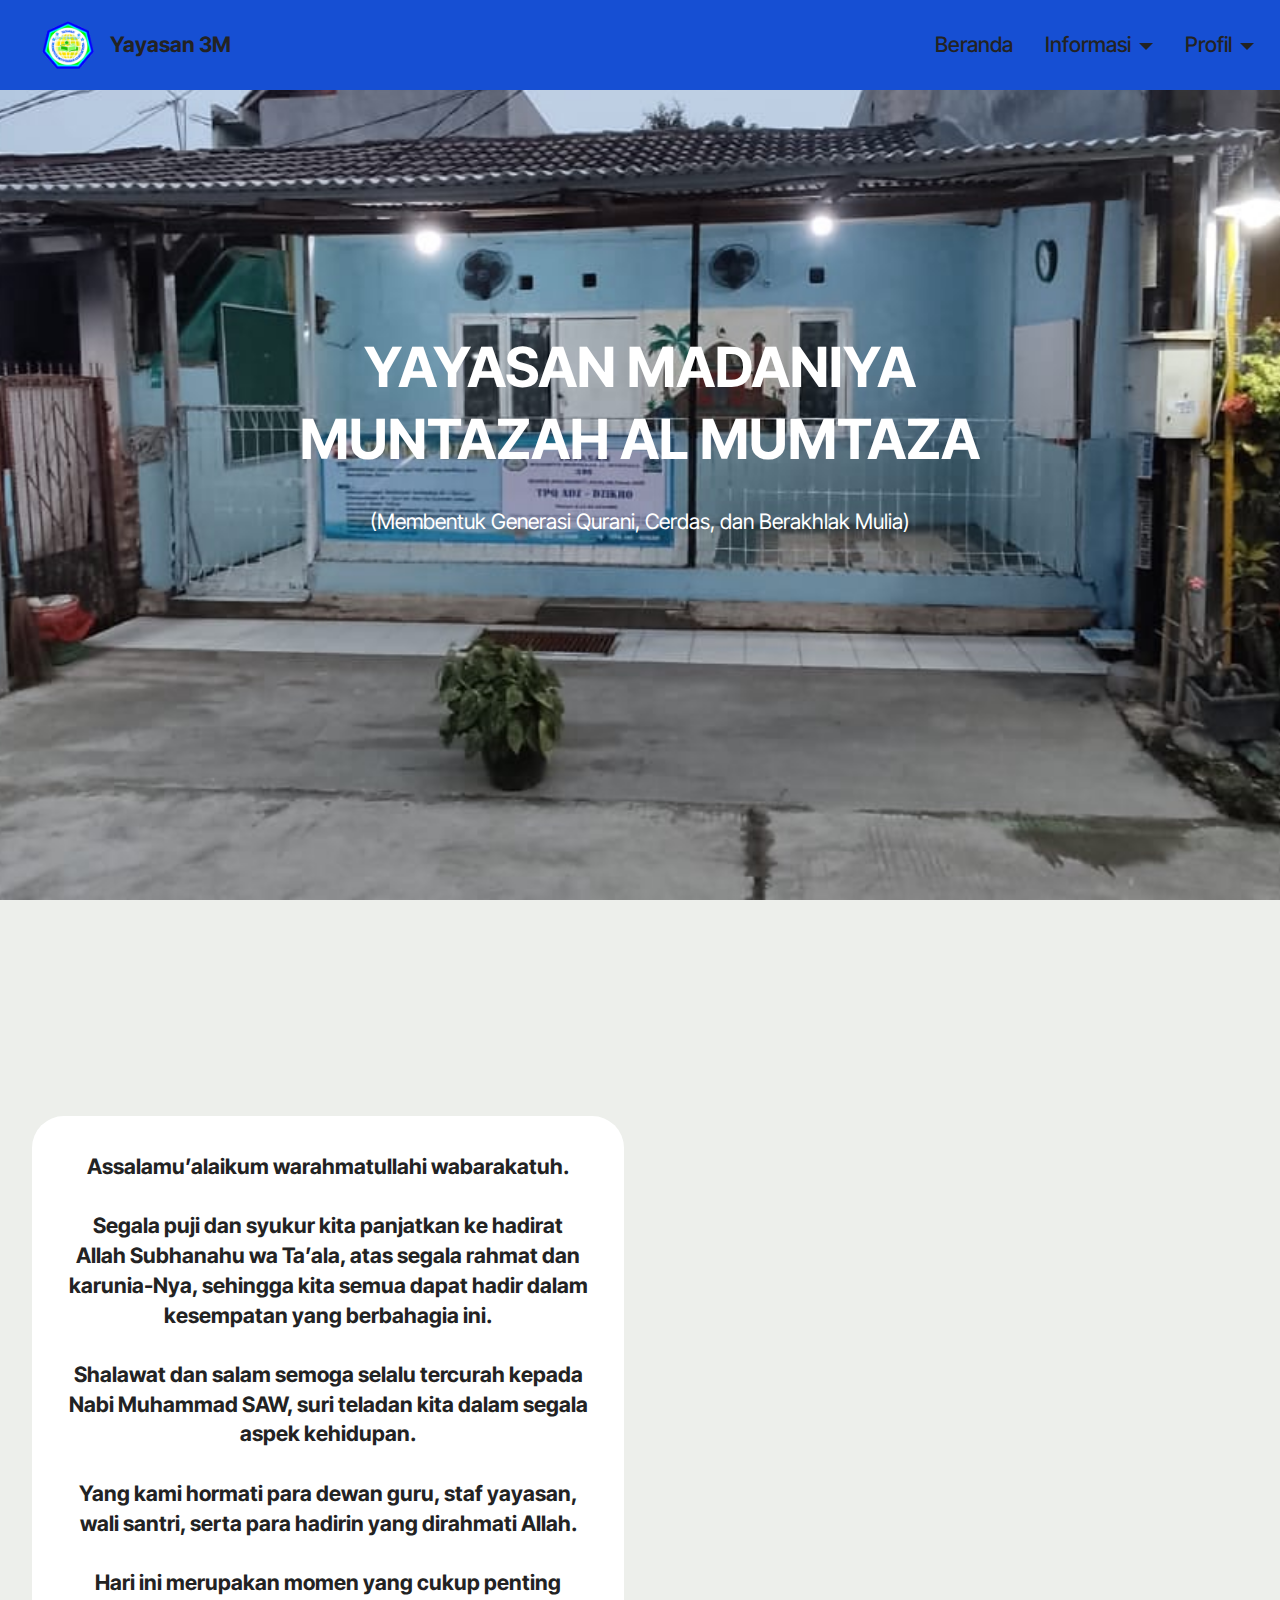
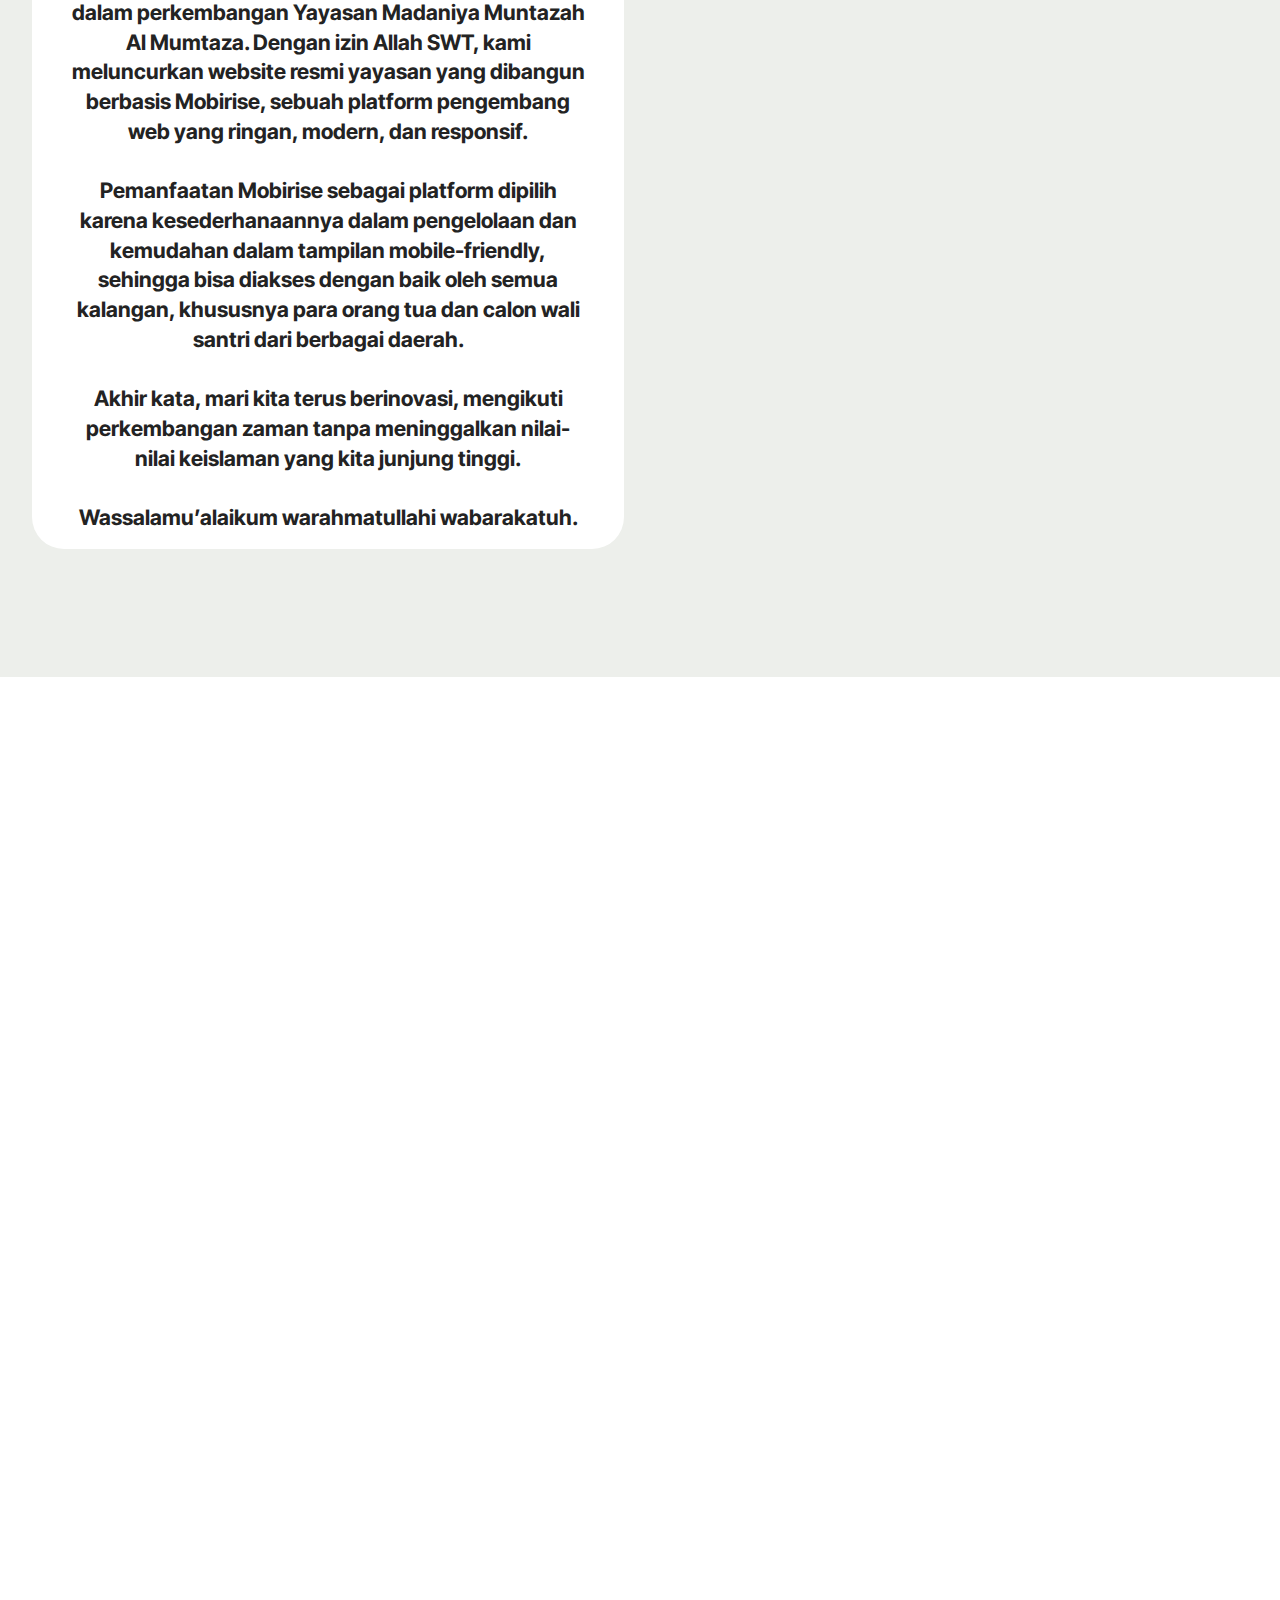
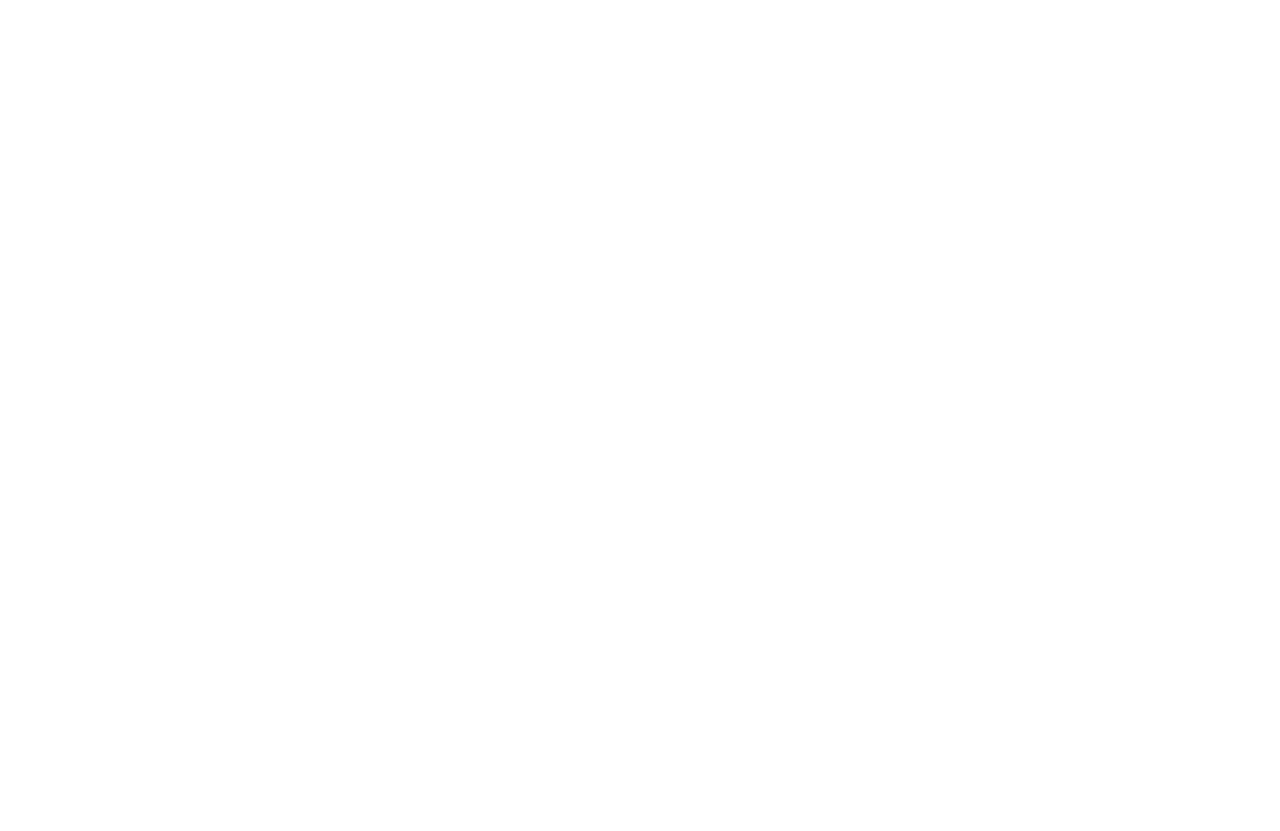
<file: index.html>
<!DOCTYPE html>
<html  >
<head>
  <!-- Site made with Mobirise Website Builder v6.0.1, https://mobirise.com -->
  <meta charset="UTF-8">
  <meta http-equiv="X-UA-Compatible" content="IE=edge">
  <meta name="generator" content="Mobirise v6.0.1, mobirise.com">
  <meta name="viewport" content="width=device-width, initial-scale=1, minimum-scale=1">
  <link rel="shortcut icon" href="assets/images/picture1.png-482x442.png" type="image/x-icon">
  <meta name="description" content="">
  
  
  <title>Beranda</title>
  <link rel="stylesheet" href="assets/web/assets/mobirise-icons2/mobirise2.css">
  <link rel="stylesheet" href="assets/bootstrap/css/bootstrap.min.css">
  <link rel="stylesheet" href="assets/bootstrap/css/bootstrap-grid.min.css">
  <link rel="stylesheet" href="assets/bootstrap/css/bootstrap-reboot.min.css">
  <link rel="stylesheet" href="assets/animatecss/animate.css">
  <link rel="stylesheet" href="assets/dropdown/css/style.css">
  <link rel="stylesheet" href="assets/theme/css/style.css">
  <link rel="preload" href="https://fonts.googleapis.com/css?family=Inter+Tight:100,200,300,400,500,600,700,800,900,100i,200i,300i,400i,500i,600i,700i,800i,900i&display=swap" as="style" onload="this.onload=null;this.rel='stylesheet'">
  <noscript><link rel="stylesheet" href="https://fonts.googleapis.com/css?family=Inter+Tight:100,200,300,400,500,600,700,800,900,100i,200i,300i,400i,500i,600i,700i,800i,900i&display=swap"></noscript>
  <link rel="preload" as="style" href="assets/mobirise/css/mbr-additional.css?v=6hfa61"><link rel="stylesheet" href="assets/mobirise/css/mbr-additional.css?v=6hfa61" type="text/css">

  
  
  
</head>
<body>
  
  <section data-bs-version="5.1" class="menu menu6 cid-uN83oXN8z4" once="menu" id="menu06-1y">
	

	<nav class="navbar navbar-dropdown opacityScrollOff navbar-fixed-top navbar-expand-lg">
		<div class="container">
			<div class="navbar-brand">
				<span class="navbar-logo">
					<a href="https://mobiri.se">
						<img src="assets/images/picture1.png-482x442.png" alt="Mobirise Website Builder" style="height: 3rem;">
					</a>
				</span>
				<span class="navbar-caption-wrap"><a class="navbar-caption text-black text-primary display-4" href="index.html">Yayasan 3M</a></span>
			</div>
			<button class="navbar-toggler" type="button" data-toggle="collapse" data-bs-toggle="collapse" data-target="#navbarSupportedContent" data-bs-target="#navbarSupportedContent" aria-controls="navbarNavAltMarkup" aria-expanded="false" aria-label="Toggle navigation">
				<div class="hamburger">
					<span></span>
					<span></span>
					<span></span>
					<span></span>
				</div>
			</button>
			<div class="collapse navbar-collapse opacityScrollOff" id="navbarSupportedContent">
				<ul class="navbar-nav nav-dropdown nav-right" data-app-modern-menu="true"><li class="nav-item">
						<a class="nav-link link text-black text-primary display-4" href="index.html">Beranda</a>
					</li><li class="nav-item dropdown"><a class="nav-link link text-black dropdown-toggle display-4" href="https://mobiri.se" data-toggle="dropdown-submenu" data-bs-toggle="dropdown" data-bs-auto-close="outside" aria-expanded="false">Informasi</a><div class="dropdown-menu" aria-labelledby="dropdown-447"><a class="text-black dropdown-item text-primary display-4" href="page4.html">Penerimaan Murid Baru</a></div></li><li class="nav-item dropdown"><a class="nav-link link text-black text-primary dropdown-toggle display-4" href="page4.html" data-toggle="dropdown-submenu" data-bs-toggle="dropdown" data-bs-auto-close="outside" aria-expanded="false">Profil</a><div class="dropdown-menu" aria-labelledby="dropdown-543"><a class="text-black text-primary dropdown-item display-4" href="page3.html">Sejarah</a><a class="text-black text-primary dropdown-item display-4" href="page2.html">Visi&amp;Misi</a><a class="text-black text-primary dropdown-item display-4" href="page1.html">Struktur Organisasi</a></div></li></ul>
				
				
			</div>
		</div>
	</nav>
</section>

<section data-bs-version="5.1" class="header09 startm5 cid-uR7tCKxw88 mbr-fullscreen" id="header09-2c">	
    
	
	
	<div class="container-fluid">
		<div class="row">
			<div class="content-wrap col-12 col-md-8">
				<h1 class="mbr-section-title mbr-fonts-style mbr-white mb-4 display-2">
					<strong>YAYASAN MADANIYA MUNTAZAH AL MUMTAZA</strong></h1>
				
				<p class="mbr-fonts-style mbr-text mbr-white mb-4 display-7">(Membentuk Generasi Qurani, Cerdas, dan Berakhlak Mulia)</p>
				
			</div>
		</div>
	</div>
</section>

<section data-bs-version="5.1" class="features030 cid-uNbI2b5vyl" id="features030-1z">
    
    
    
    <div class="container">
        <div class="row justify-content-center">
            <div class="col-md-12 content-head mb-5">
                <h1 class="mbr-section-title mbr-fonts-style mb-0 display-2"><strong>Kata Sambutan Ketua Yayasan</strong></h1>
                
            </div>
        </div>
        <div class="row justify-content-center  blockContent">
            <div class="col-12 col-lg">
                <div class="item-wrapper align-left">
                    <div class="mbr-text counter-container mbr-fonts-style display-7">
                        <div><strong>Assalamu’alaikum warahmatullahi wabarakatuh.</strong></div><div><strong><br></strong></div><div><strong>Segala puji dan syukur kita panjatkan ke hadirat Allah Subhanahu wa Ta’ala, atas segala rahmat dan karunia-Nya, sehingga kita semua dapat hadir dalam kesempatan yang berbahagia ini.</strong></div><div><strong><br></strong></div><div><strong>Shalawat dan salam semoga selalu tercurah kepada Nabi Muhammad SAW, suri teladan kita dalam segala aspek kehidupan.</strong></div><div><strong><br></strong></div><div><strong>Yang kami hormati para dewan guru, staf yayasan, wali santri, serta para hadirin yang dirahmati Allah.</strong></div><div><strong><br></strong></div><div><strong>Hari ini merupakan momen yang cukup penting dalam perkembangan Yayasan Madaniya Muntazah Al Mumtaza. Dengan izin Allah SWT, kami meluncurkan website resmi yayasan yang dibangun berbasis Mobirise, sebuah platform pengembang web yang ringan, modern, dan responsif.</strong></div><div><strong><br></strong></div><div><strong>Pemanfaatan Mobirise sebagai platform dipilih karena kesederhanaannya dalam pengelolaan dan kemudahan dalam tampilan mobile-friendly, sehingga bisa diakses dengan baik oleh semua kalangan, khususnya para orang tua dan calon wali santri dari berbagai daerah.</strong></div><div><strong><br></strong></div><div><strong>Akhir kata, mari kita terus berinovasi, mengikuti perkembangan zaman tanpa meninggalkan nilai-nilai keislaman yang kita junjung tinggi.</strong></div><div><strong><br></strong></div><div><strong>Wassalamu’alaikum warahmatullahi wabarakatuh.</strong></div>
                    </div>
                </div>
            </div>
            <div class="col-12 col-lg-6">
                <div class="image-wrapper mb-4">
                    <img class="w-100" src="assets/images/sugi.jpg-1200x1599.jpeg" alt="Mobirise Website Builder">
                </div>
            </div>

        </div>
    </div>
</section>

<section data-bs-version="5.1" class="features4 cid-tMlEXTHLbS" id="features04-w">
	
	
	<div class="container">
		<div class="row justify-content-center">
			<div class="col-12 content-head">
				<div class="mbr-section-head mb-5">
					<h4 class="mbr-section-title mbr-fonts-style align-center mb-0 display-2"><strong><em>Kegiatan Belajar Mengajar</em></strong></h4>
					<h5 class="mbr-section-subtitle mbr-fonts-style align-center mb-0 mt-4 display-7"></h5>
					
				</div>
			</div>
		</div>
		<div class="row">
			<div class="item features-image col-12 col-md-6 col-lg-3">
				<div class="item-wrapper">
					<div class="item-img">
						<img src="assets/images/whatsapp-image-2025-05-21-at-21.09.27-e95f3180.jpg-720x515.jpg" alt="Mobirise Website Builder" data-slide-to="0" data-bs-slide-to="0">
					</div>
					<div class="item-content">
						<h5 class="item-title mbr-fonts-style display-5"><strong>Kelas Malam</strong></h5>
						
						
						
					</div>

				</div>
			</div>
			<div class="item features-image col-12 col-md-6 col-lg-3">
				<div class="item-wrapper">
					<div class="item-img">
						<img src="assets/images/whatsapp-image-2025-05-21-at-21.09.27-8ad0f465.jpg-815x458.jpg" alt="Mobirise Website Builder" data-slide-to="1" data-bs-slide-to="1">
					</div>
					<div class="item-content">
						<h5 class="item-title mbr-fonts-style display-5"><strong>Kelas Sore</strong></h5>
						
						
						
					</div>
				</div>
			</div>
			<div class="item features-image col-12 col-md-6 col-lg-3">
				<div class="item-wrapper">
					<div class="item-img">
						<img src="assets/images/whatsapp-image-2025-05-04-at-19.39.19-2a1ae08f.jpg-720x1280.jpg" alt="Mobirise Website Builder" data-slide-to="2" data-bs-slide-to="2">
					</div>
					<div class="item-content">
						<h5 class="item-title mbr-fonts-style display-5"><strong>Kelas Malam</strong></h5>
						
						
						
					</div>
				</div>
			</div><div class="item features-image col-12 col-md-6 col-lg-3">
				<div class="item-wrapper">
					<div class="item-img">
						<img src="assets/images/pagi.jpg-1600x1200.jpg" alt="Mobirise Website Builder" data-slide-to="3" data-bs-slide-to="3">
					</div>
					<div class="item-content">
						<h5 class="item-title mbr-fonts-style display-5"><strong>Kelas Sore</strong></h5>
						
						
						
					</div>
				</div>
			</div>
		</div>
	</div>
</section>

<section data-bs-version="5.1" class="contacts2 map1 cid-tLdYHD757A" id="contacts02-9">

    

    
    <div class="container">
        <div class="mbr-section-head mb-5">
            <h3 class="mbr-section-title mbr-fonts-style align-center mb-0 display-2">
                <strong>Contacts</strong>
            </h3>
            
        </div>
        <div class="row justify-content-center mt-4">
            <div class="card col-12 col-md-5">
                <div class="card-wrapper">
                    <div class="text-wrapper">
                        <h5 class="cardTitle mbr-fonts-style mb-2 display-5"><strong>Contact Yayasan</strong></h5>
                    <ul class="list mbr-fonts-style display-7">
                        <li class="mbr-text item-wrap"><span style="font-size: 1.4rem;">WhatsApp: </span><a href="https://wa.me/12345678910" class="text-info text-primary" style="font-size: 1.4rem;">0</a><span style="font-size: 1.4rem;"><a href="https://wa.me/12345678910" class="text-primary">856-9758-2710</a></span><br></li>
                        <li class="mbr-text item-wrap">Email: <a href="mailto:yayasanmadaniyamuntazahalmumta@gmail.com" class="text-primary">yayasanmadaniyamuntazahalmumta@gmail.com</a></li><li class="mbr-text item-wrap"><br></li>
                        <li class="mbr-text item-wrap">Address: </li><li class="mbr-text item-wrap">PERUM KOTA SERANG BARU, Gg. PEAR 2 No. 14 BLOK C26, DESA SUKARAGAM, KECAMATAN SERANG BARU, KABUPATEN. BEKASI</li><li class="mbr-text item-wrap"><span style="font-size: 1.4rem;">Jam Kerja:</span><br></li><li class="mbr-text item-wrap">15:30PM - 20:00PM</li>
                    </ul>
                    </div>
                </div>
            </div>
            <div class="map-wrapper col-12 col-md-7">
                <div class="google-map"><iframe frameborder="0" style="border:0" src="https://www.google.com/maps/embed?pb=!1m18!1m12!1m3!1d3964.9905651572603!2d107.11004547475216!3d-6.395216693595338!2m3!1f0!2f0!3f0!3m2!1i1024!2i768!4f13.1!3m3!1m2!1s0x2e6999dbbee50f3d%3A0x392eaea1c74299e9!2sYayasan%203M%20(%20Madaniya%20Mumtazah%20AlMuntaza)!5e0!3m2!1sen!2sid!4v1747839335136!5m2!1sen!2sid" allowfullscreen=""></iframe></div>
            </div>
        </div>
    </div>
</section><section class="display-7" style="padding: 0;align-items: center;justify-content: center;flex-wrap: wrap;    align-content: center;display: flex;position: relative;height: 4rem;"><a href="https://mobiri.se/" style="flex: 1 1;height: 4rem;position: absolute;width: 100%;z-index: 1;"><img alt="" style="height: 4rem;" src="[data-uri]"></a><p style="margin: 0;text-align: center;" class="display-7">&#8204;</p><a style="z-index:1" href="https://mobirise.com/offline-website-builder.html">Offline Website Builder</a></section><script src="assets/bootstrap/js/bootstrap.bundle.min.js"></script>  <script src="assets/smoothscroll/smooth-scroll.js"></script>  <script src="assets/ytplayer/index.js"></script>  <script src="assets/dropdown/js/navbar-dropdown.js"></script>  <script src="assets/theme/js/script.js"></script>  
  
  
  <input name="animation" type="hidden">
  </body>
</html>
</file>
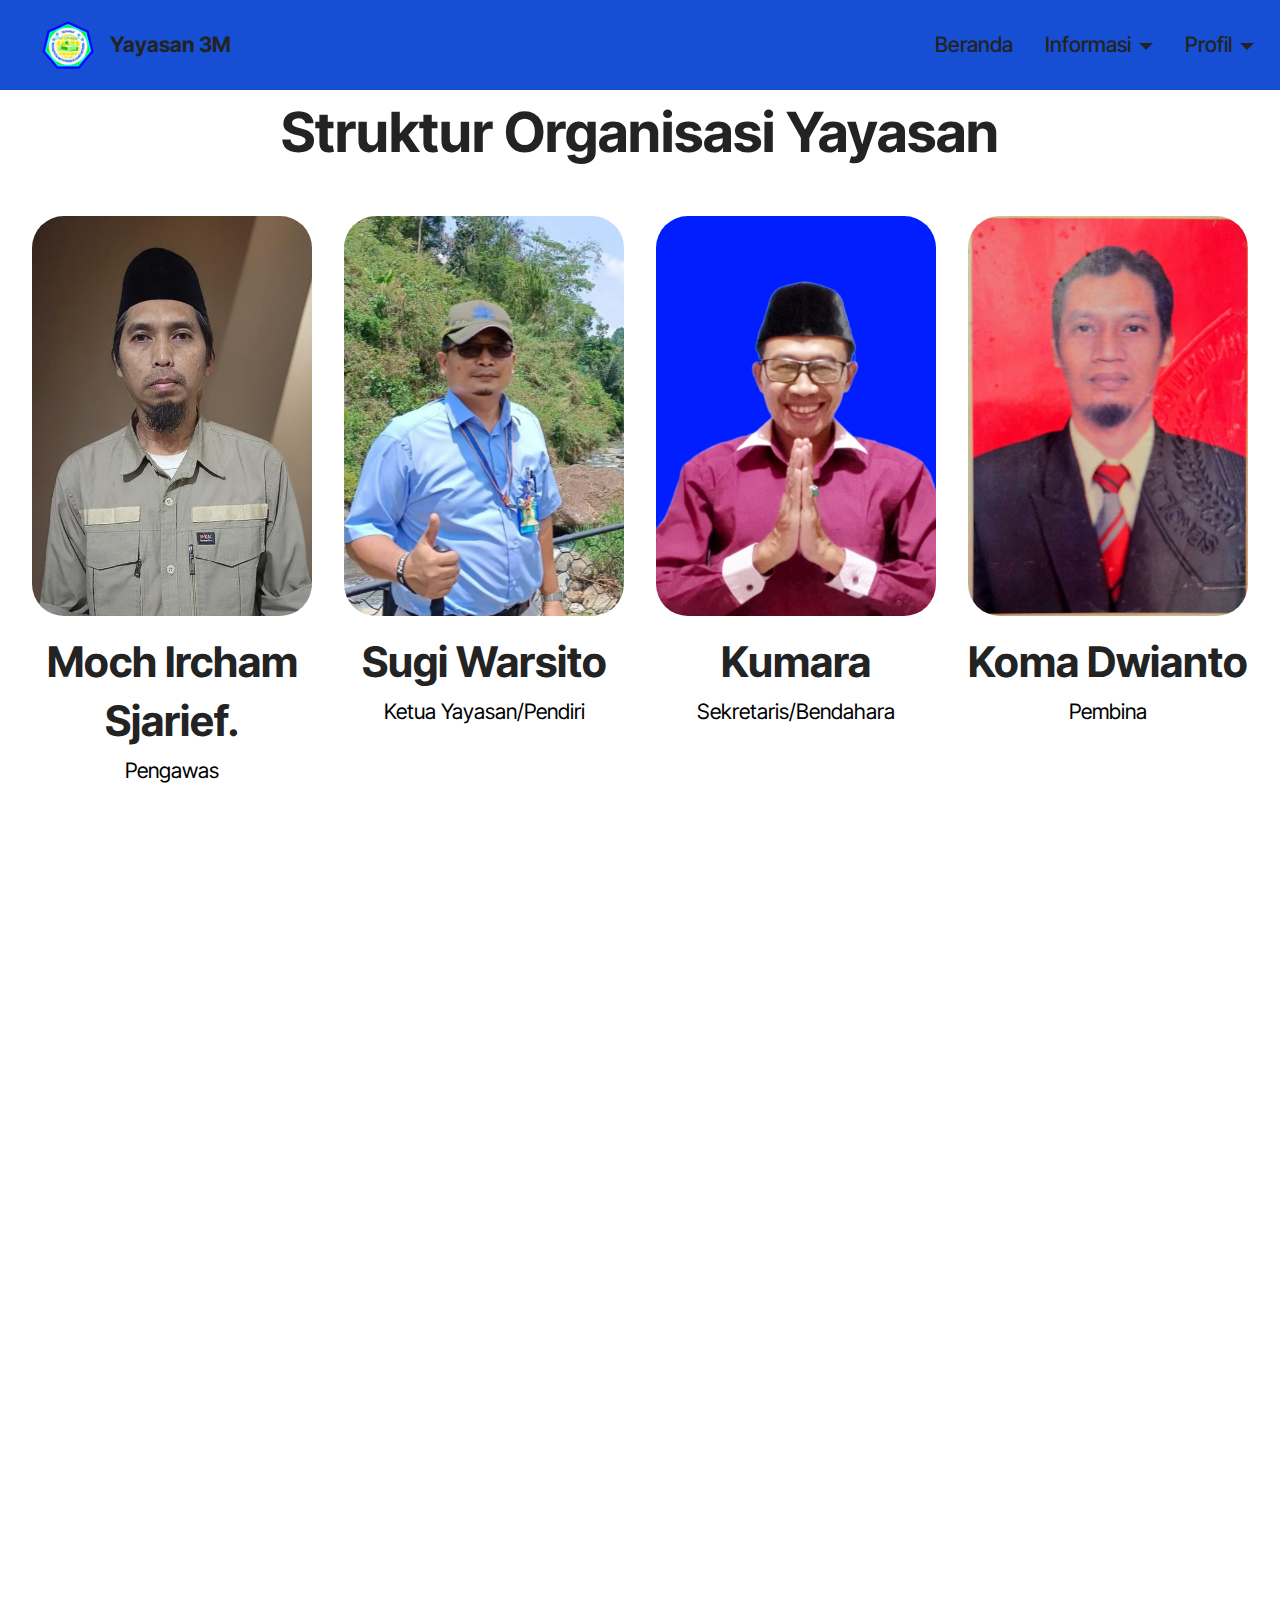
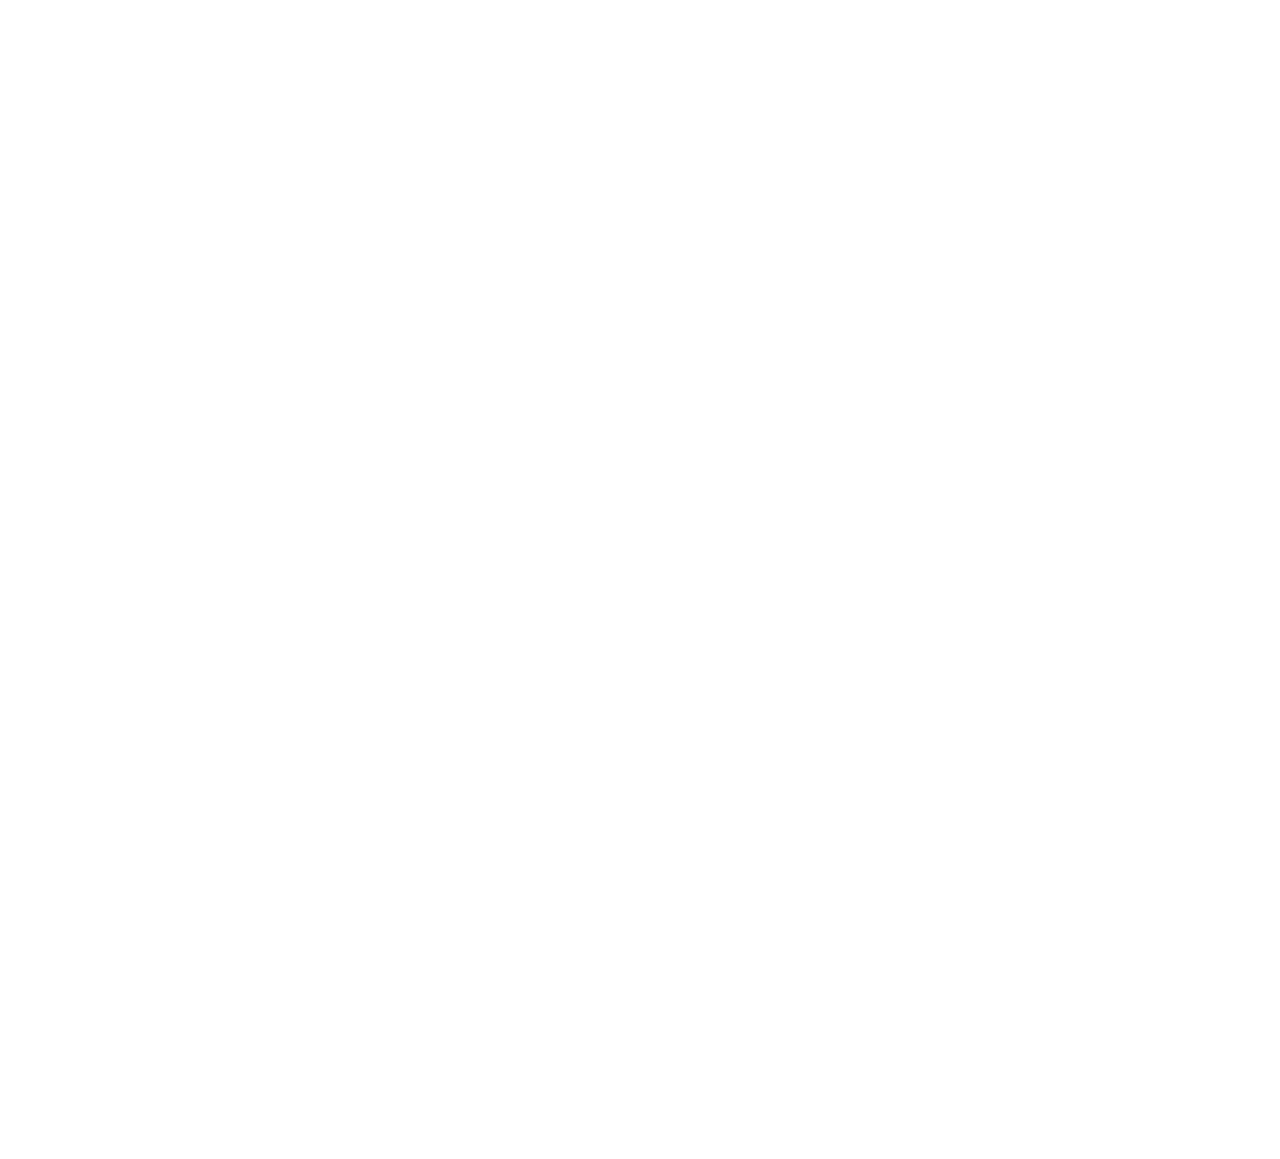
<file: page1.html>
<!DOCTYPE html>
<html  >
<head>
  <!-- Site made with Mobirise Website Builder v6.0.1, https://mobirise.com -->
  <meta charset="UTF-8">
  <meta http-equiv="X-UA-Compatible" content="IE=edge">
  <meta name="generator" content="Mobirise v6.0.1, mobirise.com">
  <meta name="viewport" content="width=device-width, initial-scale=1, minimum-scale=1">
  <link rel="shortcut icon" href="assets/images/picture1.png-482x442.png" type="image/x-icon">
  <meta name="description" content="">
  
  
  <title>Struktur Organisasi</title>
  <link rel="stylesheet" href="assets/web/assets/mobirise-icons2/mobirise2.css">
  <link rel="stylesheet" href="assets/bootstrap/css/bootstrap.min.css">
  <link rel="stylesheet" href="assets/bootstrap/css/bootstrap-grid.min.css">
  <link rel="stylesheet" href="assets/bootstrap/css/bootstrap-reboot.min.css">
  <link rel="stylesheet" href="assets/animatecss/animate.css">
  <link rel="stylesheet" href="assets/dropdown/css/style.css">
  <link rel="stylesheet" href="assets/theme/css/style.css">
  <link rel="preload" href="https://fonts.googleapis.com/css?family=Inter+Tight:100,200,300,400,500,600,700,800,900,100i,200i,300i,400i,500i,600i,700i,800i,900i&display=swap" as="style" onload="this.onload=null;this.rel='stylesheet'">
  <noscript><link rel="stylesheet" href="https://fonts.googleapis.com/css?family=Inter+Tight:100,200,300,400,500,600,700,800,900,100i,200i,300i,400i,500i,600i,700i,800i,900i&display=swap"></noscript>
  <link rel="preload" as="style" href="assets/mobirise/css/mbr-additional.css?v=WfaWic"><link rel="stylesheet" href="assets/mobirise/css/mbr-additional.css?v=WfaWic" type="text/css">

  
  
  
</head>
<body>
  
  <section data-bs-version="5.1" class="menu menu6 cid-uN83oXN8z4" once="menu" id="menu06-1y">
	

	<nav class="navbar navbar-dropdown opacityScrollOff navbar-fixed-top navbar-expand-lg">
		<div class="container">
			<div class="navbar-brand">
				<span class="navbar-logo">
					<a href="https://mobiri.se">
						<img src="assets/images/picture1.png-482x442.png" alt="Mobirise Website Builder" style="height: 3rem;">
					</a>
				</span>
				<span class="navbar-caption-wrap"><a class="navbar-caption text-black text-primary display-4" href="index.html">Yayasan 3M</a></span>
			</div>
			<button class="navbar-toggler" type="button" data-toggle="collapse" data-bs-toggle="collapse" data-target="#navbarSupportedContent" data-bs-target="#navbarSupportedContent" aria-controls="navbarNavAltMarkup" aria-expanded="false" aria-label="Toggle navigation">
				<div class="hamburger">
					<span></span>
					<span></span>
					<span></span>
					<span></span>
				</div>
			</button>
			<div class="collapse navbar-collapse opacityScrollOff" id="navbarSupportedContent">
				<ul class="navbar-nav nav-dropdown nav-right" data-app-modern-menu="true"><li class="nav-item">
						<a class="nav-link link text-black text-primary display-4" href="index.html">Beranda</a>
					</li><li class="nav-item dropdown"><a class="nav-link link text-black dropdown-toggle display-4" href="https://mobiri.se" data-toggle="dropdown-submenu" data-bs-toggle="dropdown" data-bs-auto-close="outside" aria-expanded="false">Informasi</a><div class="dropdown-menu" aria-labelledby="dropdown-447"><a class="text-black dropdown-item text-primary display-4" href="page4.html">Penerimaan Murid Baru</a></div></li><li class="nav-item dropdown"><a class="nav-link link text-black text-primary dropdown-toggle display-4" href="page4.html" data-toggle="dropdown-submenu" data-bs-toggle="dropdown" data-bs-auto-close="outside" aria-expanded="false">Profil</a><div class="dropdown-menu" aria-labelledby="dropdown-543"><a class="text-black text-primary dropdown-item display-4" href="page3.html">Sejarah</a><a class="text-black text-primary dropdown-item display-4" href="page2.html">Visi&amp;Misi</a><a class="text-black text-primary dropdown-item display-4" href="page1.html">Struktur Organisasi</a></div></li></ul>
				
				
			</div>
		</div>
	</nav>
</section>

<section data-bs-version="5.1" class="people03 cid-uN3PyQllxA" id="people03-1n">
	
	
	<div class="container">
		<div class="row justify-content-center">
			<div class="col-12 content-head">
				<div class="mbr-section-head mb-5">
					<h4 class="mbr-section-title mbr-fonts-style align-center mb-0 display-2"><strong>Struktur Organisasi Yayasan</strong></h4>
					
				</div>
			</div>
		</div>
		<div class="row">
			<div class="item features-image col-12 col-md-6 col-lg-3">
				<div class="item-wrapper">
					<div class="item-img mb-3">
						<img src="assets/images/ircham.jpg-578x1024.jpeg" alt="Mobirise Website Builder" title="" data-slide-to="0" data-bs-slide-to="0">
					</div>
					<div class="item-content align-left">
						<h5 class="item-title mbr-fonts-style display-5"><strong>Moch Ircham Sjarief.</strong></h5>
						<h6 class="item-subtitle mbr-fonts-style mb-3 display-7">Pengawas</h6>
						
					</div>
					
				</div>
			</div>
			<div class="item features-image col-12 col-md-6 col-lg-3">
				<div class="item-wrapper">
					<div class="item-img mb-3">
						<img src="assets/images/sugi.jpg-815x1086.jpeg" alt="Mobirise Website Builder" title="" data-slide-to="1" data-bs-slide-to="1">
					</div>
					<div class="item-content align-left">
						<h5 class="item-title mbr-fonts-style display-5"><strong>Sugi Warsito</strong></h5>
						<h6 class="item-subtitle mbr-fonts-style mb-3 display-7">Ketua Yayasan/Pendiri</h6>
						
					</div>
					
				</div>
			</div>
			<div class="item features-image col-12 col-md-6 col-lg-3">
				<div class="item-wrapper">
					<div class="item-img mb-3">
						<img src="assets/images/kumara.jpg-815x1087.jpg" alt="Mobirise Website Builder" title="" data-slide-to="2" data-bs-slide-to="2">
					</div>
					<div class="item-content align-left">
						<h5 class="item-title mbr-fonts-style display-5"><strong>Kumara</strong></h5>
						<h6 class="item-subtitle mbr-fonts-style mb-3 display-7">Sekretaris/Bendahara<br><br><br><br></h6>
						
					</div>
					
				</div>
			</div><div class="item features-image col-12 col-md-6 col-lg-3">
				<div class="item-wrapper">
					<div class="item-img mb-3">
						<img src="assets/images/pembina.jpg-1108x1600.jpg" alt="Mobirise Website Builder" title="" data-slide-to="3" data-bs-slide-to="3">
					</div>
					<div class="item-content align-left">
						<h5 class="item-title mbr-fonts-style display-5"><strong>Koma Dwianto</strong><br></h5>
						<h6 class="item-subtitle mbr-fonts-style mb-3 display-7">Pembina<br><br><br><br></h6>
						
					</div>
					
				</div>
			</div>
		</div>
	</div>
</section>

<section data-bs-version="5.1" class="image3 cid-uN7pr1CU9X" id="image03-1v">
  

  
  

  <div class="container">
    <div class="row justify-content-center">
      <div class="col-12 col-lg-9">
        <h4 class="mbr-description mbr-fonts-style mb-3 align-center display-5"><strong>Foto Guru-Guru</strong></h4>
        
        <div class="image-wrapper">
          <img class="w-100" src="assets/images/guru.jpg-1200x1600.jpeg" alt="Mobirise Website Builder">
        </div>
      </div>
    </div>
  </div>
</section>

<section data-bs-version="5.1" class="image3 cid-uN7YejQvnt" id="image03-1x">
  

  
  

  <div class="container">
    <div class="row justify-content-center">
      <div class="col-12 col-lg-9">
        
        
        <div class="image-wrapper">
          <img class="w-100" src="assets/images/1.jpg-1200x1600.jpeg" alt="Mobirise Website Builder">
        </div>
      </div>
    </div>
  </div>
</section><section class="display-7" style="padding: 0;align-items: center;justify-content: center;flex-wrap: wrap;    align-content: center;display: flex;position: relative;height: 4rem;"><a href="https://mobiri.se/" style="flex: 1 1;height: 4rem;position: absolute;width: 100%;z-index: 1;"><img alt="" style="height: 4rem;" src="[data-uri]"></a><p style="margin: 0;text-align: center;" class="display-7">&#8204;</p><a style="z-index:1" href="https://mobirise.com/builder/ai-website-builder.html">Free AI Website Software</a></section><script src="assets/bootstrap/js/bootstrap.bundle.min.js"></script>  <script src="assets/smoothscroll/smooth-scroll.js"></script>  <script src="assets/ytplayer/index.js"></script>  <script src="assets/dropdown/js/navbar-dropdown.js"></script>  <script src="assets/theme/js/script.js"></script>  
  
  
  <input name="animation" type="hidden">
  </body>
</html>
</file>
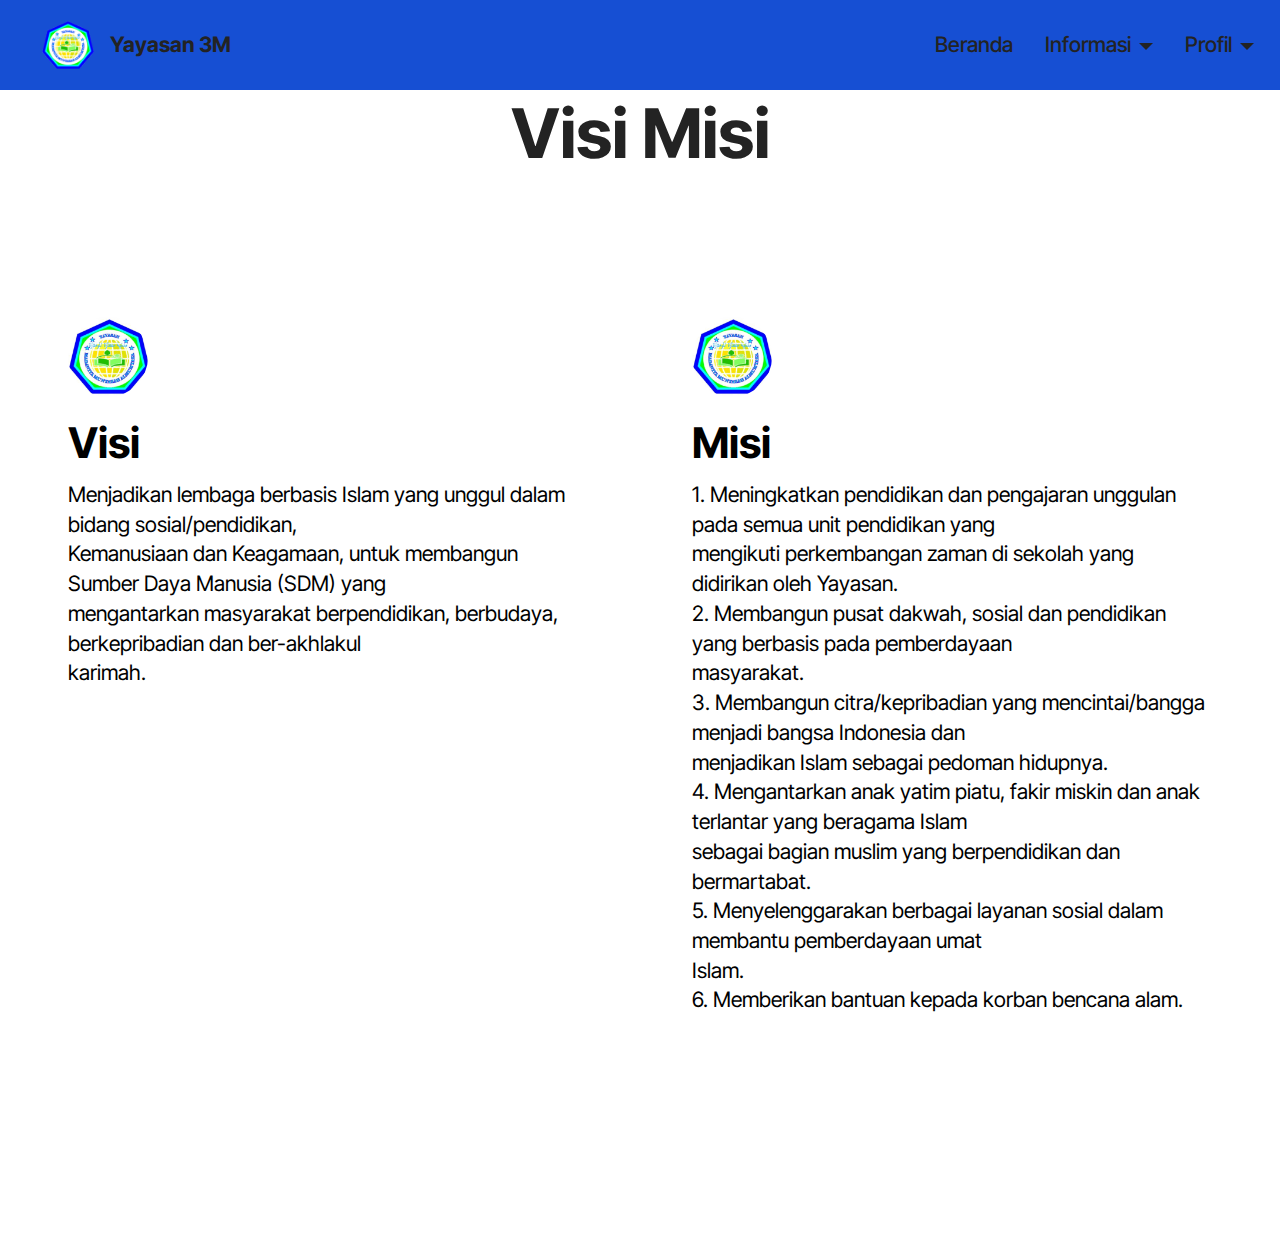
<file: page2.html>
<!DOCTYPE html>
<html  >
<head>
  <!-- Site made with Mobirise Website Builder v6.0.1, https://mobirise.com -->
  <meta charset="UTF-8">
  <meta http-equiv="X-UA-Compatible" content="IE=edge">
  <meta name="generator" content="Mobirise v6.0.1, mobirise.com">
  <meta name="viewport" content="width=device-width, initial-scale=1, minimum-scale=1">
  <link rel="shortcut icon" href="assets/images/picture1.png-482x442.png" type="image/x-icon">
  <meta name="description" content="">
  
  
  <title>Visi misi</title>
  <link rel="stylesheet" href="assets/web/assets/mobirise-icons2/mobirise2.css">
  <link rel="stylesheet" href="assets/bootstrap/css/bootstrap.min.css">
  <link rel="stylesheet" href="assets/bootstrap/css/bootstrap-grid.min.css">
  <link rel="stylesheet" href="assets/bootstrap/css/bootstrap-reboot.min.css">
  <link rel="stylesheet" href="assets/animatecss/animate.css">
  <link rel="stylesheet" href="assets/dropdown/css/style.css">
  <link rel="stylesheet" href="assets/theme/css/style.css">
  <link rel="preload" href="https://fonts.googleapis.com/css?family=Inter+Tight:100,200,300,400,500,600,700,800,900,100i,200i,300i,400i,500i,600i,700i,800i,900i&display=swap" as="style" onload="this.onload=null;this.rel='stylesheet'">
  <noscript><link rel="stylesheet" href="https://fonts.googleapis.com/css?family=Inter+Tight:100,200,300,400,500,600,700,800,900,100i,200i,300i,400i,500i,600i,700i,800i,900i&display=swap"></noscript>
  <link rel="preload" as="style" href="assets/mobirise/css/mbr-additional.css?v=HmKbng"><link rel="stylesheet" href="assets/mobirise/css/mbr-additional.css?v=HmKbng" type="text/css">

  
  
  
</head>
<body>
  
  <section data-bs-version="5.1" class="menu menu6 cid-uN83oXN8z4" once="menu" id="menu06-1y">
	

	<nav class="navbar navbar-dropdown opacityScrollOff navbar-fixed-top navbar-expand-lg">
		<div class="container">
			<div class="navbar-brand">
				<span class="navbar-logo">
					<a href="https://mobiri.se">
						<img src="assets/images/picture1.png-482x442.png" alt="Mobirise Website Builder" style="height: 3rem;">
					</a>
				</span>
				<span class="navbar-caption-wrap"><a class="navbar-caption text-black text-primary display-4" href="index.html">Yayasan 3M</a></span>
			</div>
			<button class="navbar-toggler" type="button" data-toggle="collapse" data-bs-toggle="collapse" data-target="#navbarSupportedContent" data-bs-target="#navbarSupportedContent" aria-controls="navbarNavAltMarkup" aria-expanded="false" aria-label="Toggle navigation">
				<div class="hamburger">
					<span></span>
					<span></span>
					<span></span>
					<span></span>
				</div>
			</button>
			<div class="collapse navbar-collapse opacityScrollOff" id="navbarSupportedContent">
				<ul class="navbar-nav nav-dropdown nav-right" data-app-modern-menu="true"><li class="nav-item">
						<a class="nav-link link text-black text-primary display-4" href="index.html">Beranda</a>
					</li><li class="nav-item dropdown"><a class="nav-link link text-black dropdown-toggle display-4" href="https://mobiri.se" data-toggle="dropdown-submenu" data-bs-toggle="dropdown" data-bs-auto-close="outside" aria-expanded="false">Informasi</a><div class="dropdown-menu" aria-labelledby="dropdown-447"><a class="text-black dropdown-item text-primary display-4" href="page4.html">Penerimaan Murid Baru</a></div></li><li class="nav-item dropdown"><a class="nav-link link text-black text-primary dropdown-toggle display-4" href="page4.html" data-toggle="dropdown-submenu" data-bs-toggle="dropdown" data-bs-auto-close="outside" aria-expanded="false">Profil</a><div class="dropdown-menu" aria-labelledby="dropdown-543"><a class="text-black text-primary dropdown-item display-4" href="page3.html">Sejarah</a><a class="text-black text-primary dropdown-item display-4" href="page2.html">Visi&amp;Misi</a><a class="text-black text-primary dropdown-item display-4" href="page1.html">Struktur Organisasi</a></div></li></ul>
				
				
			</div>
		</div>
	</nav>
</section>

<section data-bs-version="5.1" class="features19 cid-uN3SitsVhr" id="features019-1q">
	

	
	
	<div class="container">
		<div class="row justify-content-center">
			<div class="col-12 mb-5 content-head">
				<h3 class="mbr-section-title mbr-fonts-style align-center mb-0 display-1"><strong>Visi Misi</strong></h3>
				<h5 class="mbr-section-subtitle mbr-fonts-style align-center mb-0 mt-4 display-7">Yayasan Madaniya Muntazah Al Mumtaza</h5>
			</div>
		</div>
		<div class="row">
			<div class="item features-without-image col-12 col-lg-6 item-mb active">
				<div class="item-wrapper">
					<div class="card-box align-left">
						<div class="img-wrapper mb-3">
							<img class="" src="assets/images/screenshot-2025-06-03-205044.png-160x135.png" data-slide-to="0" data-bs-slide-to="0" alt="">
						</div>
						<h5 class="card-title mbr-fonts-style display-5"><strong>Visi</strong></h5>
						<p class="card-text mbr-fonts-style display-7">Menjadikan lembaga berbasis Islam yang unggul dalam bidang sosial/pendidikan, 
<br>Kemanusiaan dan Keagamaan, untuk membangun Sumber Daya Manusia (SDM) yang 
<br>mengantarkan masyarakat berpendidikan, berbudaya, berkepribadian dan ber-akhlakul 
<br>karimah.&nbsp;</p>
					</div>
				</div>
			</div><div class="item features-without-image col-12 col-lg-6 item-mb">
				<div class="item-wrapper">
					<div class="card-box align-left">
						<div class="img-wrapper mb-3">
							<img class="" src="assets/images/screenshot-2025-06-03-205044.png-160x135.png" data-slide-to="1" data-bs-slide-to="1" alt="">
						</div>
						<h5 class="card-title mbr-fonts-style display-5"><strong>Misi</strong></h5>
						<p class="card-text mbr-fonts-style display-7">1. Meningkatkan pendidikan dan pengajaran unggulan pada semua unit pendidikan yang 
<br>mengikuti perkembangan zaman di sekolah yang didirikan oleh Yayasan.  
<br>2. Membangun pusat dakwah, sosial dan pendidikan yang berbasis pada pemberdayaan 
<br>masyarakat.  
<br>3. Membangun citra/kepribadian yang mencintai/bangga menjadi bangsa Indonesia dan  
<br>menjadikan Islam sebagai pedoman hidupnya.  
<br>4. Mengantarkan anak yatim piatu, fakir miskin dan anak terlantar yang beragama Islam 
<br>sebagai bagian muslim yang berpendidikan dan bermartabat.  
<br>5. Menyelenggarakan berbagai layanan sosial dalam membantu pemberdayaan umat 
<br>Islam. 
<br>6. Memberikan bantuan kepada korban bencana alam.&nbsp;</p>
					</div>
				</div>
			</div>
			
			
		</div>
	</div>
</section><section class="display-7" style="padding: 0;align-items: center;justify-content: center;flex-wrap: wrap;    align-content: center;display: flex;position: relative;height: 4rem;"><a href="https://mobiri.se/" style="flex: 1 1;height: 4rem;position: absolute;width: 100%;z-index: 1;"><img alt="" style="height: 4rem;" src="[data-uri]"></a><p style="margin: 0;text-align: center;" class="display-7">&#8204;</p><a style="z-index:1" href="https://mobirise.com/builder/no-code-website-builder.html">No Code Website Builder</a></section><script src="assets/bootstrap/js/bootstrap.bundle.min.js"></script>  <script src="assets/smoothscroll/smooth-scroll.js"></script>  <script src="assets/ytplayer/index.js"></script>  <script src="assets/dropdown/js/navbar-dropdown.js"></script>  <script src="assets/theme/js/script.js"></script>  
  
  
  <input name="animation" type="hidden">
  </body>
</html>
</file>
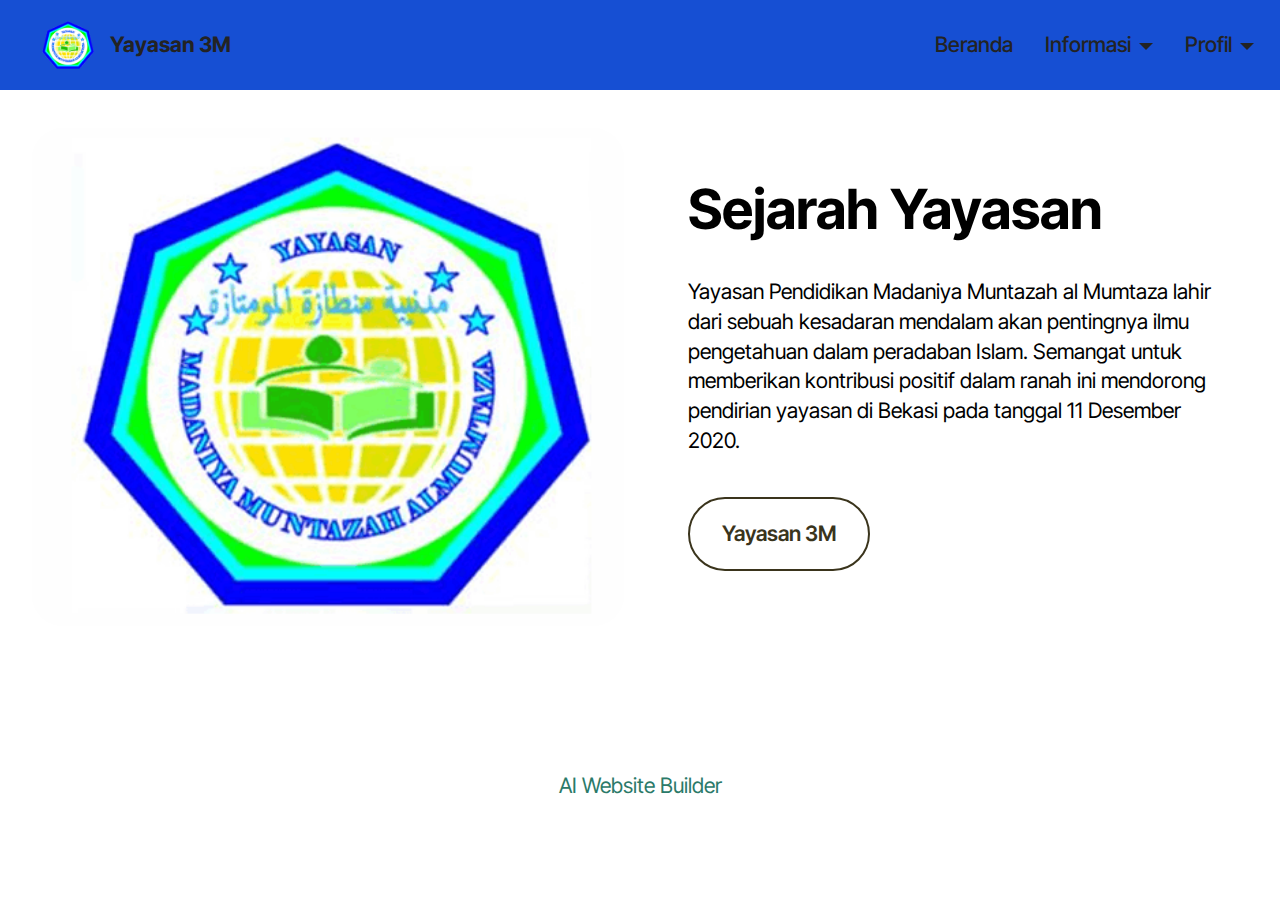
<file: page3.html>
<!DOCTYPE html>
<html  >
<head>
  <!-- Site made with Mobirise Website Builder v6.0.1, https://mobirise.com -->
  <meta charset="UTF-8">
  <meta http-equiv="X-UA-Compatible" content="IE=edge">
  <meta name="generator" content="Mobirise v6.0.1, mobirise.com">
  <meta name="viewport" content="width=device-width, initial-scale=1, minimum-scale=1">
  <link rel="shortcut icon" href="assets/images/picture1.png-482x442.png" type="image/x-icon">
  <meta name="description" content="">
  
  
  <title>Sejarah</title>
  <link rel="stylesheet" href="assets/web/assets/mobirise-icons2/mobirise2.css">
  <link rel="stylesheet" href="assets/bootstrap/css/bootstrap.min.css">
  <link rel="stylesheet" href="assets/bootstrap/css/bootstrap-grid.min.css">
  <link rel="stylesheet" href="assets/bootstrap/css/bootstrap-reboot.min.css">
  <link rel="stylesheet" href="assets/animatecss/animate.css">
  <link rel="stylesheet" href="assets/dropdown/css/style.css">
  <link rel="stylesheet" href="assets/theme/css/style.css">
  <link rel="preload" href="https://fonts.googleapis.com/css?family=Inter+Tight:100,200,300,400,500,600,700,800,900,100i,200i,300i,400i,500i,600i,700i,800i,900i&display=swap" as="style" onload="this.onload=null;this.rel='stylesheet'">
  <noscript><link rel="stylesheet" href="https://fonts.googleapis.com/css?family=Inter+Tight:100,200,300,400,500,600,700,800,900,100i,200i,300i,400i,500i,600i,700i,800i,900i&display=swap"></noscript>
  <link rel="preload" as="style" href="assets/mobirise/css/mbr-additional.css?v=Huqzbx"><link rel="stylesheet" href="assets/mobirise/css/mbr-additional.css?v=Huqzbx" type="text/css">

  
  
  
</head>
<body>
  
  <section data-bs-version="5.1" class="menu menu6 cid-uN83oXN8z4" once="menu" id="menu06-1y">
	

	<nav class="navbar navbar-dropdown opacityScrollOff navbar-fixed-top navbar-expand-lg">
		<div class="container">
			<div class="navbar-brand">
				<span class="navbar-logo">
					<a href="https://mobiri.se">
						<img src="assets/images/picture1.png-482x442.png" alt="Mobirise Website Builder" style="height: 3rem;">
					</a>
				</span>
				<span class="navbar-caption-wrap"><a class="navbar-caption text-black text-primary display-4" href="index.html">Yayasan 3M</a></span>
			</div>
			<button class="navbar-toggler" type="button" data-toggle="collapse" data-bs-toggle="collapse" data-target="#navbarSupportedContent" data-bs-target="#navbarSupportedContent" aria-controls="navbarNavAltMarkup" aria-expanded="false" aria-label="Toggle navigation">
				<div class="hamburger">
					<span></span>
					<span></span>
					<span></span>
					<span></span>
				</div>
			</button>
			<div class="collapse navbar-collapse opacityScrollOff" id="navbarSupportedContent">
				<ul class="navbar-nav nav-dropdown nav-right" data-app-modern-menu="true"><li class="nav-item">
						<a class="nav-link link text-black text-primary display-4" href="index.html">Beranda</a>
					</li><li class="nav-item dropdown"><a class="nav-link link text-black dropdown-toggle display-4" href="https://mobiri.se" data-toggle="dropdown-submenu" data-bs-toggle="dropdown" data-bs-auto-close="outside" aria-expanded="false">Informasi</a><div class="dropdown-menu" aria-labelledby="dropdown-447"><a class="text-black dropdown-item text-primary display-4" href="page4.html">Penerimaan Murid Baru</a></div></li><li class="nav-item dropdown"><a class="nav-link link text-black text-primary dropdown-toggle display-4" href="page4.html" data-toggle="dropdown-submenu" data-bs-toggle="dropdown" data-bs-auto-close="outside" aria-expanded="false">Profil</a><div class="dropdown-menu" aria-labelledby="dropdown-543"><a class="text-black text-primary dropdown-item display-4" href="page3.html">Sejarah</a><a class="text-black text-primary dropdown-item display-4" href="page2.html">Visi&amp;Misi</a><a class="text-black text-primary dropdown-item display-4" href="page1.html">Struktur Organisasi</a></div></li></ul>
				
				
			</div>
		</div>
	</nav>
</section>

<section data-bs-version="5.1" class="start article2 cid-uN3ZPaceCI" id="article02-1s">
	

	
	

	<div class="container">
		<div class="row justify-content-center">
			<div class="col-12 col-md-12 col-lg-6 image-wrapper">
				<img class="w-100" src="assets/images/screenshot-2025-06-03-205044.png-434x365.png" alt="Mobirise Website Builder">
			</div>
			<div class="col-12 col-md-12 col-lg">
				<div class="text-wrapper align-left">
					<h1 class="mbr-section-title mbr-fonts-style mb-4 display-2"><strong>Sejarah Yayasan</strong></h1>
					<p class="mbr-text align-left mbr-fonts-style mb-4 display-7">
					Yayasan Pendidikan Madaniya Muntazah al Mumtaza lahir dari sebuah kesadaran mendalam akan pentingnya ilmu pengetahuan dalam peradaban Islam. Semangat untuk memberikan kontribusi positif dalam ranah ini mendorong pendirian yayasan di Bekasi pada tanggal 11 Desember 2020.
					</p>
					<div class="mbr-section-btn align-left mt-3"><a class="btn btn-success-outline display-7" href="https://mobiri.se">Yayasan 3M</a></div>
				</div>
			</div>
		</div>
	</div>
</section><section class="display-7" style="padding: 0;align-items: center;justify-content: center;flex-wrap: wrap;    align-content: center;display: flex;position: relative;height: 4rem;"><a href="https://mobiri.se/" style="flex: 1 1;height: 4rem;position: absolute;width: 100%;z-index: 1;"><img alt="" style="height: 4rem;" src="[data-uri]"></a><p style="margin: 0;text-align: center;" class="display-7">&#8204;</p><a style="z-index:1" href="https://mobirise.com/builder/ai-website-builder.html">AI Website Builder</a></section><script src="assets/bootstrap/js/bootstrap.bundle.min.js"></script>  <script src="assets/smoothscroll/smooth-scroll.js"></script>  <script src="assets/ytplayer/index.js"></script>  <script src="assets/dropdown/js/navbar-dropdown.js"></script>  <script src="assets/theme/js/script.js"></script>  
  
  
  <input name="animation" type="hidden">
  </body>
</html>
</file>
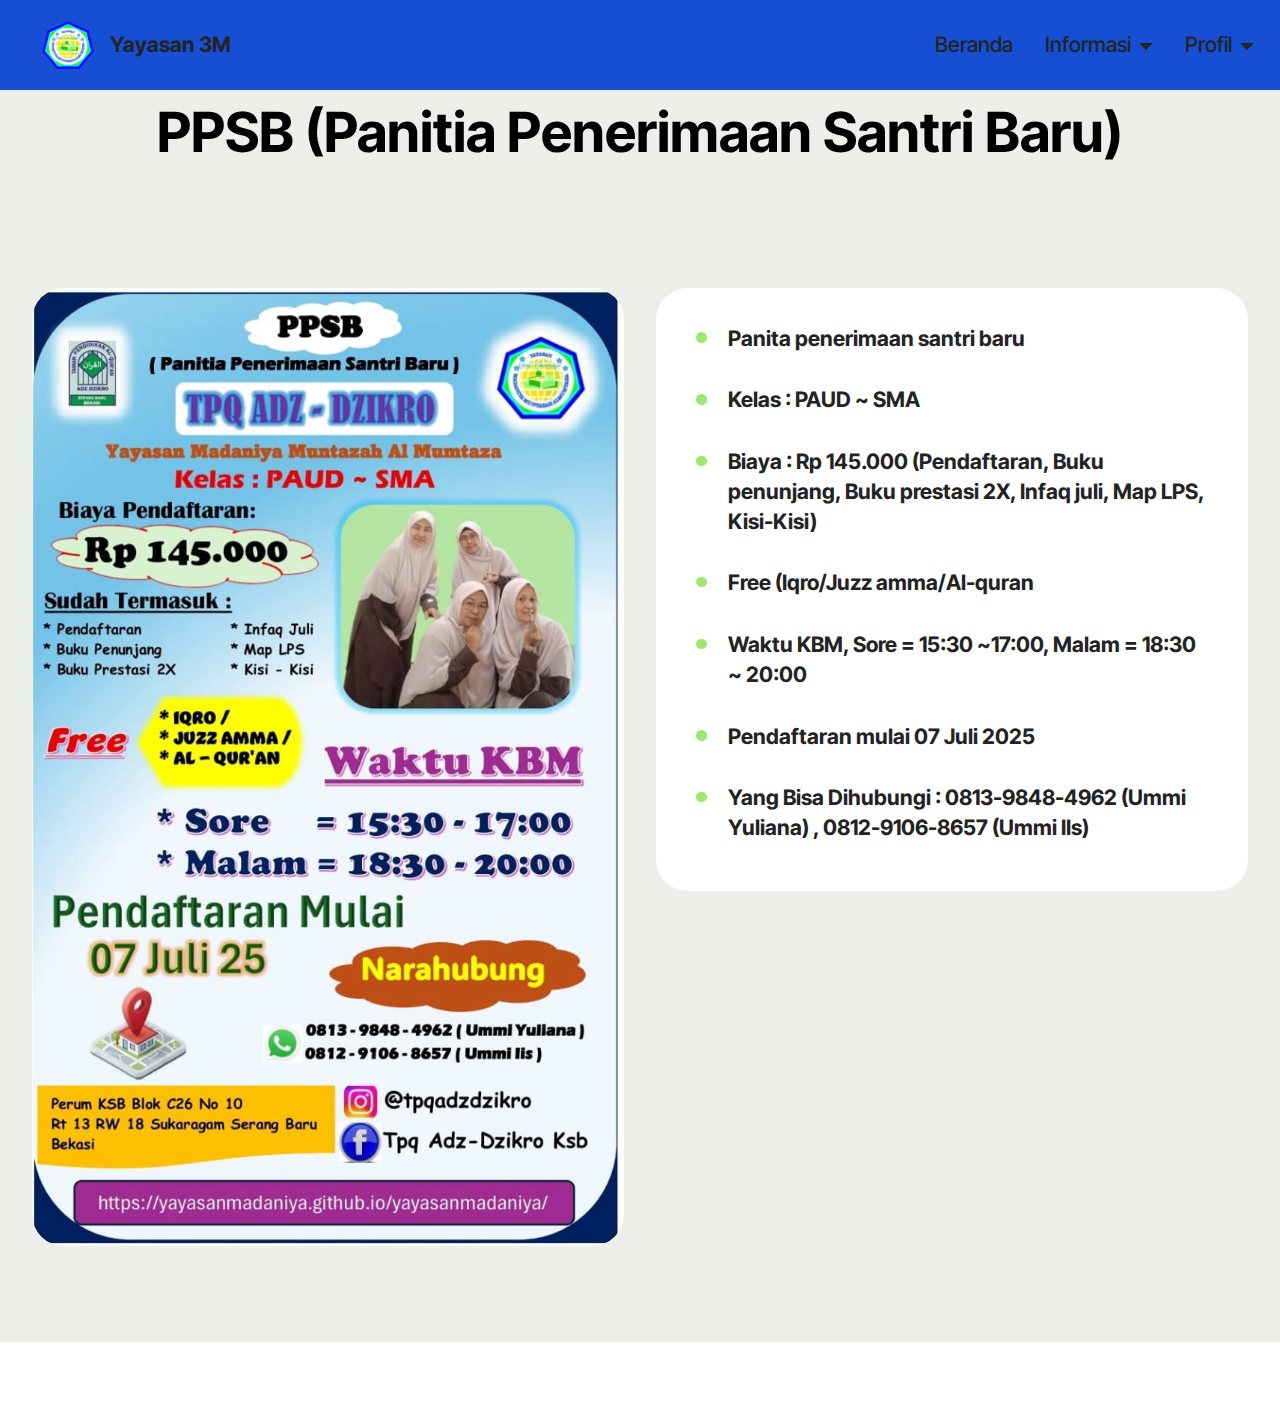
<file: page4.html>
<!DOCTYPE html>
<html  >
<head>
  <!-- Site made with Mobirise Website Builder v6.0.1, https://mobirise.com -->
  <meta charset="UTF-8">
  <meta http-equiv="X-UA-Compatible" content="IE=edge">
  <meta name="generator" content="Mobirise v6.0.1, mobirise.com">
  <meta name="viewport" content="width=device-width, initial-scale=1, minimum-scale=1">
  <link rel="shortcut icon" href="assets/images/picture1.png-482x442.png" type="image/x-icon">
  <meta name="description" content="">
  
  
  <title>Penerimaan Santri</title>
  <link rel="stylesheet" href="assets/web/assets/mobirise-icons2/mobirise2.css">
  <link rel="stylesheet" href="assets/bootstrap/css/bootstrap.min.css">
  <link rel="stylesheet" href="assets/bootstrap/css/bootstrap-grid.min.css">
  <link rel="stylesheet" href="assets/bootstrap/css/bootstrap-reboot.min.css">
  <link rel="stylesheet" href="assets/animatecss/animate.css">
  <link rel="stylesheet" href="assets/dropdown/css/style.css">
  <link rel="stylesheet" href="assets/theme/css/style.css">
  <link rel="preload" href="https://fonts.googleapis.com/css?family=Inter+Tight:100,200,300,400,500,600,700,800,900,100i,200i,300i,400i,500i,600i,700i,800i,900i&display=swap" as="style" onload="this.onload=null;this.rel='stylesheet'">
  <noscript><link rel="stylesheet" href="https://fonts.googleapis.com/css?family=Inter+Tight:100,200,300,400,500,600,700,800,900,100i,200i,300i,400i,500i,600i,700i,800i,900i&display=swap"></noscript>
  <link rel="preload" as="style" href="assets/mobirise/css/mbr-additional.css?v=2FpVrf"><link rel="stylesheet" href="assets/mobirise/css/mbr-additional.css?v=2FpVrf" type="text/css">

  
  
  
</head>
<body>
  
  <section data-bs-version="5.1" class="menu menu6 cid-uN83oXN8z4" once="menu" id="menu06-1y">
	

	<nav class="navbar navbar-dropdown opacityScrollOff navbar-fixed-top navbar-expand-lg">
		<div class="container">
			<div class="navbar-brand">
				<span class="navbar-logo">
					<a href="https://mobiri.se">
						<img src="assets/images/picture1.png-482x442.png" alt="Mobirise Website Builder" style="height: 3rem;">
					</a>
				</span>
				<span class="navbar-caption-wrap"><a class="navbar-caption text-black text-primary display-4" href="index.html">Yayasan 3M</a></span>
			</div>
			<button class="navbar-toggler" type="button" data-toggle="collapse" data-bs-toggle="collapse" data-target="#navbarSupportedContent" data-bs-target="#navbarSupportedContent" aria-controls="navbarNavAltMarkup" aria-expanded="false" aria-label="Toggle navigation">
				<div class="hamburger">
					<span></span>
					<span></span>
					<span></span>
					<span></span>
				</div>
			</button>
			<div class="collapse navbar-collapse opacityScrollOff" id="navbarSupportedContent">
				<ul class="navbar-nav nav-dropdown nav-right" data-app-modern-menu="true"><li class="nav-item">
						<a class="nav-link link text-black text-primary display-4" href="index.html">Beranda</a>
					</li><li class="nav-item dropdown"><a class="nav-link link text-black dropdown-toggle display-4" href="https://mobiri.se" data-toggle="dropdown-submenu" data-bs-toggle="dropdown" data-bs-auto-close="outside" aria-expanded="false">Informasi</a><div class="dropdown-menu" aria-labelledby="dropdown-447"><a class="text-black dropdown-item text-primary display-4" href="page4.html">Penerimaan Murid Baru</a></div></li><li class="nav-item dropdown"><a class="nav-link link text-black text-primary dropdown-toggle display-4" href="page4.html" data-toggle="dropdown-submenu" data-bs-toggle="dropdown" data-bs-auto-close="outside" aria-expanded="false">Profil</a><div class="dropdown-menu" aria-labelledby="dropdown-543"><a class="text-black text-primary dropdown-item display-4" href="page3.html">Sejarah</a><a class="text-black text-primary dropdown-item display-4" href="page2.html">Visi&amp;Misi</a><a class="text-black text-primary dropdown-item display-4" href="page1.html">Struktur Organisasi</a></div></li></ul>
				
				
			</div>
		</div>
	</nav>
</section>

<section data-bs-version="5.1" class="features031 cid-uR6xHjB0gK" id="features031-28">
    
    
    
    <div class="container">
        <div class="row justify-content-center">
            <div class="col-md-12 content-head mb-5">
                <h1 class="mbr-section-title mbr-fonts-style mb-0 display-2"><strong>PPSB (Panitia Penerimaan Santri Baru)</strong><div><strong><br></strong></div></h1>
                
            </div>
        </div>
        <div class="row justify-content-center  blockContent">
            <div class="col-12 col-lg">
                <div class="item-wrapper align-left">
                    <div class="counter-container mbr-text mbr-fonts-style display-7">
                        <ul>
                            <li><strong>Panita penerimaan santri baru</strong></li><li><strong>Kelas : PAUD ~ SMA</strong></li><li><strong>Biaya : Rp 145.000 (Pendaftaran, Buku penunjang, Buku prestasi 2X, Infaq juli, Map LPS, Kisi-Kisi)</strong></li><li><strong>Free (Iqro/Juzz amma/Al-quran</strong></li><li><strong>Waktu KBM, Sore = 15:30 ~17:00, Malam = 18:30 ~ 20:00</strong></li><li><strong>Pendaftaran mulai 07 Juli 2025</strong></li><li><strong>Yang Bisa Dihubungi : 0813-9848-4962 (Ummi Yuliana) , 0812-9106-8657 (Ummi IIs)</strong></li>
                        </ul>
                    </div>
                </div>
            </div>
            <div class="col-12 col-lg-6">
                <div class="image-wrapper">
                    <img class="w-100" src="assets/images/whatsapp-image-2025-07-15-at-14.49.04-454f052f.jpg-791x1280.jpg" alt="Mobirise Website Builder">
                </div>
            </div>

        </div>
    </div>
</section><section class="display-7" style="padding: 0;align-items: center;justify-content: center;flex-wrap: wrap;    align-content: center;display: flex;position: relative;height: 4rem;"><a href="https://mobiri.se/" style="flex: 1 1;height: 4rem;position: absolute;width: 100%;z-index: 1;"><img alt="" style="height: 4rem;" src="[data-uri]"></a><p style="margin: 0;text-align: center;" class="display-7">&#8204;</p><a style="z-index:1" href="https://mobirise.com/html-builder.html">HTML Website Creator</a></section><script src="assets/bootstrap/js/bootstrap.bundle.min.js"></script>  <script src="assets/smoothscroll/smooth-scroll.js"></script>  <script src="assets/ytplayer/index.js"></script>  <script src="assets/dropdown/js/navbar-dropdown.js"></script>  <script src="assets/theme/js/script.js"></script>  
  
  
  <input name="animation" type="hidden">
  </body>
</html>
</file>
<file: assets/web/assets/mobirise-icons2/mobirise2.css>
@font-face {
  font-family: 'Moririse2';
  font-display: swap;
  src:  url('mobirise2.eot?f2bix4');
  src:  url('mobirise2.eot?f2bix4#iefix') format('embedded-opentype'),
    url('mobirise2.ttf?f2bix4') format('truetype'),
    url('mobirise2.woff?f2bix4') format('woff'),
    url('mobirise2.svg?f2bix4#mobirise2') format('svg');
  font-weight: normal;
  font-style: normal;
}

[class^="mobi-"], [class*=" mobi-"] {
  /* use !important to prevent issues with browser extensions that change fonts */
  font-family: 'Moririse2' !important;
  speak: none;
  font-style: normal;
  font-weight: normal;
  font-variant: normal;
  text-transform: none;
  line-height: 1;

  /* Better Font Rendering =========== */
  -webkit-font-smoothing: antialiased;
  -moz-osx-font-smoothing: grayscale;
}

.mobi-mbri-add-submenu:before {
  content: "\e900";
}
.mobi-mbri-alert:before {
  content: "\e901";
}
.mobi-mbri-align-center:before {
  content: "\e902";
}
.mobi-mbri-align-justify:before {
  content: "\e903";
}
.mobi-mbri-align-left:before {
  content: "\e904";
}
.mobi-mbri-align-right:before {
  content: "\e905";
}
.mobi-mbri-android:before {
  content: "\e906";
}
.mobi-mbri-apple:before {
  content: "\e907";
}
.mobi-mbri-arrow-down:before {
  content: "\e908";
}
.mobi-mbri-arrow-next:before {
  content: "\e909";
}
.mobi-mbri-arrow-prev:before {
  content: "\e90a";
}
.mobi-mbri-arrow-up:before {
  content: "\e90b";
}
.mobi-mbri-bold:before {
  content: "\e90c";
}
.mobi-mbri-bookmark:before {
  content: "\e90d";
}
.mobi-mbri-bootstrap:before {
  content: "\e90e";
}
.mobi-mbri-briefcase:before {
  content: "\e90f";
}
.mobi-mbri-browse:before {
  content: "\e910";
}
.mobi-mbri-bulleted-list:before {
  content: "\e911";
}
.mobi-mbri-calendar:before {
  content: "\e912";
}
.mobi-mbri-camera:before {
  content: "\e913";
}
.mobi-mbri-cart-add:before {
  content: "\e914";
}
.mobi-mbri-cart-full:before {
  content: "\e915";
}
.mobi-mbri-cash:before {
  content: "\e916";
}
.mobi-mbri-change-style:before {
  content: "\e917";
}
.mobi-mbri-chat:before {
  content: "\e918";
}
.mobi-mbri-clock:before {
  content: "\e919";
}
.mobi-mbri-close:before {
  content: "\e91a";
}
.mobi-mbri-cloud:before {
  content: "\e91b";
}
.mobi-mbri-code:before {
  content: "\e91c";
}
.mobi-mbri-contact-form:before {
  content: "\e91d";
}
.mobi-mbri-credit-card:before {
  content: "\e91e";
}
.mobi-mbri-cursor-click:before {
  content: "\e91f";
}
.mobi-mbri-cust-feedback:before {
  content: "\e920";
}
.mobi-mbri-database:before {
  content: "\e921";
}
.mobi-mbri-delivery:before {
  content: "\e922";
}
.mobi-mbri-desktop:before {
  content: "\e923";
}
.mobi-mbri-devices:before {
  content: "\e924";
}
.mobi-mbri-down:before {
  content: "\e925";
}
.mobi-mbri-download-2:before {
  content: "\e926";
}
.mobi-mbri-download:before {
  content: "\e927";
}
.mobi-mbri-drag-n-drop-2:before {
  content: "\e928";
}
.mobi-mbri-drag-n-drop:before {
  content: "\e929";
}
.mobi-mbri-edit-2:before {
  content: "\e92a";
}
.mobi-mbri-edit:before {
  content: "\e92b";
}
.mobi-mbri-error:before {
  content: "\e92c";
}
.mobi-mbri-extension:before {
  content: "\e92d";
}
.mobi-mbri-features:before {
  content: "\e92e";
}
.mobi-mbri-file:before {
  content: "\e92f";
}
.mobi-mbri-flag:before {
  content: "\e930";
}
.mobi-mbri-folder:before {
  content: "\e931";
}
.mobi-mbri-gift:before {
  content: "\e932";
}
.mobi-mbri-github:before {
  content: "\e933";
}
.mobi-mbri-globe-2:before {
  content: "\e934";
}
.mobi-mbri-globe:before {
  content: "\e935";
}
.mobi-mbri-growing-chart:before {
  content: "\e936";
}
.mobi-mbri-hearth:before {
  content: "\e937";
}
.mobi-mbri-help:before {
  content: "\e938";
}
.mobi-mbri-home:before {
  content: "\e939";
}
.mobi-mbri-hot-cup:before {
  content: "\e93a";
}
.mobi-mbri-idea:before {
  content: "\e93b";
}
.mobi-mbri-image-gallery:before {
  content: "\e93c";
}
.mobi-mbri-image-slider:before {
  content: "\e93d";
}
.mobi-mbri-info:before {
  content: "\e93e";
}
.mobi-mbri-italic:before {
  content: "\e93f";
}
.mobi-mbri-key:before {
  content: "\e940";
}
.mobi-mbri-laptop:before {
  content: "\e941";
}
.mobi-mbri-layers:before {
  content: "\e942";
}
.mobi-mbri-left-right:before {
  content: "\e943";
}
.mobi-mbri-left:before {
  content: "\e944";
}
.mobi-mbri-letter:before {
  content: "\e945";
}
.mobi-mbri-like:before {
  content: "\e946";
}
.mobi-mbri-link:before {
  content: "\e947";
}
.mobi-mbri-lock:before {
  content: "\e948";
}
.mobi-mbri-login:before {
  content: "\e949";
}
.mobi-mbri-logout:before {
  content: "\e94a";
}
.mobi-mbri-magic-stick:before {
  content: "\e94b";
}
.mobi-mbri-map-pin:before {
  content: "\e94c";
}
.mobi-mbri-menu:before {
  content: "\e94d";
}
.mobi-mbri-mobile-2:before {
  content: "\e94e";
}
.mobi-mbri-mobile-horizontal:before {
  content: "\e94f";
}
.mobi-mbri-mobile:before {
  content: "\e950";
}
.mobi-mbri-mobirise:before {
  content: "\e951";
}
.mobi-mbri-more-horizontal:before {
  content: "\e952";
}
.mobi-mbri-more-vertical:before {
  content: "\e953";
}
.mobi-mbri-music:before {
  content: "\e954";
}
.mobi-mbri-new-file:before {
  content: "\e955";
}
.mobi-mbri-numbered-list:before {
  content: "\e956";
}
.mobi-mbri-opened-folder:before {
  content: "\e957";
}
.mobi-mbri-pages:before {
  content: "\e958";
}
.mobi-mbri-paper-plane:before {
  content: "\e959";
}
.mobi-mbri-paperclip:before {
  content: "\e95a";
}
.mobi-mbri-phone:before {
  content: "\e95b";
}
.mobi-mbri-photo:before {
  content: "\e95c";
}
.mobi-mbri-photos:before {
  content: "\e95d";
}
.mobi-mbri-pin:before {
  content: "\e95e";
}
.mobi-mbri-play:before {
  content: "\e95f";
}
.mobi-mbri-plus:before {
  content: "\e960";
}
.mobi-mbri-preview:before {
  content: "\e961";
}
.mobi-mbri-print:before {
  content: "\e962";
}
.mobi-mbri-protect:before {
  content: "\e963";
}
.mobi-mbri-question:before {
  content: "\e964";
}
.mobi-mbri-quote-left:before {
  content: "\e965";
}
.mobi-mbri-quote-right:before {
  content: "\e966";
}
.mobi-mbri-redo:before {
  content: "\e967";
}
.mobi-mbri-refresh:before {
  content: "\e968";
}
.mobi-mbri-responsive-2:before {
  content: "\e969";
}
.mobi-mbri-responsive:before {
  content: "\e96a";
}
.mobi-mbri-right:before {
  content: "\e96b";
}
.mobi-mbri-rocket:before {
  content: "\e96c";
}
.mobi-mbri-sad-face:before {
  content: "\e96d";
}
.mobi-mbri-sale:before {
  content: "\e96e";
}
.mobi-mbri-save:before {
  content: "\e96f";
}
.mobi-mbri-search:before {
  content: "\e970";
}
.mobi-mbri-setting-2:before {
  content: "\e971";
}
.mobi-mbri-setting-3:before {
  content: "\e972";
}
.mobi-mbri-setting:before {
  content: "\e973";
}
.mobi-mbri-share:before {
  content: "\e974";
}
.mobi-mbri-shopping-bag:before {
  content: "\e975";
}
.mobi-mbri-shopping-basket:before {
  content: "\e976";
}
.mobi-mbri-shopping-cart:before {
  content: "\e977";
}
.mobi-mbri-sites:before {
  content: "\e978";
}
.mobi-mbri-smile-face:before {
  content: "\e979";
}
.mobi-mbri-speed:before {
  content: "\e97a";
}
.mobi-mbri-star:before {
  content: "\e97b";
}
.mobi-mbri-success:before {
  content: "\e97c";
}
.mobi-mbri-sun:before {
  content: "\e97d";
}
.mobi-mbri-sun2:before {
  content: "\e97e";
}
.mobi-mbri-tablet-vertical:before {
  content: "\e97f";
}
.mobi-mbri-tablet:before {
  content: "\e980";
}
.mobi-mbri-target:before {
  content: "\e981";
}
.mobi-mbri-timer:before {
  content: "\e982";
}
.mobi-mbri-to-ftp:before {
  content: "\e983";
}
.mobi-mbri-to-local-drive:before {
  content: "\e984";
}
.mobi-mbri-touch-swipe:before {
  content: "\e985";
}
.mobi-mbri-touch:before {
  content: "\e986";
}
.mobi-mbri-trash:before {
  content: "\e987";
}
.mobi-mbri-underline:before {
  content: "\e988";
}
.mobi-mbri-undo:before {
  content: "\e989";
}
.mobi-mbri-unlink:before {
  content: "\e98a";
}
.mobi-mbri-unlock:before {
  content: "\e98b";
}
.mobi-mbri-up-down:before {
  content: "\e98c";
}
.mobi-mbri-up:before {
  content: "\e98d";
}
.mobi-mbri-update:before {
  content: "\e98e";
}
.mobi-mbri-upload-2:before {
  content: "\e98f";
}
.mobi-mbri-upload:before {
  content: "\e990";
}
.mobi-mbri-user-2:before {
  content: "\e991";
}
.mobi-mbri-user:before {
  content: "\e992";
}
.mobi-mbri-users:before {
  content: "\e993";
}
.mobi-mbri-video-play:before {
  content: "\e994";
}
.mobi-mbri-video:before {
  content: "\e995";
}
.mobi-mbri-watch:before {
  content: "\e996";
}
.mobi-mbri-website-theme-2:before {
  content: "\e997";
}
.mobi-mbri-website-theme:before {
  content: "\e998";
}
.mobi-mbri-wifi:before {
  content: "\e999";
}
.mobi-mbri-windows:before {
  content: "\e99a";
}
.mobi-mbri-zoom-in:before {
  content: "\e99b";
}
.mobi-mbri-zoom-out:before {
  content: "\e99c";
}
</file>
<file: assets/dropdown/css/style.css>
.navbar-dropdown {
  left: 0;
  padding: 0;
  position: absolute;
  right: 0;
  top: 0;
  transition: all 0.45s ease;
  z-index: 1030;
  background: #282828; }
  .navbar-dropdown .navbar-logo {
    margin-right: 0.8rem;
    transition: margin 0.3s ease-in-out;
    vertical-align: middle; }
    .navbar-dropdown .navbar-logo img {
      height: 3.125rem;
      transition: all 0.3s ease-in-out; }
    .navbar-dropdown .navbar-logo.mbr-iconfont {
      font-size: 3.125rem;
      line-height: 3.125rem; }
  .navbar-dropdown .navbar-caption {
    font-weight: 700;
    white-space: normal;
    vertical-align: -4px;
    line-height: 3.125rem !important; }
    .navbar-dropdown .navbar-caption, .navbar-dropdown .navbar-caption:hover {
      color: inherit;
      text-decoration: none; }
  .navbar-dropdown .mbr-iconfont + .navbar-caption {
    vertical-align: -1px; }
  .navbar-dropdown.navbar-fixed-top {
    position: fixed; }
  .navbar-dropdown .navbar-brand span {
    vertical-align: -4px; }
  .navbar-dropdown.bg-color.transparent {
    background: none; }
  .navbar-dropdown.navbar-short .navbar-brand {
    padding: 0.625rem 0; }
    .navbar-dropdown.navbar-short .navbar-brand span {
      vertical-align: -1px; }
  .navbar-dropdown.navbar-short .navbar-caption {
    line-height: 2.375rem !important;
    vertical-align: -2px; }
  .navbar-dropdown.navbar-short .navbar-logo {
    margin-right: 0.5rem; }
    .navbar-dropdown.navbar-short .navbar-logo img {
      height: 2.375rem; }
    .navbar-dropdown.navbar-short .navbar-logo.mbr-iconfont {
      font-size: 2.375rem;
      line-height: 2.375rem; }
  .navbar-dropdown.navbar-short .mbr-table-cell {
    height: 3.625rem; }
  .navbar-dropdown .navbar-close {
    left: 0.6875rem;
    position: fixed;
    top: 0.75rem;
    z-index: 1000; }
  .navbar-dropdown .hamburger-icon {
    content: "";
    display: inline-block;
    vertical-align: middle;
    width: 16px;
    -webkit-box-shadow: 0 -6px 0 1px #282828,0 0 0 1px #282828,0 6px 0 1px #282828;
    -moz-box-shadow: 0 -6px 0 1px #282828,0 0 0 1px #282828,0 6px 0 1px #282828;
    box-shadow: 0 -6px 0 1px #282828,0 0 0 1px #282828,0 6px 0 1px #282828; }

.dropdown-menu .dropdown-toggle[data-toggle="dropdown-submenu"]::after {
  border-bottom: 0.35em solid transparent;
  border-left: 0.35em solid;
  border-right: 0;
  border-top: 0.35em solid transparent;
  margin-left: 0.3rem; }

.dropdown-menu .dropdown-item:focus {
  outline: 0; }

.nav-dropdown {
  font-size: 0.75rem;
  font-weight: 500;
  height: auto !important; }
  .nav-dropdown .nav-btn {
    padding-left: 1rem; }
  .nav-dropdown .link {
    margin: .667em 1.667em;
    font-weight: 500;
    padding: 0;
    transition: color .2s ease-in-out; }
    .nav-dropdown .link.dropdown-toggle {
      margin-right: 2.583em; }
      .nav-dropdown .link.dropdown-toggle::after {
        margin-left: .25rem;
        border-top: 0.35em solid;
        border-right: 0.35em solid transparent;
        border-left: 0.35em solid transparent;
        border-bottom: 0; }
      .nav-dropdown .link.dropdown-toggle[aria-expanded="true"] {
        margin: 0;
        padding: 0.667em 3.263em  0.667em 1.667em; }
  .nav-dropdown .link::after,
  .nav-dropdown .dropdown-item::after {
    color: inherit; }
  .nav-dropdown .btn {
    font-size: 0.75rem;
    font-weight: 700;
    letter-spacing: 0;
    margin-bottom: 0;
    padding-left: 1.25rem;
    padding-right: 1.25rem; }
  .nav-dropdown .dropdown-menu {
    border-radius: 0;
    border: 0;
    left: 0;
    margin: 0;
    padding-bottom: 1.25rem;
    padding-top: 1.25rem;
    position: relative; }
  .nav-dropdown .dropdown-submenu {
    margin-left: 0.125rem;
    top: 0; }
  .nav-dropdown .dropdown-item {
    font-weight: 500;
    line-height: 2;
    padding: 0.3846em 4.615em 0.3846em 1.5385em;
    position: relative;
    transition: color .2s ease-in-out, background-color .2s ease-in-out; }
    .nav-dropdown .dropdown-item::after {
      margin-top: -0.3077em;
      position: absolute;
      right: 1.1538em;
      top: 50%; }
    .nav-dropdown .dropdown-item:focus, .nav-dropdown .dropdown-item:hover {
      background: none; }

@media (max-width: 767px) {
  .nav-dropdown.navbar-toggleable-sm {
    bottom: 0;
    display: none;
    left: 0;
    overflow-x: hidden;
    position: fixed;
    top: 0;
    transform: translateX(-100%);
    -ms-transform: translateX(-100%);
    -webkit-transform: translateX(-100%);
    width: 18.75rem;
    z-index: 999; } }
.nav-dropdown.navbar-toggleable-xl {
  bottom: 0;
  display: none;
  left: 0;
  overflow-x: hidden;
  position: fixed;
  top: 0;
  transform: translateX(-100%);
  -ms-transform: translateX(-100%);
  -webkit-transform: translateX(-100%);
  width: 18.75rem;
  z-index: 999; }

.nav-dropdown-sm {
  display: block !important;
  overflow-x: hidden;
  overflow: auto;
  padding-top: 3.875rem; }
  .nav-dropdown-sm::after {
    content: "";
    display: block;
    height: 3rem;
    width: 100%; }
  .nav-dropdown-sm.collapse.in ~ .navbar-close {
    display: block !important; }
  .nav-dropdown-sm.collapsing, .nav-dropdown-sm.collapse.in {
    transform: translateX(0);
    -ms-transform: translateX(0);
    -webkit-transform: translateX(0);
    transition: all 0.25s ease-out;
    -webkit-transition: all 0.25s ease-out;
    background: #282828; }
  .nav-dropdown-sm.collapsing[aria-expanded="false"] {
    transform: translateX(-100%);
    -ms-transform: translateX(-100%);
    -webkit-transform: translateX(-100%); }
  .nav-dropdown-sm .nav-item {
    display: block;
    margin-left: 0 !important;
    padding-left: 0; }
  .nav-dropdown-sm .link,
  .nav-dropdown-sm .dropdown-item {
    border-top: 1px dotted rgba(255, 255, 255, 0.1);
    font-size: 0.8125rem;
    line-height: 1.6;
    margin: 0 !important;
    padding: 0.875rem 2.4rem 0.875rem 1.5625rem !important;
    position: relative;
    white-space: normal; }
    .nav-dropdown-sm .link:focus, .nav-dropdown-sm .link:hover,
    .nav-dropdown-sm .dropdown-item:focus,
    .nav-dropdown-sm .dropdown-item:hover {
      background: rgba(0, 0, 0, 0.2) !important;
      color: #c0a375; }
  .nav-dropdown-sm .nav-btn {
    position: relative;
    padding: 1.5625rem 1.5625rem 0 1.5625rem; }
    .nav-dropdown-sm .nav-btn::before {
      border-top: 1px dotted rgba(255, 255, 255, 0.1);
      content: "";
      left: 0;
      position: absolute;
      top: 0;
      width: 100%; }
    .nav-dropdown-sm .nav-btn + .nav-btn {
      padding-top: 0.625rem; }
      .nav-dropdown-sm .nav-btn + .nav-btn::before {
        display: none; }
  .nav-dropdown-sm .btn {
    padding: 0.625rem 0; }
  .nav-dropdown-sm .dropdown-toggle[data-toggle="dropdown-submenu"]::after {
    margin-left: .25rem;
    border-top: 0.35em solid;
    border-right: 0.35em solid transparent;
    border-left: 0.35em solid transparent;
    border-bottom: 0; }
  .nav-dropdown-sm .dropdown-toggle[data-toggle="dropdown-submenu"][aria-expanded="true"]::after {
    border-top: 0;
    border-right: 0.35em solid transparent;
    border-left: 0.35em solid transparent;
    border-bottom: 0.35em solid; }
  .nav-dropdown-sm .dropdown-menu {
    margin: 0;
    padding: 0;
    position: relative;
    top: 0;
    left: 0;
    width: 100%;
    border: 0;
    float: none;
    border-radius: 0;
    background: none; }
  .nav-dropdown-sm .dropdown-submenu {
    left: 100%;
    margin-left: 0.125rem;
    margin-top: -1.25rem;
    top: 0; }

.navbar-toggleable-sm .nav-dropdown .dropdown-menu {
  position: absolute; }

.navbar-toggleable-sm .nav-dropdown .dropdown-submenu {
  left: 100%;
  margin-left: 0.125rem;
  margin-top: -1.25rem;
  top: 0; }

.navbar-toggleable-sm.opened .nav-dropdown .dropdown-menu {
  position: relative; }

.navbar-toggleable-sm.opened .nav-dropdown .dropdown-submenu {
  left: 0;
  margin-left: 00rem;
  margin-top: 0rem;
  top: 0; }

.is-builder .nav-dropdown.collapsing {
  transition: none !important; }
</file>
<file: assets/theme/css/style.css>
@charset "UTF-8";
section {
  background-color: #ffffff;
}

body {
  font-style: normal;
  line-height: 1.5;
  font-weight: 400;
  color: #232323;
  position: relative;
}

button {
  background-color: transparent;
  border-color: transparent;
}

.embla__button,
.carousel-control {
  background-color: #edefea !important;
  opacity: 0.8 !important;
  color: #464845 !important;
  border-color: #edefea !important;
}

.carousel .close,
.modalWindow .close {
  background-color: #edefea !important;
  color: #464845 !important;
  border-color: #edefea !important;
  opacity: 0.8 !important;
}

.carousel .close:hover,
.modalWindow .close:hover {
  opacity: 1 !important;
}

.carousel-indicators li {
  background-color: #edefea !important;
  border: 2px solid #464845 !important;
}

.carousel-indicators li:hover,
.carousel-indicators li:active {
  opacity: 0.8 !important;
}

.embla__button:hover,
.carousel-control:hover {
  background-color: #edefea !important;
  opacity: 1 !important;
}

.modalWindow-video-container {
  height: 80%;
}

section,
.container,
.container-fluid {
  position: relative;
  word-wrap: break-word;
}

a.mbr-iconfont:hover {
  text-decoration: none;
}

.article .lead p,
.article .lead ul,
.article .lead ol,
.article .lead pre,
.article .lead blockquote {
  margin-bottom: 0;
}

a {
  font-style: normal;
  font-weight: 400;
  cursor: pointer;
}
a, a:hover {
  text-decoration: none;
}

.mbr-section-title {
  font-style: normal;
  line-height: 1.3;
}

.mbr-section-subtitle {
  line-height: 1.3;
}

.mbr-text {
  font-style: normal;
  line-height: 1.7;
}

h1,
h2,
h3,
h4,
h5,
h6,
.display-1,
.display-2,
.display-4,
.display-5,
.display-7,
span,
p,
a {
  line-height: 1;
  word-break: break-word;
  word-wrap: break-word;
  font-weight: 400;
}

b,
strong {
  font-weight: bold;
}

input:-webkit-autofill, input:-webkit-autofill:hover, input:-webkit-autofill:focus, input:-webkit-autofill:active {
  transition-delay: 9999s;
  -webkit-transition-property: background-color, color;
  transition-property: background-color, color;
}

textarea[type=hidden] {
  display: none;
}

section {
  background-position: 50% 50%;
  background-repeat: no-repeat;
  background-size: cover;
}
section .mbr-background-video,
section .mbr-background-video-preview {
  position: absolute;
  bottom: 0;
  left: 0;
  right: 0;
  top: 0;
}

.hidden {
  visibility: hidden;
}

.mbr-z-index20 {
  z-index: 20;
}

/*! Base colors */
.mbr-white {
  color: #ffffff;
}

.mbr-black {
  color: #111111;
}

.mbr-bg-white {
  background-color: #ffffff;
}

.mbr-bg-black {
  background-color: #000000;
}

/*! Text-aligns */
.align-left {
  text-align: left;
}

.align-center {
  text-align: center;
}

.align-right {
  text-align: right;
}

/*! Font-weight  */
.mbr-light {
  font-weight: 300;
}

.mbr-regular {
  font-weight: 400;
}

.mbr-semibold {
  font-weight: 500;
}

.mbr-bold {
  font-weight: 700;
}

/*! Media  */
.media-content {
  flex-basis: 100%;
}

.media-container-row {
  display: flex;
  flex-direction: row;
  flex-wrap: wrap;
  justify-content: center;
  align-content: center;
  align-items: start;
}
.media-container-row .media-size-item {
  width: 400px;
}

.media-container-column {
  display: flex;
  flex-direction: column;
  flex-wrap: wrap;
  justify-content: center;
  align-content: center;
  align-items: stretch;
}
.media-container-column > * {
  width: 100%;
}

@media (min-width: 992px) {
  .media-container-row {
    flex-wrap: nowrap;
  }
}
figure {
  margin-bottom: 0;
  overflow: hidden;
}

figure[mbr-media-size] {
  transition: width 0.1s;
}

img,
iframe {
  display: block;
  width: 100%;
}

.card {
  background-color: transparent;
  border: none;
}

.card-box {
  width: 100%;
}

.card-img {
  text-align: center;
  flex-shrink: 0;
  -webkit-flex-shrink: 0;
}

.media {
  max-width: 100%;
  margin: 0 auto;
}

.mbr-figure {
  align-self: center;
}

.media-container > div {
  max-width: 100%;
}

.mbr-figure img,
.card-img img {
  width: 100%;
}

@media (max-width: 991px) {
  .media-size-item {
    width: auto !important;
  }
  .media {
    width: auto;
  }
  .mbr-figure {
    width: 100% !important;
  }
}
/*! Buttons */
.mbr-section-btn {
  margin-left: -0.6rem;
  margin-right: -0.6rem;
  font-size: 0;
}

.btn {
  font-weight: 600;
  border-width: 1px;
  font-style: normal;
  margin: 0.6rem 0.6rem;
  white-space: normal;
  transition: all 0.2s ease-in-out;
  display: inline-flex;
  align-items: center;
  justify-content: center;
  word-break: break-word;
}

.btn-sm {
  font-weight: 600;
  letter-spacing: 0px;
  transition: all 0.3s ease-in-out;
}

.btn-md {
  font-weight: 600;
  letter-spacing: 0px;
  transition: all 0.3s ease-in-out;
}

.btn-lg {
  font-weight: 600;
  letter-spacing: 0px;
  transition: all 0.3s ease-in-out;
}

.btn-form {
  margin: 0;
}
.btn-form:hover {
  cursor: pointer;
}

nav .mbr-section-btn {
  margin-left: 0rem;
  margin-right: 0rem;
}

/*! Btn icon margin */
.btn .mbr-iconfont,
.btn.btn-sm .mbr-iconfont {
  order: 1;
  cursor: pointer;
  margin-left: 0.5rem;
  vertical-align: sub;
}

.btn.btn-md .mbr-iconfont,
.btn.btn-md .mbr-iconfont {
  margin-left: 0.8rem;
}

.mbr-regular {
  font-weight: 400;
}

.mbr-semibold {
  font-weight: 500;
}

.mbr-bold {
  font-weight: 700;
}

[type=submit] {
  -webkit-appearance: none;
}

/*! Full-screen */
.mbr-fullscreen .mbr-overlay {
  min-height: 100vh;
}

.mbr-fullscreen {
  display: flex;
  display: -moz-flex;
  display: -ms-flex;
  display: -o-flex;
  align-items: center;
  min-height: 100vh;
  padding-top: 3rem;
  padding-bottom: 3rem;
}

/*! Map */
.map {
  height: 25rem;
  position: relative;
}
.map iframe {
  width: 100%;
  height: 100%;
}

/*! Scroll to top arrow */
.mbr-arrow-up {
  bottom: 25px;
  right: 90px;
  position: fixed;
  text-align: right;
  z-index: 5000;
  color: #ffffff;
  font-size: 22px;
}

.mbr-arrow-up a {
  background: rgba(0, 0, 0, 0.2);
  border-radius: 50%;
  color: #fff;
  display: inline-block;
  height: 60px;
  width: 60px;
  border: 2px solid #fff;
  outline-style: none !important;
  position: relative;
  text-decoration: none;
  transition: all 0.3s ease-in-out;
  cursor: pointer;
  text-align: center;
}
.mbr-arrow-up a:hover {
  background-color: rgba(0, 0, 0, 0.4);
}
.mbr-arrow-up a i {
  line-height: 60px;
}

.mbr-arrow-up-icon {
  display: block;
  color: #fff;
}

.mbr-arrow-up-icon::before {
  content: "›";
  display: inline-block;
  font-family: serif;
  font-size: 22px;
  line-height: 1;
  font-style: normal;
  position: relative;
  top: 6px;
  left: -4px;
  transform: rotate(-90deg);
}

/*! Arrow Down */
.mbr-arrow {
  position: absolute;
  bottom: 45px;
  left: 50%;
  width: 60px;
  height: 60px;
  cursor: pointer;
  background-color: rgba(80, 80, 80, 0.5);
  border-radius: 50%;
  transform: translateX(-50%);
}
@media (max-width: 767px) {
  .mbr-arrow {
    display: none;
  }
}
.mbr-arrow > a {
  display: inline-block;
  text-decoration: none;
  outline-style: none;
  animation: arrowdown 1.7s ease-in-out infinite;
  color: #ffffff;
}
.mbr-arrow > a > i {
  position: absolute;
  top: -2px;
  left: 15px;
  font-size: 2rem;
}

#scrollToTop a i::before {
  content: "";
  position: absolute;
  display: block;
  border-bottom: 2.5px solid #fff;
  border-left: 2.5px solid #fff;
  width: 27.8%;
  height: 27.8%;
  left: 50%;
  top: 51%;
  transform: translateY(-30%) translateX(-50%) rotate(135deg);
}

@keyframes arrowdown {
  0% {
    transform: translateY(0px);
  }
  50% {
    transform: translateY(-5px);
  }
  100% {
    transform: translateY(0px);
  }
}
@media (max-width: 500px) {
  .mbr-arrow-up {
    left: 0;
    right: 0;
    text-align: center;
  }
}
/*Gradients animation*/
@keyframes gradient-animation {
  from {
    background-position: 0% 100%;
    animation-timing-function: ease-in-out;
  }
  to {
    background-position: 100% 0%;
    animation-timing-function: ease-in-out;
  }
}
.bg-gradient {
  background-size: 200% 200%;
  animation: gradient-animation 5s infinite alternate;
  -webkit-animation: gradient-animation 5s infinite alternate;
}

.menu .navbar-brand {
  display: -webkit-flex;
}
.menu .navbar-brand span {
  display: flex;
  display: -webkit-flex;
}
.menu .navbar-brand .navbar-caption-wrap {
  display: -webkit-flex;
}
.menu .navbar-brand .navbar-logo img {
  display: -webkit-flex;
  width: auto;
}
@media (min-width: 768px) and (max-width: 991px) {
  .menu .navbar-toggleable-sm .navbar-nav {
    display: -ms-flexbox;
  }
}
@media (max-width: 991px) {
  .menu .navbar-collapse {
    max-height: 93.5vh;
  }
  .menu .navbar-collapse.show {
    overflow: auto;
  }
}
@media (min-width: 992px) {
  .menu .navbar-nav.nav-dropdown {
    display: -webkit-flex;
  }
  .menu .navbar-toggleable-sm .navbar-collapse {
    display: -webkit-flex !important;
  }
  .menu .collapsed .navbar-collapse {
    max-height: 93.5vh;
  }
  .menu .collapsed .navbar-collapse.show {
    overflow: auto;
  }
}
@media (max-width: 767px) {
  .menu .navbar-collapse {
    max-height: 80vh;
  }
}

.nav-link .mbr-iconfont {
  margin-right: 0.5rem;
}

.navbar {
  display: -webkit-flex;
  -webkit-flex-wrap: wrap;
  -webkit-align-items: center;
  -webkit-justify-content: space-between;
}

.navbar-collapse {
  -webkit-flex-basis: 100%;
  -webkit-flex-grow: 1;
  -webkit-align-items: center;
}

.nav-dropdown .link {
  padding: 0.667em 1.667em !important;
  margin: 0 !important;
}

.nav {
  display: -webkit-flex;
  -webkit-flex-wrap: wrap;
}

.row {
  display: -webkit-flex;
  -webkit-flex-wrap: wrap;
}

.justify-content-center {
  -webkit-justify-content: center;
}

.form-inline {
  display: -webkit-flex;
}

.card-wrapper {
  -webkit-flex: 1;
}

.carousel-control {
  z-index: 10;
  display: -webkit-flex;
}

.carousel-controls {
  display: -webkit-flex;
}

.media {
  display: -webkit-flex;
}

.form-group:focus {
  outline: none;
}

.jq-selectbox__select {
  padding: 7px 0;
  position: relative;
}

.jq-selectbox__dropdown {
  overflow: hidden;
  border-radius: 10px;
  position: absolute;
  top: 100%;
  left: 0 !important;
  width: 100% !important;
}

.jq-selectbox__trigger-arrow {
  right: 0;
  transform: translateY(-50%);
}

.jq-selectbox li {
  padding: 1.07em 0.5em;
}

input[type=range] {
  padding-left: 0 !important;
  padding-right: 0 !important;
}

.modal-dialog,
.modal-content {
  height: 100%;
}

.modal-dialog .carousel-inner {
  height: calc(100vh - 1.75rem);
}
@media (max-width: 575px) {
  .modal-dialog .carousel-inner {
    height: calc(100vh - 1rem);
  }
}

.carousel-item {
  text-align: center;
}

.carousel-item img {
  margin: auto;
}

.navbar-toggler {
  align-self: flex-start;
  padding: 0.25rem 0.75rem;
  font-size: 1.25rem;
  line-height: 1;
  background: transparent;
  border: 1px solid transparent;
  border-radius: 0.25rem;
}

.navbar-toggler:focus,
.navbar-toggler:hover {
  text-decoration: none;
  box-shadow: none;
}

.navbar-toggler-icon {
  display: inline-block;
  width: 1.5em;
  height: 1.5em;
  vertical-align: middle;
  content: "";
  background: no-repeat center center;
  background-size: 100% 100%;
}

.navbar-toggler-left {
  position: absolute;
  left: 1rem;
}

.navbar-toggler-right {
  position: absolute;
  right: 1rem;
}

.card-img {
  width: auto;
}

.menu .navbar.collapsed:not(.beta-menu) {
  flex-direction: column;
}

.carousel-item.active,
.carousel-item-next,
.carousel-item-prev {
  display: flex;
}

.note-air-layout .dropup .dropdown-menu,
.note-air-layout .navbar-fixed-bottom .dropdown .dropdown-menu {
  bottom: initial !important;
}

html,
body {
  height: auto;
  min-height: 100vh;
}

.dropup .dropdown-toggle::after {
  display: none;
}

.form-asterisk {
  font-family: initial;
  position: absolute;
  top: -2px;
  font-weight: normal;
}

.form-control-label {
  position: relative;
  cursor: pointer;
  margin-bottom: 0.357em;
  padding: 0;
}

.alert {
  color: #ffffff;
  border-radius: 0;
  border: 0;
  font-size: 1.1rem;
  line-height: 1.5;
  margin-bottom: 1.875rem;
  padding: 1.25rem;
  position: relative;
  text-align: center;
}
.alert.alert-form::after {
  background-color: inherit;
  bottom: -7px;
  content: "";
  display: block;
  height: 14px;
  left: 50%;
  margin-left: -7px;
  position: absolute;
  transform: rotate(45deg);
  width: 14px;
}

.form-control {
  background-color: #ffffff;
  background-clip: border-box;
  color: #232323;
  line-height: 1rem !important;
  height: auto;
  padding: 1.2rem 2rem;
  transition: border-color 0.25s ease 0s;
  border: 1px solid transparent !important;
  border-radius: 4px;
  box-shadow: rgba(0, 0, 0, 0.07) 0px 1px 1px 0px, rgba(0, 0, 0, 0.07) 0px 1px 3px 0px, rgba(0, 0, 0, 0.03) 0px 0px 0px 1px;
}
.form-active .form-control:invalid {
  border-color: red;
}

.row > * {
  padding-right: 1rem;
  padding-left: 1rem;
}

form .row {
  margin-left: -0.6rem;
  margin-right: -0.6rem;
}
form .row [class*=col] {
  padding-left: 0.6rem;
  padding-right: 0.6rem;
}

form .mbr-section-btn {
  padding-left: 0.6rem;
  padding-right: 0.6rem;
}

form .form-check-input {
  margin-top: 0.5;
}

textarea.form-control {
  line-height: 1.5rem !important;
}

.form-group {
  margin-bottom: 1.2rem;
}

.form-control,
form .btn {
  min-height: 48px;
}

.gdpr-block label span.textGDPR input[name=gdpr] {
  top: 7px;
}

.form-control:focus {
  box-shadow: none;
}

:focus {
  outline: none;
}

.mbr-overlay {
  background-color: #000;
  bottom: 0;
  left: 0;
  opacity: 0.5;
  position: absolute;
  right: 0;
  top: 0;
  z-index: 0;
  pointer-events: none;
}

blockquote {
  font-style: italic;
  padding: 3rem;
  font-size: 1.09rem;
  position: relative;
  border-left: 3px solid;
}

ul,
ol,
pre,
blockquote {
  margin-bottom: 2.3125rem;
}

.mt-4 {
  margin-top: 2rem !important;
}

.mb-4 {
  margin-bottom: 2rem !important;
}

.container,
.container-fluid {
  padding-left: 16px;
  padding-right: 16px;
}

.row {
  margin-left: -16px;
  margin-right: -16px;
}
.row > [class*=col] {
  padding-left: 16px;
  padding-right: 16px;
}

@media (min-width: 992px) {
  .container-fluid {
    padding-left: 32px;
    padding-right: 32px;
  }
}
@media (max-width: 991px) {
  .mbr-container {
    padding-left: 16px;
    padding-right: 16px;
  }
}
.app-video-wrapper > img {
  opacity: 1;
}

.app-video-wrapper {
  background: transparent;
}

.item {
  position: relative;
}

.dropdown-menu .dropdown-menu {
  left: 100%;
}

.dropdown-item + .dropdown-menu {
  display: none;
}

.dropdown-item:hover + .dropdown-menu,
.dropdown-menu:hover {
  display: block;
}

@media (min-aspect-ratio: 16/9) {
  .mbr-video-foreground {
    height: 300% !important;
    top: -100% !important;
  }
}
@media (max-aspect-ratio: 16/9) {
  .mbr-video-foreground {
    width: 300% !important;
    left: -100% !important;
  }
}.engine {
	position: absolute;
	text-indent: -2400px;
	text-align: center;
	padding: 0;
	top: 0;
	left: -2400px;
}
</file>
<file: assets/mobirise/css/mbr-additional.css>
.btn {
  border-width: 2px;
}
img,
.card-wrap,
.card-wrapper,
.video-wrapper,
.mbr-figure iframe,
.google-map iframe,
.slide-content,
.plan,
.card,
.item-wrapper {
  border-radius: 2rem !important;
}
.video-wrapper {
  overflow: hidden;
}
body {
  font-family: Inter Tight;
}
.display-1 {
  font-family: 'Inter Tight', sans-serif;
  font-size: 5rem;
  line-height: 1;
}
.display-1 > .mbr-iconfont {
  font-size: 6.25rem;
}
.display-2 {
  font-family: 'Inter Tight', sans-serif;
  font-size: 4rem;
  line-height: 1;
}
.display-2 > .mbr-iconfont {
  font-size: 5rem;
}
.display-4 {
  font-family: 'Inter Tight', sans-serif;
  font-size: 1.4rem;
  line-height: 1.5;
}
.display-4 > .mbr-iconfont {
  font-size: 1.75rem;
}
.display-5 {
  font-family: 'Inter Tight', sans-serif;
  font-size: 3rem;
  line-height: 1.5;
}
.display-5 > .mbr-iconfont {
  font-size: 3.75rem;
}
.display-7 {
  font-family: 'Inter Tight', sans-serif;
  font-size: 1.4rem;
  line-height: 1.3;
}
.display-7 > .mbr-iconfont {
  font-size: 1.75rem;
}
/* ---- Fluid typography for mobile devices ---- */
/* 1.4 - font scale ratio ( bootstrap == 1.42857 ) */
/* 100vw - current viewport width */
/* (48 - 20)  48 == 48rem == 768px, 20 == 20rem == 320px(minimal supported viewport) */
/* 0.65 - min scale variable, may vary */
@media (max-width: 992px) {
  .display-1 {
    font-size: 4rem;
  }
}
@media (max-width: 768px) {
  .display-1 {
    font-size: 3.5rem;
    font-size: calc( 2.4rem + (5 - 2.4) * ((100vw - 20rem) / (48 - 20)));
    line-height: calc( 1.1 * (2.4rem + (5 - 2.4) * ((100vw - 20rem) / (48 - 20))));
  }
  .display-2 {
    font-size: 3.2rem;
    font-size: calc( 2.05rem + (4 - 2.05) * ((100vw - 20rem) / (48 - 20)));
    line-height: calc( 1.3 * (2.05rem + (4 - 2.05) * ((100vw - 20rem) / (48 - 20))));
  }
  .display-4 {
    font-size: 1.12rem;
    font-size: calc( 1.14rem + (1.4 - 1.14) * ((100vw - 20rem) / (48 - 20)));
    line-height: calc( 1.4 * (1.14rem + (1.4 - 1.14) * ((100vw - 20rem) / (48 - 20))));
  }
  .display-5 {
    font-size: 2.4rem;
    font-size: calc( 1.7rem + (3 - 1.7) * ((100vw - 20rem) / (48 - 20)));
    line-height: calc( 1.4 * (1.7rem + (3 - 1.7) * ((100vw - 20rem) / (48 - 20))));
  }
  .display-7 {
    font-size: 1.12rem;
    font-size: calc( 1.14rem + (1.4 - 1.14) * ((100vw - 20rem) / (48 - 20)));
    line-height: calc( 1.4 * (1.14rem + (1.4 - 1.14) * ((100vw - 20rem) / (48 - 20))));
  }
}
@media (min-width: 992px) and (max-width: 1400px) {
  .display-1 {
    font-size: 3.5rem;
    font-size: calc( 2.4rem + (5 - 2.4) * ((100vw - 62rem) / (87 - 62)));
    line-height: calc( 1.1 * (2.4rem + (5 - 2.4) * ((100vw - 62rem) / (87 - 62))));
  }
  .display-2 {
    font-size: 3.2rem;
    font-size: calc( 2.05rem + (4 - 2.05) * ((100vw - 62rem) / (87 - 62)));
    line-height: calc( 1.3 * (2.05rem + (4 - 2.05) * ((100vw - 62rem) / (87 - 62))));
  }
  .display-4 {
    font-size: 1.12rem;
    font-size: calc( 1.14rem + (1.4 - 1.14) * ((100vw - 62rem) / (87 - 62)));
    line-height: calc( 1.4 * (1.14rem + (1.4 - 1.14) * ((100vw - 62rem) / (87 - 62))));
  }
  .display-5 {
    font-size: 2.4rem;
    font-size: calc( 1.7rem + (3 - 1.7) * ((100vw - 62rem) / (87 - 62)));
    line-height: calc( 1.4 * (1.7rem + (3 - 1.7) * ((100vw - 62rem) / (87 - 62))));
  }
  .display-7 {
    font-size: 1.12rem;
    font-size: calc( 1.14rem + (1.4 - 1.14) * ((100vw - 62rem) / (87 - 62)));
    line-height: calc( 1.4 * (1.14rem + (1.4 - 1.14) * ((100vw - 62rem) / (87 - 62))));
  }
}
/* Buttons */
.btn {
  padding: 1.25rem 2rem;
  border-radius: 4px;
}
@media (max-width: 767px) {
  .btn {
    padding: 0.75rem 1.5rem;
  }
}
.btn-sm {
  padding: 0.6rem 1.2rem;
  border-radius: 4px;
}
.btn-md {
  padding: 0.6rem 1.2rem;
  border-radius: 4px;
}
.btn-lg {
  padding: 1.25rem 2rem;
  border-radius: 4px;
}
.bg-primary {
  background-color: #2b7a69 !important;
}
.bg-success {
  background-color: #3a341c !important;
}
.bg-info {
  background-color: #320707 !important;
}
.bg-warning {
  background-color: #a0e2e1 !important;
}
.bg-danger {
  background-color: #ffffff !important;
}
.btn-primary,
.btn-primary:active {
  background-color: #2b7a69 !important;
  border-color: #2b7a69 !important;
  color: #ffffff !important;
  box-shadow: none;
}
.btn-primary:hover,
.btn-primary:focus,
.btn-primary.focus,
.btn-primary.active {
  color: inherit;
  background-color: #38a089 !important;
  border-color: #38a089 !important;
  box-shadow: none;
}
.btn-primary.disabled,
.btn-primary:disabled {
  color: #ffffff !important;
  background-color: #38a089 !important;
  border-color: #38a089 !important;
}
.btn-secondary,
.btn-secondary:active {
  background-color: #ffd7ef !important;
  border-color: #ffd7ef !important;
  color: #d70081 !important;
  box-shadow: none;
}
.btn-secondary:hover,
.btn-secondary:focus,
.btn-secondary.focus,
.btn-secondary.active {
  color: inherit;
  background-color: #ffffff !important;
  border-color: #ffffff !important;
  box-shadow: none;
}
.btn-secondary.disabled,
.btn-secondary:disabled {
  color: #d70081 !important;
  background-color: #ffffff !important;
  border-color: #ffffff !important;
}
.btn-info,
.btn-info:active {
  background-color: #320707 !important;
  border-color: #320707 !important;
  color: #ffffff !important;
  box-shadow: none;
}
.btn-info:hover,
.btn-info:focus,
.btn-info.focus,
.btn-info.active {
  color: inherit;
  background-color: #5f0d0d !important;
  border-color: #5f0d0d !important;
  box-shadow: none;
}
.btn-info.disabled,
.btn-info:disabled {
  color: #ffffff !important;
  background-color: #5f0d0d !important;
  border-color: #5f0d0d !important;
}
.btn-success,
.btn-success:active {
  background-color: #3a341c !important;
  border-color: #3a341c !important;
  color: #ffffff !important;
  box-shadow: none;
}
.btn-success:hover,
.btn-success:focus,
.btn-success.focus,
.btn-success.active {
  color: inherit;
  background-color: #5c532d !important;
  border-color: #5c532d !important;
  box-shadow: none;
}
.btn-success.disabled,
.btn-success:disabled {
  color: #ffffff !important;
  background-color: #5c532d !important;
  border-color: #5c532d !important;
}
.btn-warning,
.btn-warning:active {
  background-color: #a0e2e1 !important;
  border-color: #a0e2e1 !important;
  color: #1f6463 !important;
  box-shadow: none;
}
.btn-warning:hover,
.btn-warning:focus,
.btn-warning.focus,
.btn-warning.active {
  color: inherit;
  background-color: #c7eeed !important;
  border-color: #c7eeed !important;
  box-shadow: none;
}
.btn-warning.disabled,
.btn-warning:disabled {
  color: #1f6463 !important;
  background-color: #c7eeed !important;
  border-color: #c7eeed !important;
}
.btn-danger,
.btn-danger:active {
  background-color: #ffffff !important;
  border-color: #ffffff !important;
  color: #808080 !important;
  box-shadow: none;
}
.btn-danger:hover,
.btn-danger:focus,
.btn-danger.focus,
.btn-danger.active {
  color: inherit;
  background-color: #ffffff !important;
  border-color: #ffffff !important;
  box-shadow: none;
}
.btn-danger.disabled,
.btn-danger:disabled {
  color: #808080 !important;
  background-color: #ffffff !important;
  border-color: #ffffff !important;
}
.btn-white,
.btn-white:active {
  background-color: #eff0ec !important;
  border-color: #eff0ec !important;
  color: #757b62 !important;
  box-shadow: none;
}
.btn-white:hover,
.btn-white:focus,
.btn-white.focus,
.btn-white.active {
  color: inherit;
  background-color: #ffffff !important;
  border-color: #ffffff !important;
  box-shadow: none;
}
.btn-white.disabled,
.btn-white:disabled {
  color: #757b62 !important;
  background-color: #ffffff !important;
  border-color: #ffffff !important;
}
.btn-black,
.btn-black:active {
  background-color: #232323 !important;
  border-color: #232323 !important;
  color: #ffffff !important;
  box-shadow: none;
}
.btn-black:hover,
.btn-black:focus,
.btn-black.focus,
.btn-black.active {
  color: inherit;
  background-color: #3d3d3d !important;
  border-color: #3d3d3d !important;
  box-shadow: none;
}
.btn-black.disabled,
.btn-black:disabled {
  color: #ffffff !important;
  background-color: #3d3d3d !important;
  border-color: #3d3d3d !important;
}
.btn-primary-outline,
.btn-primary-outline:active {
  background-color: transparent !important;
  border-color: #2b7a69;
  color: #2b7a69;
}
.btn-primary-outline:hover,
.btn-primary-outline:focus,
.btn-primary-outline.focus,
.btn-primary-outline.active {
  color: #143a32 !important;
  background-color: transparent !important;
  border-color: #143a32 !important;
  box-shadow: none !important;
}
.btn-primary-outline.disabled,
.btn-primary-outline:disabled {
  color: #ffffff !important;
  background-color: #2b7a69 !important;
  border-color: #2b7a69 !important;
}
.btn-secondary-outline,
.btn-secondary-outline:active {
  background-color: transparent !important;
  border-color: #ffd7ef;
  color: #ffd7ef;
}
.btn-secondary-outline:hover,
.btn-secondary-outline:focus,
.btn-secondary-outline.focus,
.btn-secondary-outline.active {
  color: #ff80cc !important;
  background-color: transparent !important;
  border-color: #ff80cc !important;
  box-shadow: none !important;
}
.btn-secondary-outline.disabled,
.btn-secondary-outline:disabled {
  color: #d70081 !important;
  background-color: #ffd7ef !important;
  border-color: #ffd7ef !important;
}
.btn-info-outline,
.btn-info-outline:active {
  background-color: transparent !important;
  border-color: #320707;
  color: #320707;
}
.btn-info-outline:hover,
.btn-info-outline:focus,
.btn-info-outline.focus,
.btn-info-outline.active {
  color: #000000 !important;
  background-color: transparent !important;
  border-color: #000000 !important;
  box-shadow: none !important;
}
.btn-info-outline.disabled,
.btn-info-outline:disabled {
  color: #ffffff !important;
  background-color: #320707 !important;
  border-color: #320707 !important;
}
.btn-success-outline,
.btn-success-outline:active {
  background-color: transparent !important;
  border-color: #3a341c;
  color: #3a341c;
}
.btn-success-outline:hover,
.btn-success-outline:focus,
.btn-success-outline.focus,
.btn-success-outline.active {
  color: #000000 !important;
  background-color: transparent !important;
  border-color: #000000 !important;
  box-shadow: none !important;
}
.btn-success-outline.disabled,
.btn-success-outline:disabled {
  color: #ffffff !important;
  background-color: #3a341c !important;
  border-color: #3a341c !important;
}
.btn-warning-outline,
.btn-warning-outline:active {
  background-color: transparent !important;
  border-color: #a0e2e1;
  color: #a0e2e1;
}
.btn-warning-outline:hover,
.btn-warning-outline:focus,
.btn-warning-outline.focus,
.btn-warning-outline.active {
  color: #5ececc !important;
  background-color: transparent !important;
  border-color: #5ececc !important;
  box-shadow: none !important;
}
.btn-warning-outline.disabled,
.btn-warning-outline:disabled {
  color: #1f6463 !important;
  background-color: #a0e2e1 !important;
  border-color: #a0e2e1 !important;
}
.btn-danger-outline,
.btn-danger-outline:active {
  background-color: transparent !important;
  border-color: #ffffff;
  color: #ffffff;
}
.btn-danger-outline:hover,
.btn-danger-outline:focus,
.btn-danger-outline.focus,
.btn-danger-outline.active {
  color: #d4d4d4 !important;
  background-color: transparent !important;
  border-color: #d4d4d4 !important;
  box-shadow: none !important;
}
.btn-danger-outline.disabled,
.btn-danger-outline:disabled {
  color: #808080 !important;
  background-color: #ffffff !important;
  border-color: #ffffff !important;
}
.btn-black-outline,
.btn-black-outline:active {
  background-color: transparent !important;
  border-color: #232323;
  color: #232323;
}
.btn-black-outline:hover,
.btn-black-outline:focus,
.btn-black-outline.focus,
.btn-black-outline.active {
  color: #000000 !important;
  background-color: transparent !important;
  border-color: #000000 !important;
  box-shadow: none !important;
}
.btn-black-outline.disabled,
.btn-black-outline:disabled {
  color: #ffffff !important;
  background-color: #232323 !important;
  border-color: #232323 !important;
}
.btn-white-outline,
.btn-white-outline:active {
  background-color: transparent !important;
  border-color: #fafafa;
  color: #fafafa;
}
.btn-white-outline:hover,
.btn-white-outline:focus,
.btn-white-outline.focus,
.btn-white-outline.active {
  color: #cfcfcf !important;
  background-color: transparent !important;
  border-color: #cfcfcf !important;
  box-shadow: none !important;
}
.btn-white-outline.disabled,
.btn-white-outline:disabled {
  color: #7a7a7a !important;
  background-color: #fafafa !important;
  border-color: #fafafa !important;
}
.text-primary {
  color: #2b7a69 !important;
}
.text-secondary {
  color: #ffd7ef !important;
}
.text-success {
  color: #3a341c !important;
}
.text-info {
  color: #320707 !important;
}
.text-warning {
  color: #a0e2e1 !important;
}
.text-danger {
  color: #ffffff !important;
}
.text-white {
  color: #fafafa !important;
}
.text-black {
  color: #232323 !important;
}
a.text-primary:hover,
a.text-primary:focus,
a.text-primary.active {
  color: #102f28 !important;
}
a.text-secondary:hover,
a.text-secondary:focus,
a.text-secondary.active {
  color: #ff71c6 !important;
}
a.text-success:hover,
a.text-success:focus,
a.text-success.active {
  color: #000000 !important;
}
a.text-info:hover,
a.text-info:focus,
a.text-info.active {
  color: #000000 !important;
}
a.text-warning:hover,
a.text-warning:focus,
a.text-warning.active {
  color: #52cac8 !important;
}
a.text-danger:hover,
a.text-danger:focus,
a.text-danger.active {
  color: #cccccc !important;
}
a.text-white:hover,
a.text-white:focus,
a.text-white.active {
  color: #c7c7c7 !important;
}
a.text-black:hover,
a.text-black:focus,
a.text-black.active {
  color: #000000 !important;
}
a[class*="text-"]:not(.nav-link):not(.dropdown-item):not([role]):not(.navbar-caption) {
  transition: 0.2s;
  position: relative;
  background-image: linear-gradient(currentColor 50%, currentColor 50%);
  background-size: 10000px 2px;
  background-repeat: no-repeat;
  background-position: 0 1.2em;
}
.nav-tabs .nav-link.active {
  color: #2b7a69;
}
.nav-tabs .nav-link:not(.active) {
  color: #232323;
}
.alert-success {
  background-color: #70c770;
}
.alert-info {
  background-color: #320707;
}
.alert-warning {
  background-color: #a0e2e1;
}
.alert-danger {
  background-color: #ffffff;
}
.mbr-section-btn .btn:not(.btn-form) {
  border-radius: 100px;
}
.mbr-gallery-filter li a {
  border-radius: 100px !important;
}
.mbr-gallery-filter li.active .btn {
  background-color: #2b7a69;
  border-color: #2b7a69;
  color: #ffffff;
}
.mbr-gallery-filter li.active .btn:focus {
  box-shadow: none;
}
.nav-tabs .nav-link {
  border-radius: 100px !important;
}
a,
a:hover {
  color: #2b7a69;
}
.mbr-plan-header.bg-primary .mbr-plan-subtitle,
.mbr-plan-header.bg-primary .mbr-plan-price-desc {
  color: #5ec6b0;
}
.mbr-plan-header.bg-success .mbr-plan-subtitle,
.mbr-plan-header.bg-success .mbr-plan-price-desc {
  color: #c0b27c;
}
.mbr-plan-header.bg-info .mbr-plan-subtitle,
.mbr-plan-header.bg-info .mbr-plan-price-desc {
  color: #f3abab;
}
.mbr-plan-header.bg-warning .mbr-plan-subtitle,
.mbr-plan-header.bg-warning .mbr-plan-price-desc {
  color: #ffffff;
}
.mbr-plan-header.bg-danger .mbr-plan-subtitle,
.mbr-plan-header.bg-danger .mbr-plan-price-desc {
  color: #ffffff;
}
/* Scroll to top button*/
.scrollToTop_wraper {
  display: none;
}
.form-control {
  font-family: 'Inter Tight', sans-serif;
  font-size: 1.4rem;
  line-height: 1.3;
  font-weight: 400;
  border-radius: 40px !important;
}
.form-control > .mbr-iconfont {
  font-size: 1.75rem;
}
.form-control:hover,
.form-control:focus {
  box-shadow: rgba(0, 0, 0, 0.07) 0px 1px 1px 0px, rgba(0, 0, 0, 0.07) 0px 1px 3px 0px, rgba(0, 0, 0, 0.03) 0px 0px 0px 1px;
  border-color: #2b7a69 !important;
}
.form-control:-webkit-input-placeholder {
  font-family: 'Inter Tight', sans-serif;
  font-size: 1.4rem;
  line-height: 1.3;
  font-weight: 400;
}
.form-control:-webkit-input-placeholder > .mbr-iconfont {
  font-size: 1.75rem;
}
blockquote {
  border-color: #2b7a69;
}
/* Forms */
.mbr-form .input-group-btn .btn {
  border-radius: 100px !important;
}
.mbr-form .input-group-btn .btn:hover {
  box-shadow: 0 10px 40px 0 rgba(0, 0, 0, 0.2);
}
.mbr-form .input-group-btn button[type="submit"] {
  border-radius: 100px !important;
  padding: 1rem 3rem;
}
.mbr-form .input-group-btn button[type="submit"]:hover {
  box-shadow: 0 10px 40px 0 rgba(0, 0, 0, 0.2);
}
.jq-selectbox li:hover,
.jq-selectbox li.selected {
  background-color: #2b7a69;
  color: #ffffff;
}
.jq-number__spin {
  transition: 0.25s ease;
}
.jq-number__spin:hover {
  border-color: #2b7a69;
}
.jq-selectbox .jq-selectbox__trigger-arrow,
.jq-number__spin.minus:after,
.jq-number__spin.plus:after {
  transition: 0.4s;
  border-top-color: #232323;
  border-bottom-color: #232323;
}
.jq-selectbox:hover .jq-selectbox__trigger-arrow,
.jq-number__spin.minus:hover:after,
.jq-number__spin.plus:hover:after {
  border-top-color: #2b7a69;
  border-bottom-color: #2b7a69;
}
.xdsoft_datetimepicker .xdsoft_calendar td.xdsoft_default,
.xdsoft_datetimepicker .xdsoft_calendar td.xdsoft_current,
.xdsoft_datetimepicker .xdsoft_timepicker .xdsoft_time_box > div > div.xdsoft_current {
  color: #ffffff !important;
  background-color: #2b7a69 !important;
  box-shadow: none !important;
}
.xdsoft_datetimepicker .xdsoft_calendar td:hover,
.xdsoft_datetimepicker .xdsoft_timepicker .xdsoft_time_box > div > div:hover {
  color: #000000 !important;
  background: #ffd7ef !important;
  box-shadow: none !important;
}
.lazy-bg {
  background-image: none !important;
}
.lazy-placeholder:not(section),
.lazy-none {
  display: block;
  position: relative;
  padding-bottom: 56.25%;
  width: 100%;
  height: auto;
}
iframe.lazy-placeholder,
.lazy-placeholder:after {
  content: '';
  position: absolute;
  width: 200px;
  height: 200px;
  background: transparent no-repeat center;
  background-size: contain;
  top: 50%;
  left: 50%;
  transform: translateX(-50%) translateY(-50%);
  background-image: url("data:image/svg+xml;charset=UTF-8,%3csvg width='32' height='32' viewBox='0 0 64 64' xmlns='http://www.w3.org/2000/svg' stroke='%232b7a69' %3e%3cg fill='none' fill-rule='evenodd'%3e%3cg transform='translate(16 16)' stroke-width='2'%3e%3ccircle stroke-opacity='.5' cx='16' cy='16' r='16'/%3e%3cpath d='M32 16c0-9.94-8.06-16-16-16'%3e%3canimateTransform attributeName='transform' type='rotate' from='0 16 16' to='360 16 16' dur='1s' repeatCount='indefinite'/%3e%3c/path%3e%3c/g%3e%3c/g%3e%3c/svg%3e");
}
section.lazy-placeholder:after {
  opacity: 0.5;
}
body {
  overflow-x: hidden;
}
a {
  transition: color 0.6s;
}
@media (max-width: 1400px) {
  .container {
    max-width: 100%;
  }
}
@media (max-width: 1400px) and (min-width: 768px) {
  .container {
    padding-left: 32px;
    padding-right: 32px;
  }
}
@media (max-width: 1400px) and (min-width: 768px) {
  .container-fluid {
    padding-left: 32px;
    padding-right: 32px;
  }
}
@media (max-width: 767px) {
  .container-fluid {
    padding-left: 16px;
    padding-right: 16px;
  }
}
.cid-uN83oXN8z4 {
  z-index: 1000;
  width: 100%;
  position: relative;
}
.cid-uN83oXN8z4 .dropdown-item:before {
  font-family: Moririse2 !important;
  content: "\e966";
  display: inline-block;
  width: 0;
  position: absolute;
  left: 1rem;
  top: 0.5rem;
  margin-right: 0.5rem;
  line-height: 1;
  font-size: inherit;
  vertical-align: middle;
  text-align: center;
  overflow: hidden;
  transform: scale(0, 1);
  transition: all 0.25s ease-in-out;
}
@media (max-width: 767px) {
  .cid-uN83oXN8z4 .navbar-toggler {
    transform: scale(0.8);
  }
}
.cid-uN83oXN8z4 .navbar-brand {
  flex-shrink: 0;
  align-items: center;
  margin-right: 0;
  padding: 10px 0;
  transition: all 0.3s;
  word-break: break-word;
  z-index: 1;
}
.cid-uN83oXN8z4 .navbar-brand img {
  max-width: 100%;
  max-height: 100%;
  border-radius: 0px !important;
}
.cid-uN83oXN8z4 .navbar-brand .navbar-caption {
  line-height: inherit !important;
}
.cid-uN83oXN8z4 .navbar-brand .navbar-logo a {
  outline: none;
}
.cid-uN83oXN8z4 .navbar-nav {
  margin: auto;
  margin-left: 0;
  margin-left: auto;
  margin-right: 0;
}
.cid-uN83oXN8z4 .navbar-nav .nav-item {
  padding: 0 !important;
  transition: 0.3s all !important;
}
.cid-uN83oXN8z4 .navbar-nav .nav-item .nav-link {
  padding: 16px !important;
  margin: 0 !important;
  border-radius: 1rem !important;
  transition: 0.3s all !important;
}
.cid-uN83oXN8z4 .navbar-nav .nav-item .nav-link:hover {
  background-color: rgba(27, 31, 10, 0.06);
}
.cid-uN83oXN8z4 .navbar-nav .open .nav-link::after {
  transform: rotate(180deg);
}
@media (min-width: 992px) {
  .cid-uN83oXN8z4 .navbar-nav .open .nav-link::before {
    content: "";
    width: 100%;
    height: 20px;
    top: 100%;
    background: transparent;
    position: absolute;
  }
}
.cid-uN83oXN8z4 .navbar-nav .dropdown-item {
  padding: 12px !important;
  border-radius: 0.5rem !important;
  margin: 0 8px !important;
  transition: 0.3s all !important;
}
.cid-uN83oXN8z4 .navbar-nav .dropdown-item:hover {
  background-color: rgba(27, 31, 10, 0.06);
}
@media (min-width: 992px) {
  .cid-uN83oXN8z4 .navbar-nav {
    padding-left: 1.5rem;
  }
}
.cid-uN83oXN8z4 .nav-link {
  width: fit-content;
  position: relative;
}
.cid-uN83oXN8z4 .navbar-logo {
  padding-left: 2rem;
  margin: 0 !important;
}
@media (max-width: 767px) {
  .cid-uN83oXN8z4 .navbar-logo {
    padding-left: 1rem;
  }
}
.cid-uN83oXN8z4 .navbar-caption {
  padding-left: 1rem;
  padding-right: 0.5rem;
}
@media (max-width: 767px) {
  .cid-uN83oXN8z4 .nav-dropdown {
    padding-bottom: 0.5rem;
  }
}
.cid-uN83oXN8z4 .nav-dropdown .link.dropdown-toggle::after {
  margin-left: 0.5rem;
  margin-top: 0.2rem;
  transition: 0.3s all;
}
.cid-uN83oXN8z4 .container {
  display: flex;
  height: 90px;
  padding: 0.5rem 0.6rem;
  flex-wrap: nowrap;
  left: 0;
  right: 0;
  -webkit-box-pack: justify;
  -ms-flex-pack: justify;
  justify-content: flex-end;
  -webkit-box-align: center;
  -webkit-align-items: center;
  -ms-flex-align: center;
  align-items: center;
  border-radius: 100vw;
}
@media (max-width: 992px) {
  .cid-uN83oXN8z4 .container {
    padding-right: 2rem;
  }
}
@media (max-width: 767px) {
  .cid-uN83oXN8z4 .container {
    width: 95%;
    height: 56px !important;
    padding-right: 1rem;
    margin-top: 0rem;
  }
}
.cid-uN83oXN8z4 .iconfont-wrapper {
  color: #000000 !important;
  font-size: 1.5rem;
  padding-right: 0.5rem;
}
.cid-uN83oXN8z4 .dropdown-menu {
  flex-wrap: wrap;
  flex-direction: column;
  max-width: 100%;
  padding: 12px 4px !important;
  border-radius: 1.5rem;
  transition: 0.3s all !important;
  min-width: auto;
  background: #164fd3;
}
.cid-uN83oXN8z4 .nav-item:focus,
.cid-uN83oXN8z4 .nav-link:focus {
  outline: none;
}
.cid-uN83oXN8z4 .dropdown .dropdown-menu .dropdown-item {
  width: auto;
  transition: all 0.25s ease-in-out;
}
.cid-uN83oXN8z4 .dropdown .dropdown-menu .dropdown-item::after {
  right: 0.5rem;
}
.cid-uN83oXN8z4 .dropdown .dropdown-menu .dropdown-item .mbr-iconfont {
  margin-right: 0.5rem;
  vertical-align: sub;
}
.cid-uN83oXN8z4 .dropdown .dropdown-menu .dropdown-item .mbr-iconfont:before {
  display: inline-block;
  transform: scale(1, 1);
  transition: all 0.25s ease-in-out;
}
.cid-uN83oXN8z4 .collapsed .dropdown-menu .dropdown-item:before {
  display: none;
}
.cid-uN83oXN8z4 .collapsed .dropdown .dropdown-menu .dropdown-item {
  padding: 0.235em 1.5em 0.235em 1.5em !important;
  transition: none;
  margin: 0 !important;
}
.cid-uN83oXN8z4 .navbar {
  min-height: 90px;
  transition: all 0.3s;
  border-bottom: 1px solid transparent;
  background: transparent !important;
  padding: 0 !important;
  border: none !important;
  box-shadow: none !important;
  border-radius: 0 !important;
}
.cid-uN83oXN8z4 .navbar.opened {
  transition: all 0.25s;
}
.cid-uN83oXN8z4 .navbar .dropdown-item {
  padding: 0.5rem 1.8rem;
}
.cid-uN83oXN8z4 .navbar .navbar-logo img {
  width: auto;
}
.cid-uN83oXN8z4 .navbar .navbar-collapse {
  z-index: 1;
  justify-content: flex-end;
}
.cid-uN83oXN8z4 .navbar.collapsed {
  justify-content: center;
}
.cid-uN83oXN8z4 .navbar.collapsed .nav-item .nav-link::before {
  display: none;
}
.cid-uN83oXN8z4 .navbar.collapsed.opened .dropdown-menu {
  top: 0;
}
@media (min-width: 992px) {
  .cid-uN83oXN8z4 .navbar.collapsed.opened:not(.navbar-short) .navbar-collapse {
    max-height: calc(98.5vh - 3rem);
  }
}
.cid-uN83oXN8z4 .navbar.collapsed .dropdown-menu .dropdown-submenu {
  left: 0 !important;
}
.cid-uN83oXN8z4 .navbar.collapsed .dropdown-menu .dropdown-item:after {
  right: auto;
}
.cid-uN83oXN8z4 .navbar.collapsed .dropdown-menu .dropdown-toggle[data-toggle="dropdown-submenu"]:after {
  margin-left: 0.5rem;
  margin-top: 0.2rem;
  border-top: 0.35em solid;
  border-right: 0.35em solid transparent;
  border-left: 0.35em solid transparent;
  border-bottom: 0;
  top: 41%;
}
.cid-uN83oXN8z4 .navbar.collapsed ul.navbar-nav li {
  margin: auto;
}
.cid-uN83oXN8z4 .navbar.collapsed .dropdown-menu .dropdown-item {
  padding: 0.25rem 1.5rem;
  text-align: center;
}
.cid-uN83oXN8z4 .navbar.collapsed .icons-menu {
  padding-left: 0;
  padding-right: 0;
  padding-top: 0.5rem;
  padding-bottom: 0.5rem;
}
@media (max-width: 767px) {
  .cid-uN83oXN8z4 .navbar {
    min-height: 72px;
  }
  .cid-uN83oXN8z4 .navbar .navbar-logo img {
    height: 2rem !important;
  }
}
@media (max-width: 991px) {
  .cid-uN83oXN8z4 .navbar .nav-item .nav-link::before {
    display: none;
  }
  .cid-uN83oXN8z4 .navbar.opened .dropdown-menu {
    top: 0;
  }
  .cid-uN83oXN8z4 .navbar .dropdown-menu .dropdown-submenu {
    left: 0 !important;
  }
  .cid-uN83oXN8z4 .navbar .dropdown-menu .dropdown-item:after {
    right: auto;
  }
  .cid-uN83oXN8z4 .navbar .dropdown-menu .dropdown-toggle[data-toggle="dropdown-submenu"]:after {
    margin-left: 0.5rem;
    margin-top: 0.2rem;
    border-top: 0.35em solid;
    border-right: 0.35em solid transparent;
    border-left: 0.35em solid transparent;
    border-bottom: 0;
    top: 40%;
  }
  .cid-uN83oXN8z4 .navbar .dropdown-menu .dropdown-item {
    padding: 0.25rem 1.5rem !important;
    text-align: center;
  }
  .cid-uN83oXN8z4 .navbar .navbar-brand {
    flex-shrink: initial;
    flex-basis: auto;
    word-break: break-word;
    padding-right: 10px;
  }
  .cid-uN83oXN8z4 .navbar .navbar-toggler {
    flex-basis: auto;
  }
  .cid-uN83oXN8z4 .navbar .icons-menu {
    padding-left: 0;
    padding-top: 0.5rem;
    padding-bottom: 0.5rem;
  }
}
.cid-uN83oXN8z4 .navbar.navbar-short .navbar-logo img {
  height: 2rem;
}
.cid-uN83oXN8z4 .dropdown-item.active,
.cid-uN83oXN8z4 .dropdown-item:active {
  background-color: transparent;
}
.cid-uN83oXN8z4 .navbar-expand-lg .navbar-nav .nav-link {
  padding: 0;
}
.cid-uN83oXN8z4 .nav-dropdown .link.dropdown-toggle {
  margin-right: 1.667em;
}
.cid-uN83oXN8z4 .nav-dropdown .link.dropdown-toggle[aria-expanded="true"] {
  margin-right: 0;
  padding: 0.667em 1.667em;
}
.cid-uN83oXN8z4 .navbar.navbar-expand-lg .dropdown .dropdown-menu {
  background: #164fd3;
}
.cid-uN83oXN8z4 .navbar.navbar-expand-lg .dropdown .dropdown-menu .dropdown-submenu {
  margin: 0;
  left: 105%;
  transform: none;
  top: -12px;
}
.cid-uN83oXN8z4 .navbar .dropdown.open > .dropdown-menu {
  display: flex;
}
.cid-uN83oXN8z4 ul.navbar-nav {
  flex-wrap: wrap;
}
.cid-uN83oXN8z4 .navbar-buttons {
  text-align: center;
  min-width: 140px;
}
@media (max-width: 992px) {
  .cid-uN83oXN8z4 .navbar-buttons {
    text-align: left;
  }
}
.cid-uN83oXN8z4 button.navbar-toggler {
  outline: none;
  width: 31px;
  height: 20px;
  cursor: pointer;
  transition: all 0.2s;
  position: relative;
  align-self: center;
}
.cid-uN83oXN8z4 button.navbar-toggler .hamburger span {
  position: absolute;
  right: 0;
  width: 30px;
  height: 2px;
  border-right: 5px;
  background-color: #000000;
}
.cid-uN83oXN8z4 button.navbar-toggler .hamburger span:nth-child(1) {
  top: 0;
  transition: all 0.2s;
}
.cid-uN83oXN8z4 button.navbar-toggler .hamburger span:nth-child(2) {
  top: 8px;
  transition: all 0.15s;
}
.cid-uN83oXN8z4 button.navbar-toggler .hamburger span:nth-child(3) {
  top: 8px;
  transition: all 0.15s;
}
.cid-uN83oXN8z4 button.navbar-toggler .hamburger span:nth-child(4) {
  top: 16px;
  transition: all 0.2s;
}
.cid-uN83oXN8z4 nav.opened .hamburger span:nth-child(1) {
  top: 8px;
  width: 0;
  opacity: 0;
  right: 50%;
  transition: all 0.2s;
}
.cid-uN83oXN8z4 nav.opened .hamburger span:nth-child(2) {
  transform: rotate(45deg);
  transition: all 0.25s;
}
.cid-uN83oXN8z4 nav.opened .hamburger span:nth-child(3) {
  transform: rotate(-45deg);
  transition: all 0.25s;
}
.cid-uN83oXN8z4 nav.opened .hamburger span:nth-child(4) {
  top: 8px;
  width: 0;
  opacity: 0;
  right: 50%;
  transition: all 0.2s;
}
.cid-uN83oXN8z4 .navbar-dropdown {
  padding: 0;
  background-color: #164fd3 !important;
  position: fixed;
}
.cid-uN83oXN8z4 .opacityScroll {
  background: #164fd3 !important;
}
.cid-uN83oXN8z4 a.nav-link {
  display: flex;
  align-items: center;
  justify-content: center;
}
.cid-uN83oXN8z4 .icons-menu {
  flex-wrap: nowrap;
  display: flex;
  justify-content: center;
  padding-left: 1rem;
  padding-right: 1rem;
  padding-top: 0.3rem;
  text-align: center;
}
@media (max-width: 992px) {
  .cid-uN83oXN8z4 .icons-menu {
    justify-content: flex-start;
    margin-bottom: 0.5rem;
  }
}
@media screen and (-ms-high-contrast: active), (-ms-high-contrast: none) {
  .cid-uN83oXN8z4 .navbar {
    height: 70px;
  }
  .cid-uN83oXN8z4 .navbar.opened {
    height: auto;
  }
  .cid-uN83oXN8z4 .nav-item .nav-link:hover::before {
    width: 175%;
    max-width: calc(100% + 2rem);
    left: -1rem;
  }
}
.cid-uN83oXN8z4 .navbar .dropdown > .dropdown-menu {
  display: none;
  width: max-content;
  max-width: 500px !important;
  transform: translateX(-50%);
  top: calc(100% + 20px);
  left: 50%;
}
.cid-uN83oXN8z4 .navbar .dropdown > .dropdown-menu .dropdown-item {
  line-height: 1 !important;
}
.cid-uN83oXN8z4 .navbar .dropdown > .dropdown-menu .dropdown .dropdown-item {
  align-items: center;
  display: flex;
  height: max-content !important;
  min-height: max-content !important;
}
.cid-uN83oXN8z4 .navbar .dropdown > .dropdown-menu .dropdown .dropdown-item::after {
  display: inline-block;
  position: static;
  margin-left: 0.5rem;
  margin-top: 0;
  margin-right: 0;
  margin-bottom: 0;
  transition: 0.3s all;
  transform: rotate(-90deg);
}
.cid-uN83oXN8z4 .navbar .dropdown > .dropdown-menu .dropdown.open .dropdown-item::after {
  transform: rotate(0deg);
}
.cid-uN83oXN8z4 .mbr-section-btn {
  margin: -0.6rem -0.6rem;
}
.cid-uN83oXN8z4 .navbar-toggler {
  margin-left: 12px;
  margin-right: 8px;
  order: 1000;
}
@media (max-width: 991px) {
  .cid-uN83oXN8z4 .navbar-brand {
    margin-right: auto;
  }
  .cid-uN83oXN8z4 .navbar-collapse {
    z-index: -1 !important;
    position: absolute;
    top: 100%;
    left: 0;
    width: 100%;
    padding: 1rem;
    border-radius: 1.5rem;
    background: #164fd3;
    backdrop-filter: blur(8px);
  }
  .cid-uN83oXN8z4 .navbar-nav .nav-item .nav-link::after {
    margin-left: 10px;
  }
  .cid-uN83oXN8z4 .navbar-nav .dropdown-item:hover {
    background-color: rgba(27, 31, 10, 0.06);
  }
  .cid-uN83oXN8z4 .navbar .dropdown > .dropdown-menu {
    max-width: 100% !important;
    transform: translateX(0);
    top: 10px;
    left: 0;
    padding: 8px !important;
    border-radius: 1rem;
    background-color: rgba(27, 31, 10, 0.04) !important;
  }
  .cid-uN83oXN8z4 .navbar .dropdown > .dropdown-menu .dropdown-item {
    padding: 8px !important;
    line-height: 1 !important;
    margin-bottom: 4px !important;
  }
  .cid-uN83oXN8z4 .navbar .dropdown > .dropdown-menu .dropdown .dropdown-item {
    align-items: center;
    display: flex;
    height: max-content !important;
    min-height: max-content !important;
  }
  .cid-uN83oXN8z4 .navbar .dropdown > .dropdown-menu .dropdown .dropdown-item::after {
    display: inline-block;
    position: static;
    margin-left: 0.5rem;
    margin-top: 0;
    margin-right: 0;
    margin-bottom: 0;
    transition: 0.3s all;
    transform: rotate(0deg);
  }
  .cid-uN83oXN8z4 .navbar .dropdown > .dropdown-menu .dropdown.open .dropdown-item::after {
    transform: rotate(180deg);
  }
  .cid-uN83oXN8z4 .navbar .dropdown > .dropdown-menu .dropdown-submenu {
    position: static;
    width: 100%;
    max-width: 100% !important;
    transform: translateX(0) !important;
    top: 0;
    left: 0;
    padding: 8px !important;
    border-radius: 1rem;
    background-color: rgba(27, 31, 10, 0.04) !important;
  }
  .cid-uN83oXN8z4 .navbar .dropdown.open > .dropdown-menu {
    display: flex !important;
    flex-direction: column;
    align-items: flex-start;
  }
}
@media (max-width: 991px) and (max-width: 767px) {
  .cid-uN83oXN8z4 .navbar-collapse {
    left: -0.7rem;
    width: 106%;
    border-radius: 0;
  }
}
@media (max-width: 991px) and (min-width: 768px) and (max-width: 991px) {
  .cid-uN83oXN8z4 .navbar-collapse {
    left: 0rem;
    width: 106%;
    border-radius: 0;
  }
}
@media (max-width: 575px) {
  .cid-uN83oXN8z4 .navbar-collapse {
    padding: 1rem;
  }
}
.cid-uR7tCKxw88 {
  display: flex;
  background-image: url("../../../assets/images/whatsapp-image-2025-07-16-at-20.18.59-34bd508d.jpg-1280x575.jpg");
}
.cid-uR7tCKxw88 .mbr-overlay {
  background-color: #f92c50;
  opacity: 0.5;
}
.cid-uR7tCKxw88 .mbr-fallback-image.disabled {
  display: none;
}
.cid-uR7tCKxw88 .mbr-fallback-image {
  display: block;
  background-size: cover;
  background-position: center center;
  width: 100%;
  height: 100%;
  position: absolute;
  top: 0;
}
.cid-uR7tCKxw88 .content-wrap {
  padding: 5rem 1rem;
}
@media (min-width: 992px) {
  .cid-uR7tCKxw88 .content-wrap {
    padding: 5rem 3rem;
  }
}
@media (min-width: 768px) {
  .cid-uR7tCKxw88 {
    align-items: center;
  }
  .cid-uR7tCKxw88 .row {
    justify-content: center;
  }
}
@media (max-width: 991px) and (min-width: 768px) {
  .cid-uR7tCKxw88 .content-wrap {
    min-width: 50%;
  }
}
@media (max-width: 767px) {
  .cid-uR7tCKxw88 {
    -webkit-align-items: center;
    align-items: center;
  }
  .cid-uR7tCKxw88 .mbr-row {
    -webkit-justify-content: center;
    justify-content: center;
  }
  .cid-uR7tCKxw88 .content-wrap {
    width: 100%;
  }
}
.cid-uR7tCKxw88 .mbr-section-title {
  text-align: center;
}
.cid-uR7tCKxw88 .mbr-text,
.cid-uR7tCKxw88 .mbr-section-btn {
  text-align: center;
}
.cid-uNbI2b5vyl {
  padding-top: 6rem;
  padding-bottom: 6rem;
  background-color: #edefeb;
}
.cid-uNbI2b5vyl .mbr-fallback-image.disabled {
  display: none;
}
.cid-uNbI2b5vyl .mbr-fallback-image {
  display: block;
  background-size: cover;
  background-position: center center;
  width: 100%;
  height: 100%;
  position: absolute;
  top: 0;
}
.cid-uNbI2b5vyl .mbr-description {
  text-align: left;
}
.cid-uNbI2b5vyl .item-wrapper {
  background: #ffffff;
  margin-bottom: 2rem;
  padding: 2.25rem 2.25rem 1rem 2.25rem;
}
@media (max-width: 767px) {
  .cid-uNbI2b5vyl .item-wrapper {
    padding: 2rem 1.5rem 0.5rem 1.5rem;
    margin-bottom: 1rem;
  }
}
@media (min-width: 992px) and (max-width: 1200px) {
  .cid-uNbI2b5vyl .item-wrapper {
    padding: 2rem 1.5rem 0.5rem 1.5rem;
    margin-bottom: 1rem;
  }
}
.cid-uNbI2b5vyl .card-title,
.cid-uNbI2b5vyl .iconfont-wrapper {
  color: #000000;
}
.cid-uNbI2b5vyl .card-text {
  color: #000000;
}
.cid-uNbI2b5vyl .mbr-section-title {
  color: #000000;
  text-align: center;
}
.cid-uNbI2b5vyl .mbr-text,
.cid-uNbI2b5vyl .mbr-section-btn {
  text-align: center;
}
.cid-uNbI2b5vyl .card-text,
.cid-uNbI2b5vyl .item .mbr-section-btn {
  text-align: left;
}
.cid-uNbI2b5vyl .counter-container ul {
  margin: 0;
  padding-left: 2.25rem;
  list-style: none;
}
.cid-uNbI2b5vyl .counter-container ul li {
  position: relative;
  list-style: none;
  margin-bottom: 2rem;
}
.cid-uNbI2b5vyl .counter-container ul li:before {
  position: absolute;
  left: -1.5em;
  content: "";
  display: flex;
  justify-content: center;
  align-items: center;
  color: #9fe870;
  background-color: #9fe870;
  width: 0.5em;
  height: 0.5em;
  top: 0.4em;
  border-radius: 50%;
}
.cid-uNbI2b5vyl .counter-container ol {
  margin-bottom: 0;
  padding-left: 2.25rem;
  counter-reset: myCounter;
}
.cid-uNbI2b5vyl .counter-container ol li {
  margin-bottom: 2rem;
  list-style: none;
  position: relative;
}
.cid-uNbI2b5vyl .counter-container ol li:before {
  font-weight: 700;
  position: absolute;
  left: -1.5em;
  counter-increment: myCounter;
  content: counter(myCounter);
  transition: all .2s;
  color: #9fe870;
  display: flex;
  align-items: center;
  justify-content: center;
}
.cid-uNbI2b5vyl .mbr-text UL {
  text-align: left;
}
.cid-uNbI2b5vyl .mbr-text {
  text-align: left;
}
.cid-uNbI2b5vyl .mbr-subtitle {
  text-align: center;
}
.cid-uNbI2b5vyl .mbr-text DIV {
  text-align: center;
}
.cid-tMlEXTHLbS {
  padding-top: 4rem;
  padding-bottom: 6rem;
  background-color: #ffffff;
}
.cid-tMlEXTHLbS img,
.cid-tMlEXTHLbS .item-img {
  width: 100%;
  height: 100%;
  height: 300px;
  object-fit: cover;
}
.cid-tMlEXTHLbS .item:focus,
.cid-tMlEXTHLbS span:focus {
  outline: none;
}
.cid-tMlEXTHLbS .item {
  margin-bottom: 2rem;
}
@media (max-width: 767px) {
  .cid-tMlEXTHLbS .item {
    margin-bottom: 1rem;
  }
}
.cid-tMlEXTHLbS .item-content {
  margin-top: 2rem;
  padding: 0 2.25rem 2.25rem;
  display: flex;
  flex-direction: column;
  height: 100%;
}
@media (max-width: 767px) {
  .cid-tMlEXTHLbS .item-content {
    padding: 0 2rem 1.5rem;
    margin-top: 1rem;
  }
}
.cid-tMlEXTHLbS .item-wrapper {
  position: relative;
  background: #ffffff;
  height: 100%;
  display: flex;
  flex-flow: column nowrap;
}
.cid-tMlEXTHLbS .item-wrapper .item-footer {
  margin-top: auto;
}
.cid-tMlEXTHLbS .mbr-section-title {
  color: #000000;
  text-align: center;
}
.cid-tMlEXTHLbS .item-title {
  text-align: left;
}
.cid-tMlEXTHLbS .item-subtitle {
  text-align: left;
}
.cid-tMlEXTHLbS .mbr-text,
.cid-tMlEXTHLbS .item .mbr-section-btn {
  text-align: left;
}
.cid-tMlEXTHLbS .content-head {
  max-width: 800px;
}
.cid-tMlEXTHLbS .mbr-section-subtitle,
.cid-tMlEXTHLbS .mbr-section-head .mbr-section-btn {
  color: #ffffff;
  text-align: center;
}
.cid-tLdYHD757A {
  padding-top: 6rem;
  padding-bottom: 6rem;
  background: #ffffff;
}
.cid-tLdYHD757A .mbr-fallback-image.disabled {
  display: none;
}
.cid-tLdYHD757A .mbr-fallback-image {
  display: block;
  background-size: cover;
  background-position: center center;
  width: 100%;
  height: 100%;
  position: absolute;
  top: 0;
}
@media (max-width: 767px) {
  .cid-tLdYHD757A .row {
    text-align: center;
  }
  .cid-tLdYHD757A .row .map-wrapper {
    margin-top: 1rem;
  }
}
.cid-tLdYHD757A .google-map {
  height: 100%;
  position: relative;
}
.cid-tLdYHD757A .google-map iframe {
  height: 100%;
  width: 100%;
}
@media (max-width: 767px) {
  .cid-tLdYHD757A .google-map iframe {
    min-height: 350px;
  }
}
.cid-tLdYHD757A .google-map [data-state-details] {
  color: #6b6763;
  height: 1.5em;
  margin-top: -0.75em;
  padding-left: 1.25rem;
  padding-right: 1.25rem;
  position: absolute;
  text-align: center;
  top: 50%;
  width: 100%;
}
.cid-tLdYHD757A .google-map[data-state] {
  background: #e9e5dc;
}
.cid-tLdYHD757A .google-map[data-state="loading"] [data-state-details] {
  display: none;
}
.cid-tLdYHD757A .card-wrapper {
  background: #ffffff;
}
@media (max-width: 767px) {
  .cid-tLdYHD757A .card-wrapper {
    padding: 2rem 1.5rem;
  }
}
@media (min-width: 768px) {
  .cid-tLdYHD757A .card-wrapper {
    padding: 2.25rem;
  }
}
.cid-tLdYHD757A .text-wrapper {
  padding: 0 1rem;
}
@media (max-width: 767px) {
  .cid-tLdYHD757A .cardTitle,
  .cid-tLdYHD757A .item-wrap {
    text-align: center;
  }
}
.cid-tLdYHD757A ul {
  list-style-type: none;
  padding: 0;
  margin: 0;
}
.cid-tLdYHD757A .list,
.cid-tLdYHD757A .item-wrap {
  color: #232323;
}
.cid-uN83oXN8z4 {
  z-index: 1000;
  width: 100%;
  position: relative;
}
.cid-uN83oXN8z4 .dropdown-item:before {
  font-family: Moririse2 !important;
  content: "\e966";
  display: inline-block;
  width: 0;
  position: absolute;
  left: 1rem;
  top: 0.5rem;
  margin-right: 0.5rem;
  line-height: 1;
  font-size: inherit;
  vertical-align: middle;
  text-align: center;
  overflow: hidden;
  transform: scale(0, 1);
  transition: all 0.25s ease-in-out;
}
@media (max-width: 767px) {
  .cid-uN83oXN8z4 .navbar-toggler {
    transform: scale(0.8);
  }
}
.cid-uN83oXN8z4 .navbar-brand {
  flex-shrink: 0;
  align-items: center;
  margin-right: 0;
  padding: 10px 0;
  transition: all 0.3s;
  word-break: break-word;
  z-index: 1;
}
.cid-uN83oXN8z4 .navbar-brand img {
  max-width: 100%;
  max-height: 100%;
  border-radius: 0px !important;
}
.cid-uN83oXN8z4 .navbar-brand .navbar-caption {
  line-height: inherit !important;
}
.cid-uN83oXN8z4 .navbar-brand .navbar-logo a {
  outline: none;
}
.cid-uN83oXN8z4 .navbar-nav {
  margin: auto;
  margin-left: 0;
  margin-left: auto;
  margin-right: 0;
}
.cid-uN83oXN8z4 .navbar-nav .nav-item {
  padding: 0 !important;
  transition: 0.3s all !important;
}
.cid-uN83oXN8z4 .navbar-nav .nav-item .nav-link {
  padding: 16px !important;
  margin: 0 !important;
  border-radius: 1rem !important;
  transition: 0.3s all !important;
}
.cid-uN83oXN8z4 .navbar-nav .nav-item .nav-link:hover {
  background-color: rgba(27, 31, 10, 0.06);
}
.cid-uN83oXN8z4 .navbar-nav .open .nav-link::after {
  transform: rotate(180deg);
}
@media (min-width: 992px) {
  .cid-uN83oXN8z4 .navbar-nav .open .nav-link::before {
    content: "";
    width: 100%;
    height: 20px;
    top: 100%;
    background: transparent;
    position: absolute;
  }
}
.cid-uN83oXN8z4 .navbar-nav .dropdown-item {
  padding: 12px !important;
  border-radius: 0.5rem !important;
  margin: 0 8px !important;
  transition: 0.3s all !important;
}
.cid-uN83oXN8z4 .navbar-nav .dropdown-item:hover {
  background-color: rgba(27, 31, 10, 0.06);
}
@media (min-width: 992px) {
  .cid-uN83oXN8z4 .navbar-nav {
    padding-left: 1.5rem;
  }
}
.cid-uN83oXN8z4 .nav-link {
  width: fit-content;
  position: relative;
}
.cid-uN83oXN8z4 .navbar-logo {
  padding-left: 2rem;
  margin: 0 !important;
}
@media (max-width: 767px) {
  .cid-uN83oXN8z4 .navbar-logo {
    padding-left: 1rem;
  }
}
.cid-uN83oXN8z4 .navbar-caption {
  padding-left: 1rem;
  padding-right: 0.5rem;
}
@media (max-width: 767px) {
  .cid-uN83oXN8z4 .nav-dropdown {
    padding-bottom: 0.5rem;
  }
}
.cid-uN83oXN8z4 .nav-dropdown .link.dropdown-toggle::after {
  margin-left: 0.5rem;
  margin-top: 0.2rem;
  transition: 0.3s all;
}
.cid-uN83oXN8z4 .container {
  display: flex;
  height: 90px;
  padding: 0.5rem 0.6rem;
  flex-wrap: nowrap;
  left: 0;
  right: 0;
  -webkit-box-pack: justify;
  -ms-flex-pack: justify;
  justify-content: flex-end;
  -webkit-box-align: center;
  -webkit-align-items: center;
  -ms-flex-align: center;
  align-items: center;
  border-radius: 100vw;
}
@media (max-width: 992px) {
  .cid-uN83oXN8z4 .container {
    padding-right: 2rem;
  }
}
@media (max-width: 767px) {
  .cid-uN83oXN8z4 .container {
    width: 95%;
    height: 56px !important;
    padding-right: 1rem;
    margin-top: 0rem;
  }
}
.cid-uN83oXN8z4 .iconfont-wrapper {
  color: #000000 !important;
  font-size: 1.5rem;
  padding-right: 0.5rem;
}
.cid-uN83oXN8z4 .dropdown-menu {
  flex-wrap: wrap;
  flex-direction: column;
  max-width: 100%;
  padding: 12px 4px !important;
  border-radius: 1.5rem;
  transition: 0.3s all !important;
  min-width: auto;
  background: #164fd3;
}
.cid-uN83oXN8z4 .nav-item:focus,
.cid-uN83oXN8z4 .nav-link:focus {
  outline: none;
}
.cid-uN83oXN8z4 .dropdown .dropdown-menu .dropdown-item {
  width: auto;
  transition: all 0.25s ease-in-out;
}
.cid-uN83oXN8z4 .dropdown .dropdown-menu .dropdown-item::after {
  right: 0.5rem;
}
.cid-uN83oXN8z4 .dropdown .dropdown-menu .dropdown-item .mbr-iconfont {
  margin-right: 0.5rem;
  vertical-align: sub;
}
.cid-uN83oXN8z4 .dropdown .dropdown-menu .dropdown-item .mbr-iconfont:before {
  display: inline-block;
  transform: scale(1, 1);
  transition: all 0.25s ease-in-out;
}
.cid-uN83oXN8z4 .collapsed .dropdown-menu .dropdown-item:before {
  display: none;
}
.cid-uN83oXN8z4 .collapsed .dropdown .dropdown-menu .dropdown-item {
  padding: 0.235em 1.5em 0.235em 1.5em !important;
  transition: none;
  margin: 0 !important;
}
.cid-uN83oXN8z4 .navbar {
  min-height: 90px;
  transition: all 0.3s;
  border-bottom: 1px solid transparent;
  background: transparent !important;
  padding: 0 !important;
  border: none !important;
  box-shadow: none !important;
  border-radius: 0 !important;
}
.cid-uN83oXN8z4 .navbar.opened {
  transition: all 0.25s;
}
.cid-uN83oXN8z4 .navbar .dropdown-item {
  padding: 0.5rem 1.8rem;
}
.cid-uN83oXN8z4 .navbar .navbar-logo img {
  width: auto;
}
.cid-uN83oXN8z4 .navbar .navbar-collapse {
  z-index: 1;
  justify-content: flex-end;
}
.cid-uN83oXN8z4 .navbar.collapsed {
  justify-content: center;
}
.cid-uN83oXN8z4 .navbar.collapsed .nav-item .nav-link::before {
  display: none;
}
.cid-uN83oXN8z4 .navbar.collapsed.opened .dropdown-menu {
  top: 0;
}
@media (min-width: 992px) {
  .cid-uN83oXN8z4 .navbar.collapsed.opened:not(.navbar-short) .navbar-collapse {
    max-height: calc(98.5vh - 5rem);
  }
}
.cid-uN83oXN8z4 .navbar.collapsed .dropdown-menu .dropdown-submenu {
  left: 0 !important;
}
.cid-uN83oXN8z4 .navbar.collapsed .dropdown-menu .dropdown-item:after {
  right: auto;
}
.cid-uN83oXN8z4 .navbar.collapsed .dropdown-menu .dropdown-toggle[data-toggle="dropdown-submenu"]:after {
  margin-left: 0.5rem;
  margin-top: 0.2rem;
  border-top: 0.35em solid;
  border-right: 0.35em solid transparent;
  border-left: 0.35em solid transparent;
  border-bottom: 0;
  top: 41%;
}
.cid-uN83oXN8z4 .navbar.collapsed ul.navbar-nav li {
  margin: auto;
}
.cid-uN83oXN8z4 .navbar.collapsed .dropdown-menu .dropdown-item {
  padding: 0.25rem 1.5rem;
  text-align: center;
}
.cid-uN83oXN8z4 .navbar.collapsed .icons-menu {
  padding-left: 0;
  padding-right: 0;
  padding-top: 0.5rem;
  padding-bottom: 0.5rem;
}
@media (max-width: 767px) {
  .cid-uN83oXN8z4 .navbar {
    min-height: 72px;
  }
  .cid-uN83oXN8z4 .navbar .navbar-logo img {
    height: 2rem !important;
  }
}
@media (max-width: 991px) {
  .cid-uN83oXN8z4 .navbar .nav-item .nav-link::before {
    display: none;
  }
  .cid-uN83oXN8z4 .navbar.opened .dropdown-menu {
    top: 0;
  }
  .cid-uN83oXN8z4 .navbar .dropdown-menu .dropdown-submenu {
    left: 0 !important;
  }
  .cid-uN83oXN8z4 .navbar .dropdown-menu .dropdown-item:after {
    right: auto;
  }
  .cid-uN83oXN8z4 .navbar .dropdown-menu .dropdown-toggle[data-toggle="dropdown-submenu"]:after {
    margin-left: 0.5rem;
    margin-top: 0.2rem;
    border-top: 0.35em solid;
    border-right: 0.35em solid transparent;
    border-left: 0.35em solid transparent;
    border-bottom: 0;
    top: 40%;
  }
  .cid-uN83oXN8z4 .navbar .dropdown-menu .dropdown-item {
    padding: 0.25rem 1.5rem !important;
    text-align: center;
  }
  .cid-uN83oXN8z4 .navbar .navbar-brand {
    flex-shrink: initial;
    flex-basis: auto;
    word-break: break-word;
    padding-right: 10px;
  }
  .cid-uN83oXN8z4 .navbar .navbar-toggler {
    flex-basis: auto;
  }
  .cid-uN83oXN8z4 .navbar .icons-menu {
    padding-left: 0;
    padding-top: 0.5rem;
    padding-bottom: 0.5rem;
  }
}
.cid-uN83oXN8z4 .navbar.navbar-short .navbar-logo img {
  height: 2rem;
}
.cid-uN83oXN8z4 .dropdown-item.active,
.cid-uN83oXN8z4 .dropdown-item:active {
  background-color: transparent;
}
.cid-uN83oXN8z4 .navbar-expand-lg .navbar-nav .nav-link {
  padding: 0;
}
.cid-uN83oXN8z4 .nav-dropdown .link.dropdown-toggle {
  margin-right: 1.667em;
}
.cid-uN83oXN8z4 .nav-dropdown .link.dropdown-toggle[aria-expanded="true"] {
  margin-right: 0;
  padding: 0.667em 1.667em;
}
.cid-uN83oXN8z4 .navbar.navbar-expand-lg .dropdown .dropdown-menu {
  background: #164fd3;
}
.cid-uN83oXN8z4 .navbar.navbar-expand-lg .dropdown .dropdown-menu .dropdown-submenu {
  margin: 0;
  left: 105%;
  transform: none;
  top: -12px;
}
.cid-uN83oXN8z4 .navbar .dropdown.open > .dropdown-menu {
  display: flex;
}
.cid-uN83oXN8z4 ul.navbar-nav {
  flex-wrap: wrap;
}
.cid-uN83oXN8z4 .navbar-buttons {
  text-align: center;
  min-width: 140px;
}
@media (max-width: 992px) {
  .cid-uN83oXN8z4 .navbar-buttons {
    text-align: left;
  }
}
.cid-uN83oXN8z4 button.navbar-toggler {
  outline: none;
  width: 31px;
  height: 20px;
  cursor: pointer;
  transition: all 0.2s;
  position: relative;
  align-self: center;
}
.cid-uN83oXN8z4 button.navbar-toggler .hamburger span {
  position: absolute;
  right: 0;
  width: 30px;
  height: 2px;
  border-right: 5px;
  background-color: #000000;
}
.cid-uN83oXN8z4 button.navbar-toggler .hamburger span:nth-child(1) {
  top: 0;
  transition: all 0.2s;
}
.cid-uN83oXN8z4 button.navbar-toggler .hamburger span:nth-child(2) {
  top: 8px;
  transition: all 0.15s;
}
.cid-uN83oXN8z4 button.navbar-toggler .hamburger span:nth-child(3) {
  top: 8px;
  transition: all 0.15s;
}
.cid-uN83oXN8z4 button.navbar-toggler .hamburger span:nth-child(4) {
  top: 16px;
  transition: all 0.2s;
}
.cid-uN83oXN8z4 nav.opened .hamburger span:nth-child(1) {
  top: 8px;
  width: 0;
  opacity: 0;
  right: 50%;
  transition: all 0.2s;
}
.cid-uN83oXN8z4 nav.opened .hamburger span:nth-child(2) {
  transform: rotate(45deg);
  transition: all 0.25s;
}
.cid-uN83oXN8z4 nav.opened .hamburger span:nth-child(3) {
  transform: rotate(-45deg);
  transition: all 0.25s;
}
.cid-uN83oXN8z4 nav.opened .hamburger span:nth-child(4) {
  top: 8px;
  width: 0;
  opacity: 0;
  right: 50%;
  transition: all 0.2s;
}
.cid-uN83oXN8z4 .navbar-dropdown {
  padding: 0;
  background-color: #164fd3 !important;
  position: fixed;
}
.cid-uN83oXN8z4 .opacityScroll {
  background: #164fd3 !important;
}
.cid-uN83oXN8z4 a.nav-link {
  display: flex;
  align-items: center;
  justify-content: center;
}
.cid-uN83oXN8z4 .icons-menu {
  flex-wrap: nowrap;
  display: flex;
  justify-content: center;
  padding-left: 1rem;
  padding-right: 1rem;
  padding-top: 0.3rem;
  text-align: center;
}
@media (max-width: 992px) {
  .cid-uN83oXN8z4 .icons-menu {
    justify-content: flex-start;
    margin-bottom: 0.5rem;
  }
}
@media screen and (-ms-high-contrast: active), (-ms-high-contrast: none) {
  .cid-uN83oXN8z4 .navbar {
    height: 70px;
  }
  .cid-uN83oXN8z4 .navbar.opened {
    height: auto;
  }
  .cid-uN83oXN8z4 .nav-item .nav-link:hover::before {
    width: 175%;
    max-width: calc(100% + 2rem);
    left: -1rem;
  }
}
.cid-uN83oXN8z4 .navbar .dropdown > .dropdown-menu {
  display: none;
  width: max-content;
  max-width: 500px !important;
  transform: translateX(-50%);
  top: calc(100% + 20px);
  left: 50%;
}
.cid-uN83oXN8z4 .navbar .dropdown > .dropdown-menu .dropdown-item {
  line-height: 1 !important;
}
.cid-uN83oXN8z4 .navbar .dropdown > .dropdown-menu .dropdown .dropdown-item {
  align-items: center;
  display: flex;
  height: max-content !important;
  min-height: max-content !important;
}
.cid-uN83oXN8z4 .navbar .dropdown > .dropdown-menu .dropdown .dropdown-item::after {
  display: inline-block;
  position: static;
  margin-left: 0.5rem;
  margin-top: 0;
  margin-right: 0;
  margin-bottom: 0;
  transition: 0.3s all;
  transform: rotate(-90deg);
}
.cid-uN83oXN8z4 .navbar .dropdown > .dropdown-menu .dropdown.open .dropdown-item::after {
  transform: rotate(0deg);
}
.cid-uN83oXN8z4 .mbr-section-btn {
  margin: -0.6rem -0.6rem;
}
.cid-uN83oXN8z4 .navbar-toggler {
  margin-left: 12px;
  margin-right: 8px;
  order: 1000;
}
@media (max-width: 991px) {
  .cid-uN83oXN8z4 .navbar-brand {
    margin-right: auto;
  }
  .cid-uN83oXN8z4 .navbar-collapse {
    z-index: -1 !important;
    position: absolute;
    top: 100%;
    left: 0;
    width: 100%;
    padding: 1rem;
    border-radius: 1.5rem;
    background: #164fd3;
    backdrop-filter: blur(8px);
  }
  .cid-uN83oXN8z4 .navbar-nav .nav-item .nav-link::after {
    margin-left: 10px;
  }
  .cid-uN83oXN8z4 .navbar-nav .dropdown-item:hover {
    background-color: rgba(27, 31, 10, 0.06);
  }
  .cid-uN83oXN8z4 .navbar .dropdown > .dropdown-menu {
    max-width: 100% !important;
    transform: translateX(0);
    top: 10px;
    left: 0;
    padding: 8px !important;
    border-radius: 1rem;
    background-color: rgba(27, 31, 10, 0.04) !important;
  }
  .cid-uN83oXN8z4 .navbar .dropdown > .dropdown-menu .dropdown-item {
    padding: 8px !important;
    line-height: 1 !important;
    margin-bottom: 4px !important;
  }
  .cid-uN83oXN8z4 .navbar .dropdown > .dropdown-menu .dropdown .dropdown-item {
    align-items: center;
    display: flex;
    height: max-content !important;
    min-height: max-content !important;
  }
  .cid-uN83oXN8z4 .navbar .dropdown > .dropdown-menu .dropdown .dropdown-item::after {
    display: inline-block;
    position: static;
    margin-left: 0.5rem;
    margin-top: 0;
    margin-right: 0;
    margin-bottom: 0;
    transition: 0.3s all;
    transform: rotate(0deg);
  }
  .cid-uN83oXN8z4 .navbar .dropdown > .dropdown-menu .dropdown.open .dropdown-item::after {
    transform: rotate(180deg);
  }
  .cid-uN83oXN8z4 .navbar .dropdown > .dropdown-menu .dropdown-submenu {
    position: static;
    width: 100%;
    max-width: 100% !important;
    transform: translateX(0) !important;
    top: 0;
    left: 0;
    padding: 8px !important;
    border-radius: 1rem;
    background-color: rgba(27, 31, 10, 0.04) !important;
  }
  .cid-uN83oXN8z4 .navbar .dropdown.open > .dropdown-menu {
    display: flex !important;
    flex-direction: column;
    align-items: flex-start;
  }
}
@media (max-width: 991px) and (max-width: 767px) {
  .cid-uN83oXN8z4 .navbar-collapse {
    left: -0.7rem;
    width: 106%;
    border-radius: 0;
  }
}
@media (max-width: 991px) and (min-width: 768px) and (max-width: 991px) {
  .cid-uN83oXN8z4 .navbar-collapse {
    left: 0rem;
    width: 106%;
    border-radius: 0;
  }
}
@media (max-width: 575px) {
  .cid-uN83oXN8z4 .navbar-collapse {
    padding: 1rem;
  }
}
.cid-uN3PyQllxA {
  padding-top: 6rem;
  padding-bottom: 6rem;
  background-color: #ffffff;
}
.cid-uN3PyQllxA .item-subtitle {
  line-height: 1.2;
  color: #000000;
  text-align: center;
}
.cid-uN3PyQllxA img,
.cid-uN3PyQllxA .item-img {
  width: 100%;
  height: 100%;
  height: 400px;
  object-fit: cover;
}
.cid-uN3PyQllxA .item:focus,
.cid-uN3PyQllxA span:focus {
  outline: none;
}
.cid-uN3PyQllxA .item {
  margin-bottom: 2rem;
}
@media (max-width: 767px) {
  .cid-uN3PyQllxA .item {
    margin-bottom: 1rem;
  }
}
.cid-uN3PyQllxA .item-wrapper {
  position: relative;
  border-radius: 4px;
  display: flex;
  flex-flow: column nowrap;
}
.cid-uN3PyQllxA .mbr-section-btn {
  margin-top: auto !important;
}
.cid-uN3PyQllxA .mbr-section-title {
  color: #232323;
}
.cid-uN3PyQllxA .mbr-text,
.cid-uN3PyQllxA .mbr-section-btn {
  color: #a6a99c;
  text-align: center;
}
.cid-uN3PyQllxA .item-title {
  color: #232323;
  text-align: center;
}
.cid-uN3PyQllxA .content-head {
  max-width: 800px;
}
.cid-uN7pr1CU9X {
  padding-top: 6rem;
  padding-bottom: 6rem;
  background-color: #ffffff;
}
.cid-uN7pr1CU9X .mbr-fallback-image.disabled {
  display: none;
}
.cid-uN7pr1CU9X .mbr-fallback-image {
  display: block;
  background-size: cover;
  background-position: center center;
  width: 100%;
  height: 100%;
  position: absolute;
  top: 0;
}
.cid-uN7pr1CU9X .row {
  flex-direction: row-reverse;
}
.cid-uN7YejQvnt {
  padding-top: 6rem;
  padding-bottom: 6rem;
  background-color: #ffffff;
}
.cid-uN7YejQvnt .mbr-fallback-image.disabled {
  display: none;
}
.cid-uN7YejQvnt .mbr-fallback-image {
  display: block;
  background-size: cover;
  background-position: center center;
  width: 100%;
  height: 100%;
  position: absolute;
  top: 0;
}
.cid-uN7YejQvnt .row {
  flex-direction: row-reverse;
}
.cid-uN83oXN8z4 {
  z-index: 1000;
  width: 100%;
  position: relative;
}
.cid-uN83oXN8z4 .dropdown-item:before {
  font-family: Moririse2 !important;
  content: "\e966";
  display: inline-block;
  width: 0;
  position: absolute;
  left: 1rem;
  top: 0.5rem;
  margin-right: 0.5rem;
  line-height: 1;
  font-size: inherit;
  vertical-align: middle;
  text-align: center;
  overflow: hidden;
  transform: scale(0, 1);
  transition: all 0.25s ease-in-out;
}
@media (max-width: 767px) {
  .cid-uN83oXN8z4 .navbar-toggler {
    transform: scale(0.8);
  }
}
.cid-uN83oXN8z4 .navbar-brand {
  flex-shrink: 0;
  align-items: center;
  margin-right: 0;
  padding: 10px 0;
  transition: all 0.3s;
  word-break: break-word;
  z-index: 1;
}
.cid-uN83oXN8z4 .navbar-brand img {
  max-width: 100%;
  max-height: 100%;
  border-radius: 0px !important;
}
.cid-uN83oXN8z4 .navbar-brand .navbar-caption {
  line-height: inherit !important;
}
.cid-uN83oXN8z4 .navbar-brand .navbar-logo a {
  outline: none;
}
.cid-uN83oXN8z4 .navbar-nav {
  margin: auto;
  margin-left: 0;
  margin-left: auto;
  margin-right: 0;
}
.cid-uN83oXN8z4 .navbar-nav .nav-item {
  padding: 0 !important;
  transition: 0.3s all !important;
}
.cid-uN83oXN8z4 .navbar-nav .nav-item .nav-link {
  padding: 16px !important;
  margin: 0 !important;
  border-radius: 1rem !important;
  transition: 0.3s all !important;
}
.cid-uN83oXN8z4 .navbar-nav .nav-item .nav-link:hover {
  background-color: rgba(27, 31, 10, 0.06);
}
.cid-uN83oXN8z4 .navbar-nav .open .nav-link::after {
  transform: rotate(180deg);
}
@media (min-width: 992px) {
  .cid-uN83oXN8z4 .navbar-nav .open .nav-link::before {
    content: "";
    width: 100%;
    height: 20px;
    top: 100%;
    background: transparent;
    position: absolute;
  }
}
.cid-uN83oXN8z4 .navbar-nav .dropdown-item {
  padding: 12px !important;
  border-radius: 0.5rem !important;
  margin: 0 8px !important;
  transition: 0.3s all !important;
}
.cid-uN83oXN8z4 .navbar-nav .dropdown-item:hover {
  background-color: rgba(27, 31, 10, 0.06);
}
@media (min-width: 992px) {
  .cid-uN83oXN8z4 .navbar-nav {
    padding-left: 1.5rem;
  }
}
.cid-uN83oXN8z4 .nav-link {
  width: fit-content;
  position: relative;
}
.cid-uN83oXN8z4 .navbar-logo {
  padding-left: 2rem;
  margin: 0 !important;
}
@media (max-width: 767px) {
  .cid-uN83oXN8z4 .navbar-logo {
    padding-left: 1rem;
  }
}
.cid-uN83oXN8z4 .navbar-caption {
  padding-left: 1rem;
  padding-right: 0.5rem;
}
@media (max-width: 767px) {
  .cid-uN83oXN8z4 .nav-dropdown {
    padding-bottom: 0.5rem;
  }
}
.cid-uN83oXN8z4 .nav-dropdown .link.dropdown-toggle::after {
  margin-left: 0.5rem;
  margin-top: 0.2rem;
  transition: 0.3s all;
}
.cid-uN83oXN8z4 .container {
  display: flex;
  height: 90px;
  padding: 0.5rem 0.6rem;
  flex-wrap: nowrap;
  left: 0;
  right: 0;
  -webkit-box-pack: justify;
  -ms-flex-pack: justify;
  justify-content: flex-end;
  -webkit-box-align: center;
  -webkit-align-items: center;
  -ms-flex-align: center;
  align-items: center;
  border-radius: 100vw;
}
@media (max-width: 992px) {
  .cid-uN83oXN8z4 .container {
    padding-right: 2rem;
  }
}
@media (max-width: 767px) {
  .cid-uN83oXN8z4 .container {
    width: 95%;
    height: 56px !important;
    padding-right: 1rem;
    margin-top: 0rem;
  }
}
.cid-uN83oXN8z4 .iconfont-wrapper {
  color: #000000 !important;
  font-size: 1.5rem;
  padding-right: 0.5rem;
}
.cid-uN83oXN8z4 .dropdown-menu {
  flex-wrap: wrap;
  flex-direction: column;
  max-width: 100%;
  padding: 12px 4px !important;
  border-radius: 1.5rem;
  transition: 0.3s all !important;
  min-width: auto;
  background: #164fd3;
}
.cid-uN83oXN8z4 .nav-item:focus,
.cid-uN83oXN8z4 .nav-link:focus {
  outline: none;
}
.cid-uN83oXN8z4 .dropdown .dropdown-menu .dropdown-item {
  width: auto;
  transition: all 0.25s ease-in-out;
}
.cid-uN83oXN8z4 .dropdown .dropdown-menu .dropdown-item::after {
  right: 0.5rem;
}
.cid-uN83oXN8z4 .dropdown .dropdown-menu .dropdown-item .mbr-iconfont {
  margin-right: 0.5rem;
  vertical-align: sub;
}
.cid-uN83oXN8z4 .dropdown .dropdown-menu .dropdown-item .mbr-iconfont:before {
  display: inline-block;
  transform: scale(1, 1);
  transition: all 0.25s ease-in-out;
}
.cid-uN83oXN8z4 .collapsed .dropdown-menu .dropdown-item:before {
  display: none;
}
.cid-uN83oXN8z4 .collapsed .dropdown .dropdown-menu .dropdown-item {
  padding: 0.235em 1.5em 0.235em 1.5em !important;
  transition: none;
  margin: 0 !important;
}
.cid-uN83oXN8z4 .navbar {
  min-height: 90px;
  transition: all 0.3s;
  border-bottom: 1px solid transparent;
  background: transparent !important;
  padding: 0 !important;
  border: none !important;
  box-shadow: none !important;
  border-radius: 0 !important;
}
.cid-uN83oXN8z4 .navbar.opened {
  transition: all 0.25s;
}
.cid-uN83oXN8z4 .navbar .dropdown-item {
  padding: 0.5rem 1.8rem;
}
.cid-uN83oXN8z4 .navbar .navbar-logo img {
  width: auto;
}
.cid-uN83oXN8z4 .navbar .navbar-collapse {
  z-index: 1;
  justify-content: flex-end;
}
.cid-uN83oXN8z4 .navbar.collapsed {
  justify-content: center;
}
.cid-uN83oXN8z4 .navbar.collapsed .nav-item .nav-link::before {
  display: none;
}
.cid-uN83oXN8z4 .navbar.collapsed.opened .dropdown-menu {
  top: 0;
}
@media (min-width: 992px) {
  .cid-uN83oXN8z4 .navbar.collapsed.opened:not(.navbar-short) .navbar-collapse {
    max-height: calc(98.5vh - 3rem);
  }
}
.cid-uN83oXN8z4 .navbar.collapsed .dropdown-menu .dropdown-submenu {
  left: 0 !important;
}
.cid-uN83oXN8z4 .navbar.collapsed .dropdown-menu .dropdown-item:after {
  right: auto;
}
.cid-uN83oXN8z4 .navbar.collapsed .dropdown-menu .dropdown-toggle[data-toggle="dropdown-submenu"]:after {
  margin-left: 0.5rem;
  margin-top: 0.2rem;
  border-top: 0.35em solid;
  border-right: 0.35em solid transparent;
  border-left: 0.35em solid transparent;
  border-bottom: 0;
  top: 41%;
}
.cid-uN83oXN8z4 .navbar.collapsed ul.navbar-nav li {
  margin: auto;
}
.cid-uN83oXN8z4 .navbar.collapsed .dropdown-menu .dropdown-item {
  padding: 0.25rem 1.5rem;
  text-align: center;
}
.cid-uN83oXN8z4 .navbar.collapsed .icons-menu {
  padding-left: 0;
  padding-right: 0;
  padding-top: 0.5rem;
  padding-bottom: 0.5rem;
}
@media (max-width: 767px) {
  .cid-uN83oXN8z4 .navbar {
    min-height: 72px;
  }
  .cid-uN83oXN8z4 .navbar .navbar-logo img {
    height: 2rem !important;
  }
}
@media (max-width: 991px) {
  .cid-uN83oXN8z4 .navbar .nav-item .nav-link::before {
    display: none;
  }
  .cid-uN83oXN8z4 .navbar.opened .dropdown-menu {
    top: 0;
  }
  .cid-uN83oXN8z4 .navbar .dropdown-menu .dropdown-submenu {
    left: 0 !important;
  }
  .cid-uN83oXN8z4 .navbar .dropdown-menu .dropdown-item:after {
    right: auto;
  }
  .cid-uN83oXN8z4 .navbar .dropdown-menu .dropdown-toggle[data-toggle="dropdown-submenu"]:after {
    margin-left: 0.5rem;
    margin-top: 0.2rem;
    border-top: 0.35em solid;
    border-right: 0.35em solid transparent;
    border-left: 0.35em solid transparent;
    border-bottom: 0;
    top: 40%;
  }
  .cid-uN83oXN8z4 .navbar .dropdown-menu .dropdown-item {
    padding: 0.25rem 1.5rem !important;
    text-align: center;
  }
  .cid-uN83oXN8z4 .navbar .navbar-brand {
    flex-shrink: initial;
    flex-basis: auto;
    word-break: break-word;
    padding-right: 10px;
  }
  .cid-uN83oXN8z4 .navbar .navbar-toggler {
    flex-basis: auto;
  }
  .cid-uN83oXN8z4 .navbar .icons-menu {
    padding-left: 0;
    padding-top: 0.5rem;
    padding-bottom: 0.5rem;
  }
}
.cid-uN83oXN8z4 .navbar.navbar-short .navbar-logo img {
  height: 2rem;
}
.cid-uN83oXN8z4 .dropdown-item.active,
.cid-uN83oXN8z4 .dropdown-item:active {
  background-color: transparent;
}
.cid-uN83oXN8z4 .navbar-expand-lg .navbar-nav .nav-link {
  padding: 0;
}
.cid-uN83oXN8z4 .nav-dropdown .link.dropdown-toggle {
  margin-right: 1.667em;
}
.cid-uN83oXN8z4 .nav-dropdown .link.dropdown-toggle[aria-expanded="true"] {
  margin-right: 0;
  padding: 0.667em 1.667em;
}
.cid-uN83oXN8z4 .navbar.navbar-expand-lg .dropdown .dropdown-menu {
  background: #164fd3;
}
.cid-uN83oXN8z4 .navbar.navbar-expand-lg .dropdown .dropdown-menu .dropdown-submenu {
  margin: 0;
  left: 105%;
  transform: none;
  top: -12px;
}
.cid-uN83oXN8z4 .navbar .dropdown.open > .dropdown-menu {
  display: flex;
}
.cid-uN83oXN8z4 ul.navbar-nav {
  flex-wrap: wrap;
}
.cid-uN83oXN8z4 .navbar-buttons {
  text-align: center;
  min-width: 140px;
}
@media (max-width: 992px) {
  .cid-uN83oXN8z4 .navbar-buttons {
    text-align: left;
  }
}
.cid-uN83oXN8z4 button.navbar-toggler {
  outline: none;
  width: 31px;
  height: 20px;
  cursor: pointer;
  transition: all 0.2s;
  position: relative;
  align-self: center;
}
.cid-uN83oXN8z4 button.navbar-toggler .hamburger span {
  position: absolute;
  right: 0;
  width: 30px;
  height: 2px;
  border-right: 5px;
  background-color: #000000;
}
.cid-uN83oXN8z4 button.navbar-toggler .hamburger span:nth-child(1) {
  top: 0;
  transition: all 0.2s;
}
.cid-uN83oXN8z4 button.navbar-toggler .hamburger span:nth-child(2) {
  top: 8px;
  transition: all 0.15s;
}
.cid-uN83oXN8z4 button.navbar-toggler .hamburger span:nth-child(3) {
  top: 8px;
  transition: all 0.15s;
}
.cid-uN83oXN8z4 button.navbar-toggler .hamburger span:nth-child(4) {
  top: 16px;
  transition: all 0.2s;
}
.cid-uN83oXN8z4 nav.opened .hamburger span:nth-child(1) {
  top: 8px;
  width: 0;
  opacity: 0;
  right: 50%;
  transition: all 0.2s;
}
.cid-uN83oXN8z4 nav.opened .hamburger span:nth-child(2) {
  transform: rotate(45deg);
  transition: all 0.25s;
}
.cid-uN83oXN8z4 nav.opened .hamburger span:nth-child(3) {
  transform: rotate(-45deg);
  transition: all 0.25s;
}
.cid-uN83oXN8z4 nav.opened .hamburger span:nth-child(4) {
  top: 8px;
  width: 0;
  opacity: 0;
  right: 50%;
  transition: all 0.2s;
}
.cid-uN83oXN8z4 .navbar-dropdown {
  padding: 0;
  background-color: #164fd3 !important;
  position: fixed;
}
.cid-uN83oXN8z4 .opacityScroll {
  background: #164fd3 !important;
}
.cid-uN83oXN8z4 a.nav-link {
  display: flex;
  align-items: center;
  justify-content: center;
}
.cid-uN83oXN8z4 .icons-menu {
  flex-wrap: nowrap;
  display: flex;
  justify-content: center;
  padding-left: 1rem;
  padding-right: 1rem;
  padding-top: 0.3rem;
  text-align: center;
}
@media (max-width: 992px) {
  .cid-uN83oXN8z4 .icons-menu {
    justify-content: flex-start;
    margin-bottom: 0.5rem;
  }
}
@media screen and (-ms-high-contrast: active), (-ms-high-contrast: none) {
  .cid-uN83oXN8z4 .navbar {
    height: 70px;
  }
  .cid-uN83oXN8z4 .navbar.opened {
    height: auto;
  }
  .cid-uN83oXN8z4 .nav-item .nav-link:hover::before {
    width: 175%;
    max-width: calc(100% + 2rem);
    left: -1rem;
  }
}
.cid-uN83oXN8z4 .navbar .dropdown > .dropdown-menu {
  display: none;
  width: max-content;
  max-width: 500px !important;
  transform: translateX(-50%);
  top: calc(100% + 20px);
  left: 50%;
}
.cid-uN83oXN8z4 .navbar .dropdown > .dropdown-menu .dropdown-item {
  line-height: 1 !important;
}
.cid-uN83oXN8z4 .navbar .dropdown > .dropdown-menu .dropdown .dropdown-item {
  align-items: center;
  display: flex;
  height: max-content !important;
  min-height: max-content !important;
}
.cid-uN83oXN8z4 .navbar .dropdown > .dropdown-menu .dropdown .dropdown-item::after {
  display: inline-block;
  position: static;
  margin-left: 0.5rem;
  margin-top: 0;
  margin-right: 0;
  margin-bottom: 0;
  transition: 0.3s all;
  transform: rotate(-90deg);
}
.cid-uN83oXN8z4 .navbar .dropdown > .dropdown-menu .dropdown.open .dropdown-item::after {
  transform: rotate(0deg);
}
.cid-uN83oXN8z4 .mbr-section-btn {
  margin: -0.6rem -0.6rem;
}
.cid-uN83oXN8z4 .navbar-toggler {
  margin-left: 12px;
  margin-right: 8px;
  order: 1000;
}
@media (max-width: 991px) {
  .cid-uN83oXN8z4 .navbar-brand {
    margin-right: auto;
  }
  .cid-uN83oXN8z4 .navbar-collapse {
    z-index: -1 !important;
    position: absolute;
    top: 100%;
    left: 0;
    width: 100%;
    padding: 1rem;
    border-radius: 1.5rem;
    background: #164fd3;
    backdrop-filter: blur(8px);
  }
  .cid-uN83oXN8z4 .navbar-nav .nav-item .nav-link::after {
    margin-left: 10px;
  }
  .cid-uN83oXN8z4 .navbar-nav .dropdown-item:hover {
    background-color: rgba(27, 31, 10, 0.06);
  }
  .cid-uN83oXN8z4 .navbar .dropdown > .dropdown-menu {
    max-width: 100% !important;
    transform: translateX(0);
    top: 10px;
    left: 0;
    padding: 8px !important;
    border-radius: 1rem;
    background-color: rgba(27, 31, 10, 0.04) !important;
  }
  .cid-uN83oXN8z4 .navbar .dropdown > .dropdown-menu .dropdown-item {
    padding: 8px !important;
    line-height: 1 !important;
    margin-bottom: 4px !important;
  }
  .cid-uN83oXN8z4 .navbar .dropdown > .dropdown-menu .dropdown .dropdown-item {
    align-items: center;
    display: flex;
    height: max-content !important;
    min-height: max-content !important;
  }
  .cid-uN83oXN8z4 .navbar .dropdown > .dropdown-menu .dropdown .dropdown-item::after {
    display: inline-block;
    position: static;
    margin-left: 0.5rem;
    margin-top: 0;
    margin-right: 0;
    margin-bottom: 0;
    transition: 0.3s all;
    transform: rotate(0deg);
  }
  .cid-uN83oXN8z4 .navbar .dropdown > .dropdown-menu .dropdown.open .dropdown-item::after {
    transform: rotate(180deg);
  }
  .cid-uN83oXN8z4 .navbar .dropdown > .dropdown-menu .dropdown-submenu {
    position: static;
    width: 100%;
    max-width: 100% !important;
    transform: translateX(0) !important;
    top: 0;
    left: 0;
    padding: 8px !important;
    border-radius: 1rem;
    background-color: rgba(27, 31, 10, 0.04) !important;
  }
  .cid-uN83oXN8z4 .navbar .dropdown.open > .dropdown-menu {
    display: flex !important;
    flex-direction: column;
    align-items: flex-start;
  }
}
@media (max-width: 991px) and (max-width: 767px) {
  .cid-uN83oXN8z4 .navbar-collapse {
    left: -0.7rem;
    width: 106%;
    border-radius: 0;
  }
}
@media (max-width: 991px) and (min-width: 768px) and (max-width: 991px) {
  .cid-uN83oXN8z4 .navbar-collapse {
    left: 0rem;
    width: 106%;
    border-radius: 0;
  }
}
@media (max-width: 575px) {
  .cid-uN83oXN8z4 .navbar-collapse {
    padding: 1rem;
  }
}
.cid-uN3SitsVhr {
  padding-top: 6rem;
  padding-bottom: 6rem;
  background-color: #ffffff;
}
.cid-uN3SitsVhr .item-wrapper img {
  width: 80px;
  height: 80px;
  object-fit: cover;
  border-radius: 50% !important;
}
.cid-uN3SitsVhr .mbr-fallback-image.disabled {
  display: none;
}
.cid-uN3SitsVhr .mbr-fallback-image {
  display: block;
  background-size: cover;
  background-position: center center;
  width: 100%;
  height: 100%;
  position: absolute;
  top: 0;
}
.cid-uN3SitsVhr .item-wrapper {
  background: #ffffff;
  margin-bottom: 0.5rem;
  padding: 2.25rem;
  height: 100%;
  display: flex;
  flex-direction: column;
}
@media (max-width: 767px) {
  .cid-uN3SitsVhr .item-wrapper {
    padding: 1.5rem;
    margin-bottom: 1rem;
  }
}
@media (min-width: 992px) and (max-width: 1200px) {
  .cid-uN3SitsVhr .item-wrapper {
    padding: 2rem 1.5rem;
    margin-bottom: 0.5rem;
  }
}
.cid-uN3SitsVhr .card-title,
.cid-uN3SitsVhr .iconfont-wrapper {
  color: #000000;
}
.cid-uN3SitsVhr .content-head {
  max-width: 800px;
}
.cid-uN3SitsVhr .mbr-section-title {
  color: #232323;
}
.cid-uN3SitsVhr .mbr-section-subtitle {
  color: #ffffff;
}
.cid-uN3SitsVhr .card-text {
  color: #000000;
}
.cid-uN3SitsVhr .item-mb {
  margin-bottom: 2rem;
}
@media (max-width: 767px) {
  .cid-uN3SitsVhr .item-mb {
    margin-bottom: 1rem;
  }
}
.cid-uN83oXN8z4 {
  z-index: 1000;
  width: 100%;
  position: relative;
}
.cid-uN83oXN8z4 .dropdown-item:before {
  font-family: Moririse2 !important;
  content: "\e966";
  display: inline-block;
  width: 0;
  position: absolute;
  left: 1rem;
  top: 0.5rem;
  margin-right: 0.5rem;
  line-height: 1;
  font-size: inherit;
  vertical-align: middle;
  text-align: center;
  overflow: hidden;
  transform: scale(0, 1);
  transition: all 0.25s ease-in-out;
}
@media (max-width: 767px) {
  .cid-uN83oXN8z4 .navbar-toggler {
    transform: scale(0.8);
  }
}
.cid-uN83oXN8z4 .navbar-brand {
  flex-shrink: 0;
  align-items: center;
  margin-right: 0;
  padding: 10px 0;
  transition: all 0.3s;
  word-break: break-word;
  z-index: 1;
}
.cid-uN83oXN8z4 .navbar-brand img {
  max-width: 100%;
  max-height: 100%;
  border-radius: 0px !important;
}
.cid-uN83oXN8z4 .navbar-brand .navbar-caption {
  line-height: inherit !important;
}
.cid-uN83oXN8z4 .navbar-brand .navbar-logo a {
  outline: none;
}
.cid-uN83oXN8z4 .navbar-nav {
  margin: auto;
  margin-left: 0;
  margin-left: auto;
  margin-right: 0;
}
.cid-uN83oXN8z4 .navbar-nav .nav-item {
  padding: 0 !important;
  transition: 0.3s all !important;
}
.cid-uN83oXN8z4 .navbar-nav .nav-item .nav-link {
  padding: 16px !important;
  margin: 0 !important;
  border-radius: 1rem !important;
  transition: 0.3s all !important;
}
.cid-uN83oXN8z4 .navbar-nav .nav-item .nav-link:hover {
  background-color: rgba(27, 31, 10, 0.06);
}
.cid-uN83oXN8z4 .navbar-nav .open .nav-link::after {
  transform: rotate(180deg);
}
@media (min-width: 992px) {
  .cid-uN83oXN8z4 .navbar-nav .open .nav-link::before {
    content: "";
    width: 100%;
    height: 20px;
    top: 100%;
    background: transparent;
    position: absolute;
  }
}
.cid-uN83oXN8z4 .navbar-nav .dropdown-item {
  padding: 12px !important;
  border-radius: 0.5rem !important;
  margin: 0 8px !important;
  transition: 0.3s all !important;
}
.cid-uN83oXN8z4 .navbar-nav .dropdown-item:hover {
  background-color: rgba(27, 31, 10, 0.06);
}
@media (min-width: 992px) {
  .cid-uN83oXN8z4 .navbar-nav {
    padding-left: 1.5rem;
  }
}
.cid-uN83oXN8z4 .nav-link {
  width: fit-content;
  position: relative;
}
.cid-uN83oXN8z4 .navbar-logo {
  padding-left: 2rem;
  margin: 0 !important;
}
@media (max-width: 767px) {
  .cid-uN83oXN8z4 .navbar-logo {
    padding-left: 1rem;
  }
}
.cid-uN83oXN8z4 .navbar-caption {
  padding-left: 1rem;
  padding-right: 0.5rem;
}
@media (max-width: 767px) {
  .cid-uN83oXN8z4 .nav-dropdown {
    padding-bottom: 0.5rem;
  }
}
.cid-uN83oXN8z4 .nav-dropdown .link.dropdown-toggle::after {
  margin-left: 0.5rem;
  margin-top: 0.2rem;
  transition: 0.3s all;
}
.cid-uN83oXN8z4 .container {
  display: flex;
  height: 90px;
  padding: 0.5rem 0.6rem;
  flex-wrap: nowrap;
  left: 0;
  right: 0;
  -webkit-box-pack: justify;
  -ms-flex-pack: justify;
  justify-content: flex-end;
  -webkit-box-align: center;
  -webkit-align-items: center;
  -ms-flex-align: center;
  align-items: center;
  border-radius: 100vw;
}
@media (max-width: 992px) {
  .cid-uN83oXN8z4 .container {
    padding-right: 2rem;
  }
}
@media (max-width: 767px) {
  .cid-uN83oXN8z4 .container {
    width: 95%;
    height: 56px !important;
    padding-right: 1rem;
    margin-top: 0rem;
  }
}
.cid-uN83oXN8z4 .iconfont-wrapper {
  color: #000000 !important;
  font-size: 1.5rem;
  padding-right: 0.5rem;
}
.cid-uN83oXN8z4 .dropdown-menu {
  flex-wrap: wrap;
  flex-direction: column;
  max-width: 100%;
  padding: 12px 4px !important;
  border-radius: 1.5rem;
  transition: 0.3s all !important;
  min-width: auto;
  background: #164fd3;
}
.cid-uN83oXN8z4 .nav-item:focus,
.cid-uN83oXN8z4 .nav-link:focus {
  outline: none;
}
.cid-uN83oXN8z4 .dropdown .dropdown-menu .dropdown-item {
  width: auto;
  transition: all 0.25s ease-in-out;
}
.cid-uN83oXN8z4 .dropdown .dropdown-menu .dropdown-item::after {
  right: 0.5rem;
}
.cid-uN83oXN8z4 .dropdown .dropdown-menu .dropdown-item .mbr-iconfont {
  margin-right: 0.5rem;
  vertical-align: sub;
}
.cid-uN83oXN8z4 .dropdown .dropdown-menu .dropdown-item .mbr-iconfont:before {
  display: inline-block;
  transform: scale(1, 1);
  transition: all 0.25s ease-in-out;
}
.cid-uN83oXN8z4 .collapsed .dropdown-menu .dropdown-item:before {
  display: none;
}
.cid-uN83oXN8z4 .collapsed .dropdown .dropdown-menu .dropdown-item {
  padding: 0.235em 1.5em 0.235em 1.5em !important;
  transition: none;
  margin: 0 !important;
}
.cid-uN83oXN8z4 .navbar {
  min-height: 90px;
  transition: all 0.3s;
  border-bottom: 1px solid transparent;
  background: transparent !important;
  padding: 0 !important;
  border: none !important;
  box-shadow: none !important;
  border-radius: 0 !important;
}
.cid-uN83oXN8z4 .navbar.opened {
  transition: all 0.25s;
}
.cid-uN83oXN8z4 .navbar .dropdown-item {
  padding: 0.5rem 1.8rem;
}
.cid-uN83oXN8z4 .navbar .navbar-logo img {
  width: auto;
}
.cid-uN83oXN8z4 .navbar .navbar-collapse {
  z-index: 1;
  justify-content: flex-end;
}
.cid-uN83oXN8z4 .navbar.collapsed {
  justify-content: center;
}
.cid-uN83oXN8z4 .navbar.collapsed .nav-item .nav-link::before {
  display: none;
}
.cid-uN83oXN8z4 .navbar.collapsed.opened .dropdown-menu {
  top: 0;
}
@media (min-width: 992px) {
  .cid-uN83oXN8z4 .navbar.collapsed.opened:not(.navbar-short) .navbar-collapse {
    max-height: calc(98.5vh - 3rem);
  }
}
.cid-uN83oXN8z4 .navbar.collapsed .dropdown-menu .dropdown-submenu {
  left: 0 !important;
}
.cid-uN83oXN8z4 .navbar.collapsed .dropdown-menu .dropdown-item:after {
  right: auto;
}
.cid-uN83oXN8z4 .navbar.collapsed .dropdown-menu .dropdown-toggle[data-toggle="dropdown-submenu"]:after {
  margin-left: 0.5rem;
  margin-top: 0.2rem;
  border-top: 0.35em solid;
  border-right: 0.35em solid transparent;
  border-left: 0.35em solid transparent;
  border-bottom: 0;
  top: 41%;
}
.cid-uN83oXN8z4 .navbar.collapsed ul.navbar-nav li {
  margin: auto;
}
.cid-uN83oXN8z4 .navbar.collapsed .dropdown-menu .dropdown-item {
  padding: 0.25rem 1.5rem;
  text-align: center;
}
.cid-uN83oXN8z4 .navbar.collapsed .icons-menu {
  padding-left: 0;
  padding-right: 0;
  padding-top: 0.5rem;
  padding-bottom: 0.5rem;
}
@media (max-width: 767px) {
  .cid-uN83oXN8z4 .navbar {
    min-height: 72px;
  }
  .cid-uN83oXN8z4 .navbar .navbar-logo img {
    height: 2rem !important;
  }
}
@media (max-width: 991px) {
  .cid-uN83oXN8z4 .navbar .nav-item .nav-link::before {
    display: none;
  }
  .cid-uN83oXN8z4 .navbar.opened .dropdown-menu {
    top: 0;
  }
  .cid-uN83oXN8z4 .navbar .dropdown-menu .dropdown-submenu {
    left: 0 !important;
  }
  .cid-uN83oXN8z4 .navbar .dropdown-menu .dropdown-item:after {
    right: auto;
  }
  .cid-uN83oXN8z4 .navbar .dropdown-menu .dropdown-toggle[data-toggle="dropdown-submenu"]:after {
    margin-left: 0.5rem;
    margin-top: 0.2rem;
    border-top: 0.35em solid;
    border-right: 0.35em solid transparent;
    border-left: 0.35em solid transparent;
    border-bottom: 0;
    top: 40%;
  }
  .cid-uN83oXN8z4 .navbar .dropdown-menu .dropdown-item {
    padding: 0.25rem 1.5rem !important;
    text-align: center;
  }
  .cid-uN83oXN8z4 .navbar .navbar-brand {
    flex-shrink: initial;
    flex-basis: auto;
    word-break: break-word;
    padding-right: 10px;
  }
  .cid-uN83oXN8z4 .navbar .navbar-toggler {
    flex-basis: auto;
  }
  .cid-uN83oXN8z4 .navbar .icons-menu {
    padding-left: 0;
    padding-top: 0.5rem;
    padding-bottom: 0.5rem;
  }
}
.cid-uN83oXN8z4 .navbar.navbar-short .navbar-logo img {
  height: 2rem;
}
.cid-uN83oXN8z4 .dropdown-item.active,
.cid-uN83oXN8z4 .dropdown-item:active {
  background-color: transparent;
}
.cid-uN83oXN8z4 .navbar-expand-lg .navbar-nav .nav-link {
  padding: 0;
}
.cid-uN83oXN8z4 .nav-dropdown .link.dropdown-toggle {
  margin-right: 1.667em;
}
.cid-uN83oXN8z4 .nav-dropdown .link.dropdown-toggle[aria-expanded="true"] {
  margin-right: 0;
  padding: 0.667em 1.667em;
}
.cid-uN83oXN8z4 .navbar.navbar-expand-lg .dropdown .dropdown-menu {
  background: #164fd3;
}
.cid-uN83oXN8z4 .navbar.navbar-expand-lg .dropdown .dropdown-menu .dropdown-submenu {
  margin: 0;
  left: 105%;
  transform: none;
  top: -12px;
}
.cid-uN83oXN8z4 .navbar .dropdown.open > .dropdown-menu {
  display: flex;
}
.cid-uN83oXN8z4 ul.navbar-nav {
  flex-wrap: wrap;
}
.cid-uN83oXN8z4 .navbar-buttons {
  text-align: center;
  min-width: 140px;
}
@media (max-width: 992px) {
  .cid-uN83oXN8z4 .navbar-buttons {
    text-align: left;
  }
}
.cid-uN83oXN8z4 button.navbar-toggler {
  outline: none;
  width: 31px;
  height: 20px;
  cursor: pointer;
  transition: all 0.2s;
  position: relative;
  align-self: center;
}
.cid-uN83oXN8z4 button.navbar-toggler .hamburger span {
  position: absolute;
  right: 0;
  width: 30px;
  height: 2px;
  border-right: 5px;
  background-color: #000000;
}
.cid-uN83oXN8z4 button.navbar-toggler .hamburger span:nth-child(1) {
  top: 0;
  transition: all 0.2s;
}
.cid-uN83oXN8z4 button.navbar-toggler .hamburger span:nth-child(2) {
  top: 8px;
  transition: all 0.15s;
}
.cid-uN83oXN8z4 button.navbar-toggler .hamburger span:nth-child(3) {
  top: 8px;
  transition: all 0.15s;
}
.cid-uN83oXN8z4 button.navbar-toggler .hamburger span:nth-child(4) {
  top: 16px;
  transition: all 0.2s;
}
.cid-uN83oXN8z4 nav.opened .hamburger span:nth-child(1) {
  top: 8px;
  width: 0;
  opacity: 0;
  right: 50%;
  transition: all 0.2s;
}
.cid-uN83oXN8z4 nav.opened .hamburger span:nth-child(2) {
  transform: rotate(45deg);
  transition: all 0.25s;
}
.cid-uN83oXN8z4 nav.opened .hamburger span:nth-child(3) {
  transform: rotate(-45deg);
  transition: all 0.25s;
}
.cid-uN83oXN8z4 nav.opened .hamburger span:nth-child(4) {
  top: 8px;
  width: 0;
  opacity: 0;
  right: 50%;
  transition: all 0.2s;
}
.cid-uN83oXN8z4 .navbar-dropdown {
  padding: 0;
  background-color: #164fd3 !important;
  position: fixed;
}
.cid-uN83oXN8z4 .opacityScroll {
  background: #164fd3 !important;
}
.cid-uN83oXN8z4 a.nav-link {
  display: flex;
  align-items: center;
  justify-content: center;
}
.cid-uN83oXN8z4 .icons-menu {
  flex-wrap: nowrap;
  display: flex;
  justify-content: center;
  padding-left: 1rem;
  padding-right: 1rem;
  padding-top: 0.3rem;
  text-align: center;
}
@media (max-width: 992px) {
  .cid-uN83oXN8z4 .icons-menu {
    justify-content: flex-start;
    margin-bottom: 0.5rem;
  }
}
@media screen and (-ms-high-contrast: active), (-ms-high-contrast: none) {
  .cid-uN83oXN8z4 .navbar {
    height: 70px;
  }
  .cid-uN83oXN8z4 .navbar.opened {
    height: auto;
  }
  .cid-uN83oXN8z4 .nav-item .nav-link:hover::before {
    width: 175%;
    max-width: calc(100% + 2rem);
    left: -1rem;
  }
}
.cid-uN83oXN8z4 .navbar .dropdown > .dropdown-menu {
  display: none;
  width: max-content;
  max-width: 500px !important;
  transform: translateX(-50%);
  top: calc(100% + 20px);
  left: 50%;
}
.cid-uN83oXN8z4 .navbar .dropdown > .dropdown-menu .dropdown-item {
  line-height: 1 !important;
}
.cid-uN83oXN8z4 .navbar .dropdown > .dropdown-menu .dropdown .dropdown-item {
  align-items: center;
  display: flex;
  height: max-content !important;
  min-height: max-content !important;
}
.cid-uN83oXN8z4 .navbar .dropdown > .dropdown-menu .dropdown .dropdown-item::after {
  display: inline-block;
  position: static;
  margin-left: 0.5rem;
  margin-top: 0;
  margin-right: 0;
  margin-bottom: 0;
  transition: 0.3s all;
  transform: rotate(-90deg);
}
.cid-uN83oXN8z4 .navbar .dropdown > .dropdown-menu .dropdown.open .dropdown-item::after {
  transform: rotate(0deg);
}
.cid-uN83oXN8z4 .mbr-section-btn {
  margin: -0.6rem -0.6rem;
}
.cid-uN83oXN8z4 .navbar-toggler {
  margin-left: 12px;
  margin-right: 8px;
  order: 1000;
}
@media (max-width: 991px) {
  .cid-uN83oXN8z4 .navbar-brand {
    margin-right: auto;
  }
  .cid-uN83oXN8z4 .navbar-collapse {
    z-index: -1 !important;
    position: absolute;
    top: 100%;
    left: 0;
    width: 100%;
    padding: 1rem;
    border-radius: 1.5rem;
    background: #164fd3;
    backdrop-filter: blur(8px);
  }
  .cid-uN83oXN8z4 .navbar-nav .nav-item .nav-link::after {
    margin-left: 10px;
  }
  .cid-uN83oXN8z4 .navbar-nav .dropdown-item:hover {
    background-color: rgba(27, 31, 10, 0.06);
  }
  .cid-uN83oXN8z4 .navbar .dropdown > .dropdown-menu {
    max-width: 100% !important;
    transform: translateX(0);
    top: 10px;
    left: 0;
    padding: 8px !important;
    border-radius: 1rem;
    background-color: rgba(27, 31, 10, 0.04) !important;
  }
  .cid-uN83oXN8z4 .navbar .dropdown > .dropdown-menu .dropdown-item {
    padding: 8px !important;
    line-height: 1 !important;
    margin-bottom: 4px !important;
  }
  .cid-uN83oXN8z4 .navbar .dropdown > .dropdown-menu .dropdown .dropdown-item {
    align-items: center;
    display: flex;
    height: max-content !important;
    min-height: max-content !important;
  }
  .cid-uN83oXN8z4 .navbar .dropdown > .dropdown-menu .dropdown .dropdown-item::after {
    display: inline-block;
    position: static;
    margin-left: 0.5rem;
    margin-top: 0;
    margin-right: 0;
    margin-bottom: 0;
    transition: 0.3s all;
    transform: rotate(0deg);
  }
  .cid-uN83oXN8z4 .navbar .dropdown > .dropdown-menu .dropdown.open .dropdown-item::after {
    transform: rotate(180deg);
  }
  .cid-uN83oXN8z4 .navbar .dropdown > .dropdown-menu .dropdown-submenu {
    position: static;
    width: 100%;
    max-width: 100% !important;
    transform: translateX(0) !important;
    top: 0;
    left: 0;
    padding: 8px !important;
    border-radius: 1rem;
    background-color: rgba(27, 31, 10, 0.04) !important;
  }
  .cid-uN83oXN8z4 .navbar .dropdown.open > .dropdown-menu {
    display: flex !important;
    flex-direction: column;
    align-items: flex-start;
  }
}
@media (max-width: 991px) and (max-width: 767px) {
  .cid-uN83oXN8z4 .navbar-collapse {
    left: -0.7rem;
    width: 106%;
    border-radius: 0;
  }
}
@media (max-width: 991px) and (min-width: 768px) and (max-width: 991px) {
  .cid-uN83oXN8z4 .navbar-collapse {
    left: 0rem;
    width: 106%;
    border-radius: 0;
  }
}
@media (max-width: 575px) {
  .cid-uN83oXN8z4 .navbar-collapse {
    padding: 1rem;
  }
}
.cid-uN3ZPaceCI {
  padding-top: 8rem;
  padding-bottom: 8rem;
  background-color: #ffffff;
}
.cid-uN3ZPaceCI .mbr-fallback-image.disabled {
  display: none;
}
.cid-uN3ZPaceCI .mbr-fallback-image {
  display: block;
  background-size: cover;
  background-position: center center;
  width: 100%;
  height: 100%;
  position: absolute;
  top: 0;
}
@media (max-width: 991px) {
  .cid-uN3ZPaceCI .image-wrapper {
    margin-bottom: 1rem;
  }
}
.cid-uN3ZPaceCI .row {
  align-items: center;
}
@media (max-width: 991px) {
  .cid-uN3ZPaceCI .image-wrapper {
    padding: 1rem;
  }
}
@media (min-width: 992px) {
  .cid-uN3ZPaceCI .text-wrapper {
    padding: 0 2rem;
  }
}
.cid-uN3ZPaceCI .mbr-section-title {
  color: #000000;
}
.cid-uN3ZPaceCI .mbr-text,
.cid-uN3ZPaceCI .mbr-section-btn {
  color: #000000;
}
.cid-uN83oXN8z4 {
  z-index: 1000;
  width: 100%;
  position: relative;
}
.cid-uN83oXN8z4 .dropdown-item:before {
  font-family: Moririse2 !important;
  content: "\e966";
  display: inline-block;
  width: 0;
  position: absolute;
  left: 1rem;
  top: 0.5rem;
  margin-right: 0.5rem;
  line-height: 1;
  font-size: inherit;
  vertical-align: middle;
  text-align: center;
  overflow: hidden;
  transform: scale(0, 1);
  transition: all 0.25s ease-in-out;
}
@media (max-width: 767px) {
  .cid-uN83oXN8z4 .navbar-toggler {
    transform: scale(0.8);
  }
}
.cid-uN83oXN8z4 .navbar-brand {
  flex-shrink: 0;
  align-items: center;
  margin-right: 0;
  padding: 10px 0;
  transition: all 0.3s;
  word-break: break-word;
  z-index: 1;
}
.cid-uN83oXN8z4 .navbar-brand img {
  max-width: 100%;
  max-height: 100%;
  border-radius: 0px !important;
}
.cid-uN83oXN8z4 .navbar-brand .navbar-caption {
  line-height: inherit !important;
}
.cid-uN83oXN8z4 .navbar-brand .navbar-logo a {
  outline: none;
}
.cid-uN83oXN8z4 .navbar-nav {
  margin: auto;
  margin-left: 0;
  margin-left: auto;
  margin-right: 0;
}
.cid-uN83oXN8z4 .navbar-nav .nav-item {
  padding: 0 !important;
  transition: 0.3s all !important;
}
.cid-uN83oXN8z4 .navbar-nav .nav-item .nav-link {
  padding: 16px !important;
  margin: 0 !important;
  border-radius: 1rem !important;
  transition: 0.3s all !important;
}
.cid-uN83oXN8z4 .navbar-nav .nav-item .nav-link:hover {
  background-color: rgba(27, 31, 10, 0.06);
}
.cid-uN83oXN8z4 .navbar-nav .open .nav-link::after {
  transform: rotate(180deg);
}
@media (min-width: 992px) {
  .cid-uN83oXN8z4 .navbar-nav .open .nav-link::before {
    content: "";
    width: 100%;
    height: 20px;
    top: 100%;
    background: transparent;
    position: absolute;
  }
}
.cid-uN83oXN8z4 .navbar-nav .dropdown-item {
  padding: 12px !important;
  border-radius: 0.5rem !important;
  margin: 0 8px !important;
  transition: 0.3s all !important;
}
.cid-uN83oXN8z4 .navbar-nav .dropdown-item:hover {
  background-color: rgba(27, 31, 10, 0.06);
}
@media (min-width: 992px) {
  .cid-uN83oXN8z4 .navbar-nav {
    padding-left: 1.5rem;
  }
}
.cid-uN83oXN8z4 .nav-link {
  width: fit-content;
  position: relative;
}
.cid-uN83oXN8z4 .navbar-logo {
  padding-left: 2rem;
  margin: 0 !important;
}
@media (max-width: 767px) {
  .cid-uN83oXN8z4 .navbar-logo {
    padding-left: 1rem;
  }
}
.cid-uN83oXN8z4 .navbar-caption {
  padding-left: 1rem;
  padding-right: 0.5rem;
}
@media (max-width: 767px) {
  .cid-uN83oXN8z4 .nav-dropdown {
    padding-bottom: 0.5rem;
  }
}
.cid-uN83oXN8z4 .nav-dropdown .link.dropdown-toggle::after {
  margin-left: 0.5rem;
  margin-top: 0.2rem;
  transition: 0.3s all;
}
.cid-uN83oXN8z4 .container {
  display: flex;
  height: 90px;
  padding: 0.5rem 0.6rem;
  flex-wrap: nowrap;
  left: 0;
  right: 0;
  -webkit-box-pack: justify;
  -ms-flex-pack: justify;
  justify-content: flex-end;
  -webkit-box-align: center;
  -webkit-align-items: center;
  -ms-flex-align: center;
  align-items: center;
  border-radius: 100vw;
}
@media (max-width: 992px) {
  .cid-uN83oXN8z4 .container {
    padding-right: 2rem;
  }
}
@media (max-width: 767px) {
  .cid-uN83oXN8z4 .container {
    width: 95%;
    height: 56px !important;
    padding-right: 1rem;
    margin-top: 0rem;
  }
}
.cid-uN83oXN8z4 .iconfont-wrapper {
  color: #000000 !important;
  font-size: 1.5rem;
  padding-right: 0.5rem;
}
.cid-uN83oXN8z4 .dropdown-menu {
  flex-wrap: wrap;
  flex-direction: column;
  max-width: 100%;
  padding: 12px 4px !important;
  border-radius: 1.5rem;
  transition: 0.3s all !important;
  min-width: auto;
  background: #164fd3;
}
.cid-uN83oXN8z4 .nav-item:focus,
.cid-uN83oXN8z4 .nav-link:focus {
  outline: none;
}
.cid-uN83oXN8z4 .dropdown .dropdown-menu .dropdown-item {
  width: auto;
  transition: all 0.25s ease-in-out;
}
.cid-uN83oXN8z4 .dropdown .dropdown-menu .dropdown-item::after {
  right: 0.5rem;
}
.cid-uN83oXN8z4 .dropdown .dropdown-menu .dropdown-item .mbr-iconfont {
  margin-right: 0.5rem;
  vertical-align: sub;
}
.cid-uN83oXN8z4 .dropdown .dropdown-menu .dropdown-item .mbr-iconfont:before {
  display: inline-block;
  transform: scale(1, 1);
  transition: all 0.25s ease-in-out;
}
.cid-uN83oXN8z4 .collapsed .dropdown-menu .dropdown-item:before {
  display: none;
}
.cid-uN83oXN8z4 .collapsed .dropdown .dropdown-menu .dropdown-item {
  padding: 0.235em 1.5em 0.235em 1.5em !important;
  transition: none;
  margin: 0 !important;
}
.cid-uN83oXN8z4 .navbar {
  min-height: 90px;
  transition: all 0.3s;
  border-bottom: 1px solid transparent;
  background: transparent !important;
  padding: 0 !important;
  border: none !important;
  box-shadow: none !important;
  border-radius: 0 !important;
}
.cid-uN83oXN8z4 .navbar.opened {
  transition: all 0.25s;
}
.cid-uN83oXN8z4 .navbar .dropdown-item {
  padding: 0.5rem 1.8rem;
}
.cid-uN83oXN8z4 .navbar .navbar-logo img {
  width: auto;
}
.cid-uN83oXN8z4 .navbar .navbar-collapse {
  z-index: 1;
  justify-content: flex-end;
}
.cid-uN83oXN8z4 .navbar.collapsed {
  justify-content: center;
}
.cid-uN83oXN8z4 .navbar.collapsed .nav-item .nav-link::before {
  display: none;
}
.cid-uN83oXN8z4 .navbar.collapsed.opened .dropdown-menu {
  top: 0;
}
@media (min-width: 992px) {
  .cid-uN83oXN8z4 .navbar.collapsed.opened:not(.navbar-short) .navbar-collapse {
    max-height: calc(98.5vh - 3rem);
  }
}
.cid-uN83oXN8z4 .navbar.collapsed .dropdown-menu .dropdown-submenu {
  left: 0 !important;
}
.cid-uN83oXN8z4 .navbar.collapsed .dropdown-menu .dropdown-item:after {
  right: auto;
}
.cid-uN83oXN8z4 .navbar.collapsed .dropdown-menu .dropdown-toggle[data-toggle="dropdown-submenu"]:after {
  margin-left: 0.5rem;
  margin-top: 0.2rem;
  border-top: 0.35em solid;
  border-right: 0.35em solid transparent;
  border-left: 0.35em solid transparent;
  border-bottom: 0;
  top: 41%;
}
.cid-uN83oXN8z4 .navbar.collapsed ul.navbar-nav li {
  margin: auto;
}
.cid-uN83oXN8z4 .navbar.collapsed .dropdown-menu .dropdown-item {
  padding: 0.25rem 1.5rem;
  text-align: center;
}
.cid-uN83oXN8z4 .navbar.collapsed .icons-menu {
  padding-left: 0;
  padding-right: 0;
  padding-top: 0.5rem;
  padding-bottom: 0.5rem;
}
@media (max-width: 767px) {
  .cid-uN83oXN8z4 .navbar {
    min-height: 72px;
  }
  .cid-uN83oXN8z4 .navbar .navbar-logo img {
    height: 2rem !important;
  }
}
@media (max-width: 991px) {
  .cid-uN83oXN8z4 .navbar .nav-item .nav-link::before {
    display: none;
  }
  .cid-uN83oXN8z4 .navbar.opened .dropdown-menu {
    top: 0;
  }
  .cid-uN83oXN8z4 .navbar .dropdown-menu .dropdown-submenu {
    left: 0 !important;
  }
  .cid-uN83oXN8z4 .navbar .dropdown-menu .dropdown-item:after {
    right: auto;
  }
  .cid-uN83oXN8z4 .navbar .dropdown-menu .dropdown-toggle[data-toggle="dropdown-submenu"]:after {
    margin-left: 0.5rem;
    margin-top: 0.2rem;
    border-top: 0.35em solid;
    border-right: 0.35em solid transparent;
    border-left: 0.35em solid transparent;
    border-bottom: 0;
    top: 40%;
  }
  .cid-uN83oXN8z4 .navbar .dropdown-menu .dropdown-item {
    padding: 0.25rem 1.5rem !important;
    text-align: center;
  }
  .cid-uN83oXN8z4 .navbar .navbar-brand {
    flex-shrink: initial;
    flex-basis: auto;
    word-break: break-word;
    padding-right: 10px;
  }
  .cid-uN83oXN8z4 .navbar .navbar-toggler {
    flex-basis: auto;
  }
  .cid-uN83oXN8z4 .navbar .icons-menu {
    padding-left: 0;
    padding-top: 0.5rem;
    padding-bottom: 0.5rem;
  }
}
.cid-uN83oXN8z4 .navbar.navbar-short .navbar-logo img {
  height: 2rem;
}
.cid-uN83oXN8z4 .dropdown-item.active,
.cid-uN83oXN8z4 .dropdown-item:active {
  background-color: transparent;
}
.cid-uN83oXN8z4 .navbar-expand-lg .navbar-nav .nav-link {
  padding: 0;
}
.cid-uN83oXN8z4 .nav-dropdown .link.dropdown-toggle {
  margin-right: 1.667em;
}
.cid-uN83oXN8z4 .nav-dropdown .link.dropdown-toggle[aria-expanded="true"] {
  margin-right: 0;
  padding: 0.667em 1.667em;
}
.cid-uN83oXN8z4 .navbar.navbar-expand-lg .dropdown .dropdown-menu {
  background: #164fd3;
}
.cid-uN83oXN8z4 .navbar.navbar-expand-lg .dropdown .dropdown-menu .dropdown-submenu {
  margin: 0;
  left: 105%;
  transform: none;
  top: -12px;
}
.cid-uN83oXN8z4 .navbar .dropdown.open > .dropdown-menu {
  display: flex;
}
.cid-uN83oXN8z4 ul.navbar-nav {
  flex-wrap: wrap;
}
.cid-uN83oXN8z4 .navbar-buttons {
  text-align: center;
  min-width: 140px;
}
@media (max-width: 992px) {
  .cid-uN83oXN8z4 .navbar-buttons {
    text-align: left;
  }
}
.cid-uN83oXN8z4 button.navbar-toggler {
  outline: none;
  width: 31px;
  height: 20px;
  cursor: pointer;
  transition: all 0.2s;
  position: relative;
  align-self: center;
}
.cid-uN83oXN8z4 button.navbar-toggler .hamburger span {
  position: absolute;
  right: 0;
  width: 30px;
  height: 2px;
  border-right: 5px;
  background-color: #000000;
}
.cid-uN83oXN8z4 button.navbar-toggler .hamburger span:nth-child(1) {
  top: 0;
  transition: all 0.2s;
}
.cid-uN83oXN8z4 button.navbar-toggler .hamburger span:nth-child(2) {
  top: 8px;
  transition: all 0.15s;
}
.cid-uN83oXN8z4 button.navbar-toggler .hamburger span:nth-child(3) {
  top: 8px;
  transition: all 0.15s;
}
.cid-uN83oXN8z4 button.navbar-toggler .hamburger span:nth-child(4) {
  top: 16px;
  transition: all 0.2s;
}
.cid-uN83oXN8z4 nav.opened .hamburger span:nth-child(1) {
  top: 8px;
  width: 0;
  opacity: 0;
  right: 50%;
  transition: all 0.2s;
}
.cid-uN83oXN8z4 nav.opened .hamburger span:nth-child(2) {
  transform: rotate(45deg);
  transition: all 0.25s;
}
.cid-uN83oXN8z4 nav.opened .hamburger span:nth-child(3) {
  transform: rotate(-45deg);
  transition: all 0.25s;
}
.cid-uN83oXN8z4 nav.opened .hamburger span:nth-child(4) {
  top: 8px;
  width: 0;
  opacity: 0;
  right: 50%;
  transition: all 0.2s;
}
.cid-uN83oXN8z4 .navbar-dropdown {
  padding: 0;
  background-color: #164fd3 !important;
  position: fixed;
}
.cid-uN83oXN8z4 .opacityScroll {
  background: #164fd3 !important;
}
.cid-uN83oXN8z4 a.nav-link {
  display: flex;
  align-items: center;
  justify-content: center;
}
.cid-uN83oXN8z4 .icons-menu {
  flex-wrap: nowrap;
  display: flex;
  justify-content: center;
  padding-left: 1rem;
  padding-right: 1rem;
  padding-top: 0.3rem;
  text-align: center;
}
@media (max-width: 992px) {
  .cid-uN83oXN8z4 .icons-menu {
    justify-content: flex-start;
    margin-bottom: 0.5rem;
  }
}
@media screen and (-ms-high-contrast: active), (-ms-high-contrast: none) {
  .cid-uN83oXN8z4 .navbar {
    height: 70px;
  }
  .cid-uN83oXN8z4 .navbar.opened {
    height: auto;
  }
  .cid-uN83oXN8z4 .nav-item .nav-link:hover::before {
    width: 175%;
    max-width: calc(100% + 2rem);
    left: -1rem;
  }
}
.cid-uN83oXN8z4 .navbar .dropdown > .dropdown-menu {
  display: none;
  width: max-content;
  max-width: 500px !important;
  transform: translateX(-50%);
  top: calc(100% + 20px);
  left: 50%;
}
.cid-uN83oXN8z4 .navbar .dropdown > .dropdown-menu .dropdown-item {
  line-height: 1 !important;
}
.cid-uN83oXN8z4 .navbar .dropdown > .dropdown-menu .dropdown .dropdown-item {
  align-items: center;
  display: flex;
  height: max-content !important;
  min-height: max-content !important;
}
.cid-uN83oXN8z4 .navbar .dropdown > .dropdown-menu .dropdown .dropdown-item::after {
  display: inline-block;
  position: static;
  margin-left: 0.5rem;
  margin-top: 0;
  margin-right: 0;
  margin-bottom: 0;
  transition: 0.3s all;
  transform: rotate(-90deg);
}
.cid-uN83oXN8z4 .navbar .dropdown > .dropdown-menu .dropdown.open .dropdown-item::after {
  transform: rotate(0deg);
}
.cid-uN83oXN8z4 .mbr-section-btn {
  margin: -0.6rem -0.6rem;
}
.cid-uN83oXN8z4 .navbar-toggler {
  margin-left: 12px;
  margin-right: 8px;
  order: 1000;
}
@media (max-width: 991px) {
  .cid-uN83oXN8z4 .navbar-brand {
    margin-right: auto;
  }
  .cid-uN83oXN8z4 .navbar-collapse {
    z-index: -1 !important;
    position: absolute;
    top: 100%;
    left: 0;
    width: 100%;
    padding: 1rem;
    border-radius: 1.5rem;
    background: #164fd3;
    backdrop-filter: blur(8px);
  }
  .cid-uN83oXN8z4 .navbar-nav .nav-item .nav-link::after {
    margin-left: 10px;
  }
  .cid-uN83oXN8z4 .navbar-nav .dropdown-item:hover {
    background-color: rgba(27, 31, 10, 0.06);
  }
  .cid-uN83oXN8z4 .navbar .dropdown > .dropdown-menu {
    max-width: 100% !important;
    transform: translateX(0);
    top: 10px;
    left: 0;
    padding: 8px !important;
    border-radius: 1rem;
    background-color: rgba(27, 31, 10, 0.04) !important;
  }
  .cid-uN83oXN8z4 .navbar .dropdown > .dropdown-menu .dropdown-item {
    padding: 8px !important;
    line-height: 1 !important;
    margin-bottom: 4px !important;
  }
  .cid-uN83oXN8z4 .navbar .dropdown > .dropdown-menu .dropdown .dropdown-item {
    align-items: center;
    display: flex;
    height: max-content !important;
    min-height: max-content !important;
  }
  .cid-uN83oXN8z4 .navbar .dropdown > .dropdown-menu .dropdown .dropdown-item::after {
    display: inline-block;
    position: static;
    margin-left: 0.5rem;
    margin-top: 0;
    margin-right: 0;
    margin-bottom: 0;
    transition: 0.3s all;
    transform: rotate(0deg);
  }
  .cid-uN83oXN8z4 .navbar .dropdown > .dropdown-menu .dropdown.open .dropdown-item::after {
    transform: rotate(180deg);
  }
  .cid-uN83oXN8z4 .navbar .dropdown > .dropdown-menu .dropdown-submenu {
    position: static;
    width: 100%;
    max-width: 100% !important;
    transform: translateX(0) !important;
    top: 0;
    left: 0;
    padding: 8px !important;
    border-radius: 1rem;
    background-color: rgba(27, 31, 10, 0.04) !important;
  }
  .cid-uN83oXN8z4 .navbar .dropdown.open > .dropdown-menu {
    display: flex !important;
    flex-direction: column;
    align-items: flex-start;
  }
}
@media (max-width: 991px) and (max-width: 767px) {
  .cid-uN83oXN8z4 .navbar-collapse {
    left: -0.7rem;
    width: 106%;
    border-radius: 0;
  }
}
@media (max-width: 991px) and (min-width: 768px) and (max-width: 991px) {
  .cid-uN83oXN8z4 .navbar-collapse {
    left: 0rem;
    width: 106%;
    border-radius: 0;
  }
}
@media (max-width: 575px) {
  .cid-uN83oXN8z4 .navbar-collapse {
    padding: 1rem;
  }
}
.cid-uR6xHjB0gK {
  padding-top: 6rem;
  padding-bottom: 6rem;
  background-color: #edefeb;
}
.cid-uR6xHjB0gK .row {
  flex-direction: row-reverse;
}
.cid-uR6xHjB0gK .mbr-fallback-image.disabled {
  display: none;
}
.cid-uR6xHjB0gK .mbr-fallback-image {
  display: block;
  background-size: cover;
  background-position: center center;
  width: 100%;
  height: 100%;
  position: absolute;
  top: 0;
}
.cid-uR6xHjB0gK .mbr-description {
  text-align: left;
}
.cid-uR6xHjB0gK .item-wrapper {
  background: #ffffff;
  margin-bottom: 2rem;
  padding: 2.25rem 2.25rem 1rem 2.25rem;
}
@media (max-width: 767px) {
  .cid-uR6xHjB0gK .item-wrapper {
    padding: 2rem 1.5rem 0.5rem 1.5rem;
    margin-bottom: 1rem;
  }
}
@media (min-width: 992px) and (max-width: 1200px) {
  .cid-uR6xHjB0gK .item-wrapper {
    padding: 2rem 1.5rem 0.5rem 1.5rem;
    margin-bottom: 1rem;
  }
}
.cid-uR6xHjB0gK .card-title,
.cid-uR6xHjB0gK .iconfont-wrapper {
  color: #000000;
}
.cid-uR6xHjB0gK .card-text {
  color: #000000;
}
.cid-uR6xHjB0gK .mbr-section-title {
  color: #000000;
  text-align: center;
}
.cid-uR6xHjB0gK .mbr-text,
.cid-uR6xHjB0gK .mbr-section-btn {
  text-align: center;
}
.cid-uR6xHjB0gK .card-text,
.cid-uR6xHjB0gK .item .mbr-section-btn {
  text-align: left;
}
.cid-uR6xHjB0gK .counter-container ul {
  margin: 0;
  padding-left: 2.25rem;
  list-style: none;
}
.cid-uR6xHjB0gK .counter-container ul li {
  position: relative;
  list-style: none;
  margin-bottom: 2rem;
}
.cid-uR6xHjB0gK .counter-container ul li:before {
  position: absolute;
  left: -1.5em;
  content: "";
  display: flex;
  justify-content: center;
  align-items: center;
  color: #9fe870;
  background-color: #9fe870;
  width: 0.5em;
  height: 0.5em;
  top: 0.4em;
  border-radius: 50%;
}
.cid-uR6xHjB0gK .mbr-text UL {
  text-align: left;
}
</file>
